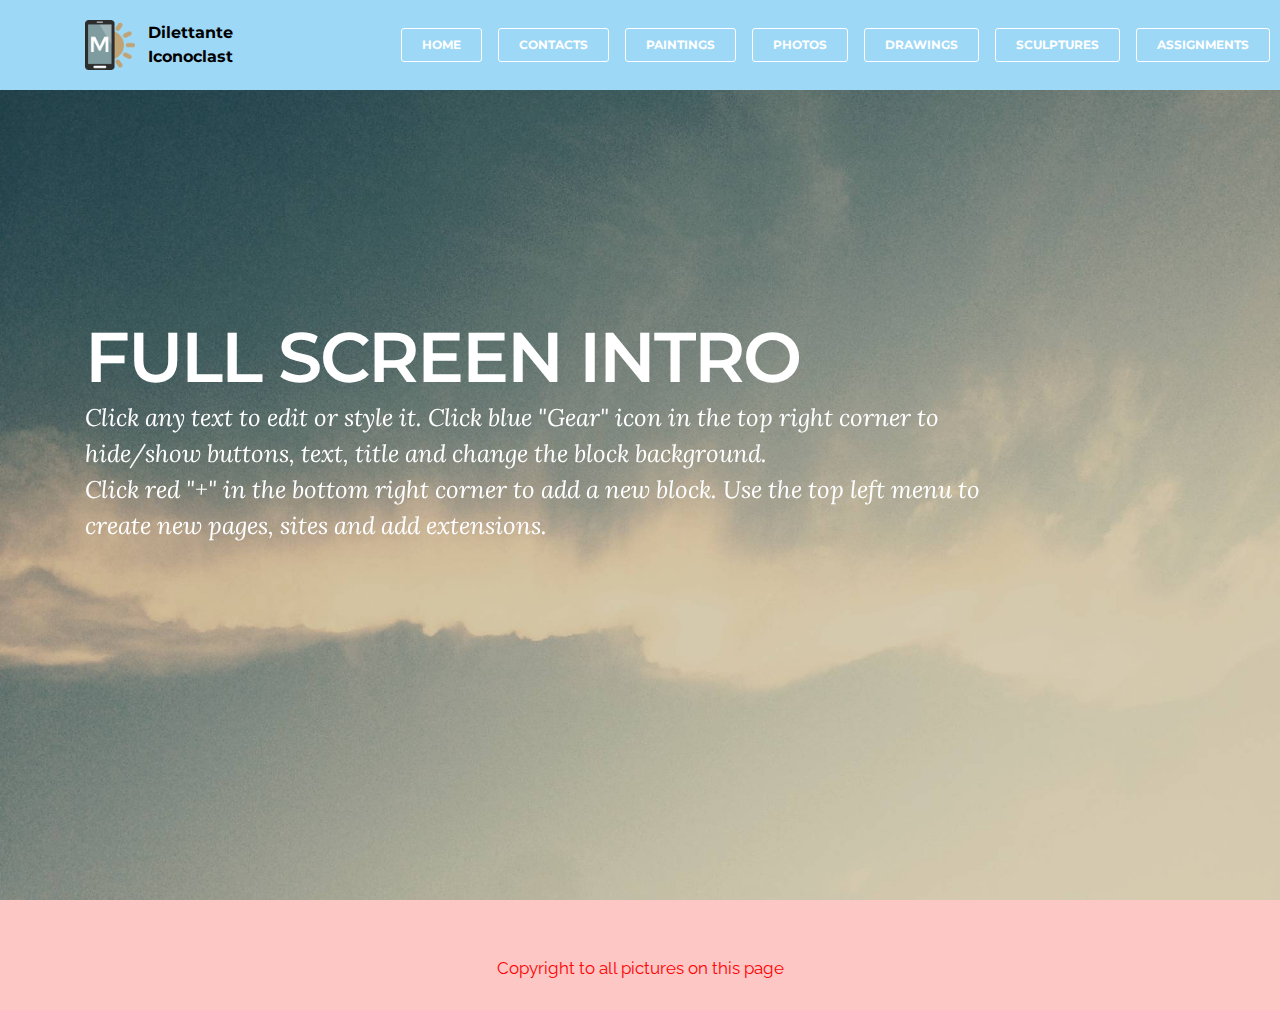
<file: index.html>
<!DOCTYPE html>
<html>
<head>
  <!-- Site made with Mobirise Website Builder v3.12.1, https://mobirise.com -->
  <meta charset="UTF-8">
  <meta http-equiv="X-UA-Compatible" content="IE=edge">
  <meta name="generator" content="Mobirise v3.12.1, mobirise.com">
  <meta name="viewport" content="width=device-width, initial-scale=1">
  <link rel="shortcut icon" href="assets/images/logo.png" type="image/x-icon">
  <meta name="description" content="lieven-vanderheyden-luca-school -art-painting-sculpture-photo-assigntment-drawing-contact- ghent-artist-city">
  
  <link rel="stylesheet" href="https://fonts.googleapis.com/css?family=Lora:400,700,400italic,700italic&amp;subset=latin">
  <link rel="stylesheet" href="https://fonts.googleapis.com/css?family=Montserrat:400,700">
  <link rel="stylesheet" href="https://fonts.googleapis.com/css?family=Raleway:100,100i,200,200i,300,300i,400,400i,500,500i,600,600i,700,700i,800,800i,900,900i">
  <link rel="stylesheet" href="assets/bootstrap-material-design-font/css/material.css">
  <link rel="stylesheet" href="assets/tether/tether.min.css">
  <link rel="stylesheet" href="assets/bootstrap/css/bootstrap.min.css">
  <link rel="stylesheet" href="assets/dropdown/css/style.css">
  <link rel="stylesheet" href="assets/animate.css/animate.min.css">
  <link rel="stylesheet" href="assets/theme/css/style.css">
  <link rel="stylesheet" href="assets/mobirise/css/mbr-additional.css" type="text/css">
  
  
  
</head>
<body>
<section id="menu-0">

    <nav class="navbar navbar-dropdown navbar-fixed-top">
        <div class="container">

            <div class="mbr-table">
                <div class="mbr-table-cell">

                    <div class="navbar-brand">
                        <a href="index.html" target="_blank" class="navbar-logo"><img src="assets/images/logo.png" alt="Mobirise"></a>
                        <a class="navbar-caption text-black" href="https://mobirise.com">Dilettante Iconoclast</a>
                    </div>

                </div>
                <div class="mbr-table-cell">

                    <button class="navbar-toggler pull-xs-right hidden-md-up" type="button" data-toggle="collapse" data-target="#exCollapsingNavbar">
                        <div class="hamburger-icon"></div>
                    </button>

                    <ul class="nav-dropdown collapse pull-xs-right nav navbar-nav navbar-toggleable-sm" id="exCollapsingNavbar"><li class="nav-item"><a class="nav-link link" href="https://mobirise.com/" aria-expanded="false"></a></li><li class="nav-item nav-btn"><a class="nav-link btn btn-white btn-white-outline" href="index.html">HOME</a></li><li class="nav-item nav-btn"><a class="nav-link btn btn-white btn-white-outline" href="contacts.html">CONTACTS</a></li><li class="nav-item nav-btn"><a class="nav-link btn btn-white btn-white-outline" href="paintings.html">PAINTINGS</a></li><li class="nav-item nav-btn"><a class="nav-link btn btn-white btn-white-outline" href="photos.html">PHOTOS</a></li><li class="nav-item nav-btn"><a class="nav-link btn btn-white btn-white-outline" href="drawings.html">DRAWINGS</a></li><li class="nav-item nav-btn"><a class="nav-link btn btn-white btn-white-outline" href="sculptures.html">SCULPTURES</a></li><li class="nav-item nav-btn"><a class="nav-link btn btn-white btn-white-outline" href="assignments.html">ASSIGNMENTS</a></li></ul>
                    <button hidden="" class="navbar-toggler navbar-close" type="button" data-toggle="collapse" data-target="#exCollapsingNavbar">
                        <div class="close-icon"></div>
                    </button>

                </div>
            </div>

        </div>
    </nav>

</section>

<section class="engine"><a rel="external" href="https://mobirise.com">Mobirise</a></section><section class="mbr-section mbr-section-hero mbr-section-full mbr-parallax-background mbr-after-navbar" id="header1-l" style="background-image: url(assets/images/jumbotron.jpg);">

    

    <div class="mbr-table-cell">

        <div class="container">
            <div class="row">
                <div class="mbr-section col-md-10">

                    <h1 class="mbr-section-title display-1">FULL SCREEN INTRO</h1>
                    <p class="mbr-section-lead lead">Click any text to edit or style it. Click blue "Gear" icon in the top right corner to hide/show buttons, text, title and change the block background. <br> Click red "+" in the bottom right corner to add a new block. Use the top left menu to create new pages, sites and add extensions.</p>
                    
                </div>
            </div>
        </div>
    </div>

    

</section>

<footer class="mbr-small-footer mbr-section mbr-section-nopadding" id="footer1-2" style="background-color: rgb(253, 199, 198); padding-top: 3.5rem; padding-bottom: 1.75rem;">
    
    <div class="container">
        <p class="text-xs-center">Copyright to all pictures on this page</p>
    </div>
</footer>


  <script src="assets/web/assets/jquery/jquery.min.js"></script>
  <script src="assets/tether/tether.min.js"></script>
  <script src="assets/bootstrap/js/bootstrap.min.js"></script>
  <script src="assets/smooth-scroll/smooth-scroll.js"></script>
  <script src="assets/dropdown/js/script.min.js"></script>
  <script src="assets/touch-swipe/jquery.touch-swipe.min.js"></script>
  <script src="assets/viewport-checker/jquery.viewportchecker.js"></script>
  <script src="assets/jarallax/jarallax.js"></script>
  <script src="assets/theme/js/script.js"></script>
  
  
  <input name="animation" type="hidden">
  </body>
</html>
</file>
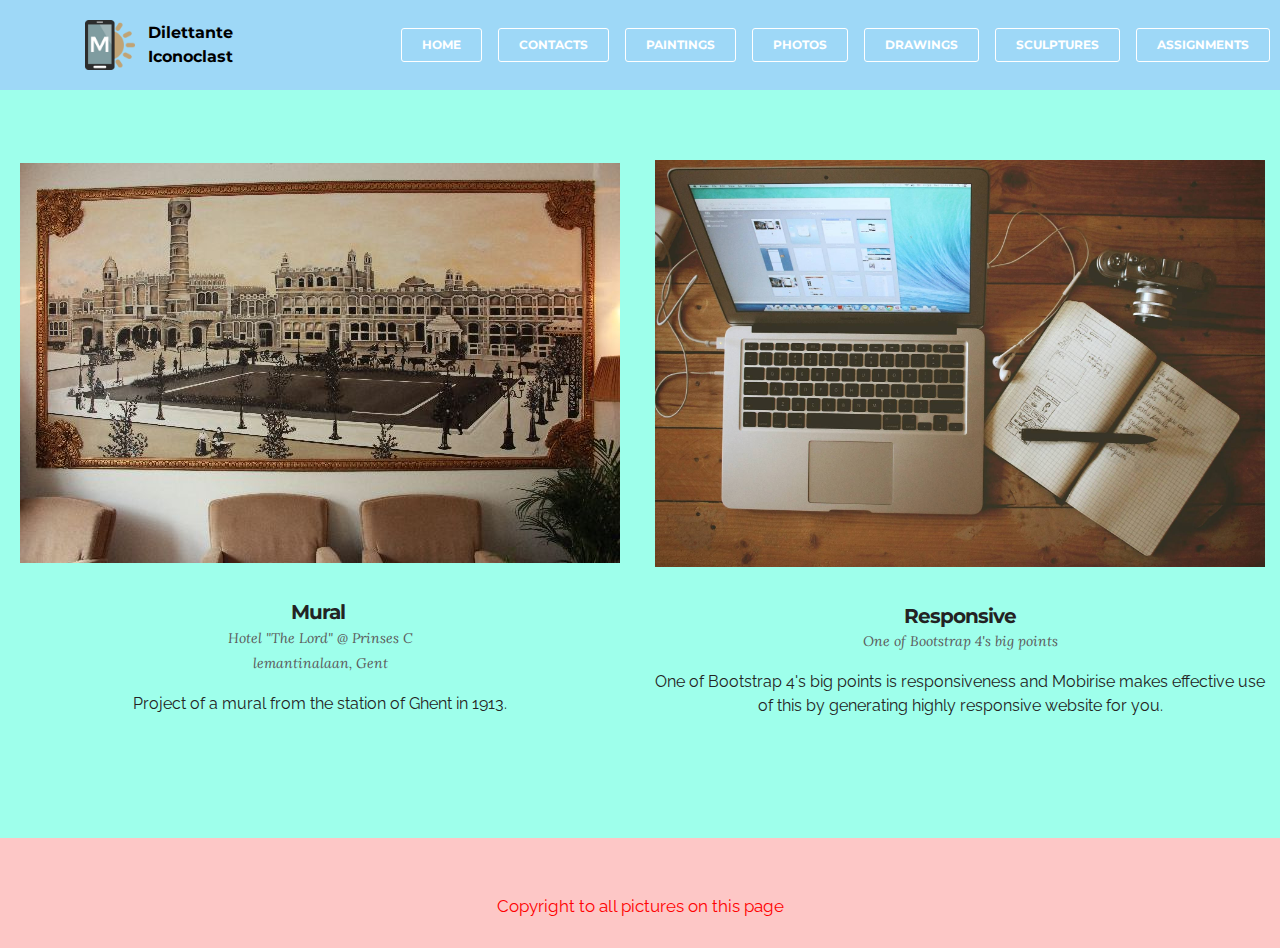
<file: assignments.html>
<!DOCTYPE html>
<html>
<head>
  <!-- Site made with Mobirise Website Builder v3.12.1, https://mobirise.com -->
  <meta charset="UTF-8">
  <meta http-equiv="X-UA-Compatible" content="IE=edge">
  <meta name="generator" content="Mobirise v3.12.1, mobirise.com">
  <meta name="viewport" content="width=device-width, initial-scale=1">
  <link rel="shortcut icon" href="assets/images/logo.png" type="image/x-icon">
  <meta name="description" content="lieven-vanderheyden-luca-school -art-painting-sculpture-photo-assigntment-drawing-contact- ghent-artist-city">
  
  <link rel="stylesheet" href="https://fonts.googleapis.com/css?family=Lora:400,700,400italic,700italic&amp;subset=latin">
  <link rel="stylesheet" href="https://fonts.googleapis.com/css?family=Montserrat:400,700">
  <link rel="stylesheet" href="https://fonts.googleapis.com/css?family=Raleway:100,100i,200,200i,300,300i,400,400i,500,500i,600,600i,700,700i,800,800i,900,900i">
  <link rel="stylesheet" href="assets/bootstrap-material-design-font/css/material.css">
  <link rel="stylesheet" href="assets/tether/tether.min.css">
  <link rel="stylesheet" href="assets/bootstrap/css/bootstrap.min.css">
  <link rel="stylesheet" href="assets/dropdown/css/style.css">
  <link rel="stylesheet" href="assets/animate.css/animate.min.css">
  <link rel="stylesheet" href="assets/theme/css/style.css">
  <link rel="stylesheet" href="assets/mobirise/css/mbr-additional.css" type="text/css">
  
  
  
</head>
<body>
<section id="menu-g">

    <nav class="navbar navbar-dropdown navbar-fixed-top">
        <div class="container">

            <div class="mbr-table">
                <div class="mbr-table-cell">

                    <div class="navbar-brand">
                        <a href="index.html" target="_blank" class="navbar-logo"><img src="assets/images/logo.png" alt="Mobirise"></a>
                        <a class="navbar-caption text-black" href="https://mobirise.com">Dilettante Iconoclast</a>
                    </div>

                </div>
                <div class="mbr-table-cell">

                    <button class="navbar-toggler pull-xs-right hidden-md-up" type="button" data-toggle="collapse" data-target="#exCollapsingNavbar">
                        <div class="hamburger-icon"></div>
                    </button>

                    <ul class="nav-dropdown collapse pull-xs-right nav navbar-nav navbar-toggleable-sm" id="exCollapsingNavbar"><li class="nav-item"><a class="nav-link link" href="https://mobirise.com/" aria-expanded="false"></a></li><li class="nav-item nav-btn"><a class="nav-link btn btn-white btn-white-outline" href="index.html">HOME</a></li><li class="nav-item nav-btn"><a class="nav-link btn btn-white btn-white-outline" href="contacts.html">CONTACTS</a></li><li class="nav-item nav-btn"><a class="nav-link btn btn-white btn-white-outline" href="paintings.html">PAINTINGS</a></li><li class="nav-item nav-btn"><a class="nav-link btn btn-white btn-white-outline" href="photos.html">PHOTOS</a></li><li class="nav-item nav-btn"><a class="nav-link btn btn-white btn-white-outline" href="drawings.html">DRAWINGS</a></li><li class="nav-item nav-btn"><a class="nav-link btn btn-white btn-white-outline" href="sculptures.html">SCULPTURES</a></li><li class="nav-item nav-btn"><a class="nav-link btn btn-white btn-white-outline" href="assignments.html">ASSIGNMENTS</a></li></ul>
                    <button hidden="" class="navbar-toggler navbar-close" type="button" data-toggle="collapse" data-target="#exCollapsingNavbar">
                        <div class="close-icon"></div>
                    </button>

                </div>
            </div>

        </div>
    </nav>

</section>

<section class="engine"><a rel="external" href="https://mobirise.com">Mobirise Web Page Builder</a></section><section class="mbr-cards mbr-section mbr-section-nopadding mbr-after-navbar" id="features3-k" style="background-color: rgb(158, 255, 235);">

    

    <div class="mbr-cards-row row">
        <div class="mbr-cards-col col-xs-12 col-lg-6" style="padding-top: 160px; padding-bottom: 120px;">
            <div class="container">
              <div class="card cart-block">
                  <div class="card-img"><a href="assignments.html" target="_blank"><img src="assets/images/img-600x400.jpg" class="card-img-top"></a></div>
                  <div class="card-block">
                    <h4 class="card-title">Mural&nbsp;</h4>
                    <h5 class="card-subtitle">Hotel "The Lord" @ Prinses C<div>lemantinalaan, Gent</div></h5>
                    <p class="card-text">Project of a mural from the station of Ghent in 1913.</p>
                    
                    </div>
                </div>
            </div>
        </div>
        <div class="mbr-cards-col col-xs-12 col-lg-6" style="padding-top: 160px; padding-bottom: 120px;">
            <div class="container">
                <div class="card cart-block">
                    <div class="card-img"><img src="assets/images/desktop.jpg" class="card-img-top"></div>
                    <div class="card-block">
                        <h4 class="card-title">Responsive</h4>
                        <h5 class="card-subtitle">One of Bootstrap 4's big points</h5>
                        <p class="card-text">One of Bootstrap 4's big points is responsiveness and Mobirise makes effective use of this by generating highly responsive website for you.</p>
                        
                    </div>
                </div>
            </div>
        </div>
        
        
        
        
    </div>
</section>

<footer class="mbr-small-footer mbr-section mbr-section-nopadding" id="footer1-h" style="background-color: rgb(253, 199, 198); padding-top: 3.5rem; padding-bottom: 1.75rem;">
    
    <div class="container">
        <p class="text-xs-center">Copyright to all pictures on this page</p>
    </div>
</footer>


  <script src="assets/web/assets/jquery/jquery.min.js"></script>
  <script src="assets/tether/tether.min.js"></script>
  <script src="assets/bootstrap/js/bootstrap.min.js"></script>
  <script src="assets/smooth-scroll/smooth-scroll.js"></script>
  <script src="assets/dropdown/js/script.min.js"></script>
  <script src="assets/touch-swipe/jquery.touch-swipe.min.js"></script>
  <script src="assets/viewport-checker/jquery.viewportchecker.js"></script>
  <script src="assets/theme/js/script.js"></script>
  
  
  <input name="animation" type="hidden">
  </body>
</html>
</file>
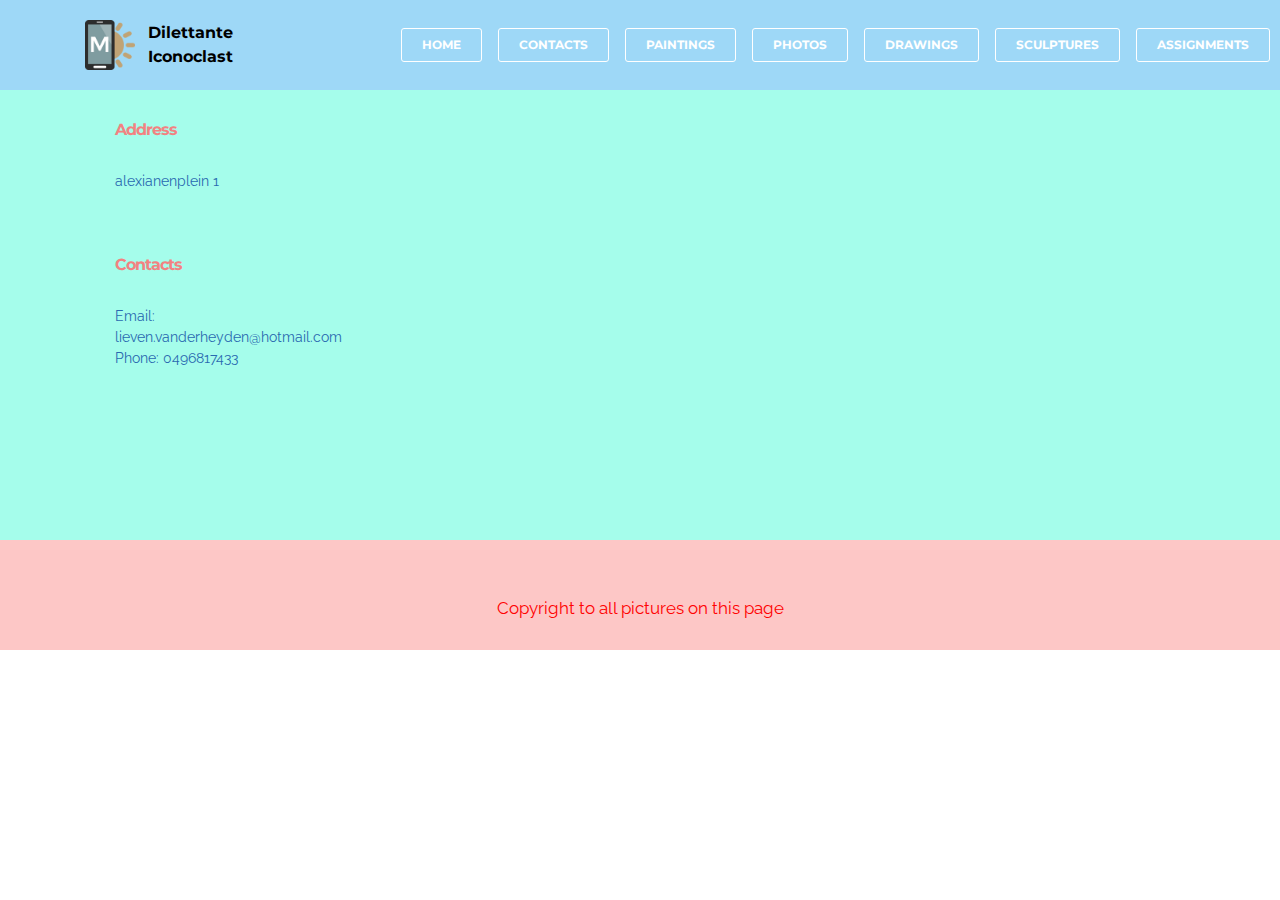
<file: contacts.html>
<!DOCTYPE html>
<html>
<head>
  <!-- Site made with Mobirise Website Builder v3.12.1, https://mobirise.com -->
  <meta charset="UTF-8">
  <meta http-equiv="X-UA-Compatible" content="IE=edge">
  <meta name="generator" content="Mobirise v3.12.1, mobirise.com">
  <meta name="viewport" content="width=device-width, initial-scale=1">
  <link rel="shortcut icon" href="assets/images/logo.png" type="image/x-icon">
  <meta name="description" content="lieven-vanderheyden-luca-school -art-painting-sculpture-photo-assigntment-drawing-contact- ghent-artist-city

">
  
  <link rel="stylesheet" href="https://fonts.googleapis.com/css?family=Lora:400,700,400italic,700italic&amp;subset=latin">
  <link rel="stylesheet" href="https://fonts.googleapis.com/css?family=Montserrat:400,700">
  <link rel="stylesheet" href="https://fonts.googleapis.com/css?family=Raleway:100,100i,200,200i,300,300i,400,400i,500,500i,600,600i,700,700i,800,800i,900,900i">
  <link rel="stylesheet" href="assets/bootstrap-material-design-font/css/material.css">
  <link rel="stylesheet" href="assets/tether/tether.min.css">
  <link rel="stylesheet" href="assets/bootstrap/css/bootstrap.min.css">
  <link rel="stylesheet" href="assets/dropdown/css/style.css">
  <link rel="stylesheet" href="assets/animate.css/animate.min.css">
  <link rel="stylesheet" href="assets/theme/css/style.css">
  <link rel="stylesheet" href="assets/mobirise/css/mbr-additional.css" type="text/css">
  
  
  
</head>
<body>
<section id="menu-1">

    <nav class="navbar navbar-dropdown navbar-fixed-top">
        <div class="container">

            <div class="mbr-table">
                <div class="mbr-table-cell">

                    <div class="navbar-brand">
                        <a href="index.html" target="_blank" class="navbar-logo"><img src="assets/images/logo.png" alt="Mobirise"></a>
                        <a class="navbar-caption text-black" href="https://mobirise.com">Dilettante Iconoclast</a>
                    </div>

                </div>
                <div class="mbr-table-cell">

                    <button class="navbar-toggler pull-xs-right hidden-md-up" type="button" data-toggle="collapse" data-target="#exCollapsingNavbar">
                        <div class="hamburger-icon"></div>
                    </button>

                    <ul class="nav-dropdown collapse pull-xs-right nav navbar-nav navbar-toggleable-sm" id="exCollapsingNavbar"><li class="nav-item"><a class="nav-link link" href="https://mobirise.com/" aria-expanded="false"></a></li><li class="nav-item nav-btn"><a class="nav-link btn btn-white btn-white-outline" href="index.html">HOME</a></li><li class="nav-item nav-btn"><a class="nav-link btn btn-white btn-white-outline" href="contacts.html">CONTACTS</a></li><li class="nav-item nav-btn"><a class="nav-link btn btn-white btn-white-outline" href="paintings.html">PAINTINGS</a></li><li class="nav-item nav-btn"><a class="nav-link btn btn-white btn-white-outline" href="photos.html">PHOTOS</a></li><li class="nav-item nav-btn"><a class="nav-link btn btn-white btn-white-outline" href="drawings.html">DRAWINGS</a></li><li class="nav-item nav-btn"><a class="nav-link btn btn-white btn-white-outline" href="sculptures.html">SCULPTURES</a></li><li class="nav-item nav-btn"><a class="nav-link btn btn-white btn-white-outline" href="assignments.html">ASSIGNMENTS</a></li></ul>
                    <button hidden="" class="navbar-toggler navbar-close" type="button" data-toggle="collapse" data-target="#exCollapsingNavbar">
                        <div class="close-icon"></div>
                    </button>

                </div>
            </div>

        </div>
    </nav>

</section>

<section class="engine"><a rel="external" href="https://mobirise.com">Web Page Maker</a></section><section class="mbr-section mbr-section-md-padding mbr-footer footer2 mbr-after-navbar" id="contacts2-j" style="background-color: rgb(165, 253, 235); padding-top: 120px; padding-bottom: 120px;">
    
    <div class="container">
        <div class="row">
            <div class="mbr-footer-content col-xs-12 col-md-3">
                <p><strong>Address</strong><br>alexianenplein 1<br><br><br><br>
<strong>Contacts</strong><br>
Email: lieven.vanderheyden@hotmail.com<br>
Phone: 0496817433<br><br></p>
            </div>
            <div class="mbr-footer-content col-xs-12 col-md-3"><p class="mbr-contacts__text"><br></p><p class="mbr-contacts__text"><strong><br></strong></p></div>
            <div class="col-xs-12 col-md-6">
                <div class="mbr-map"><iframe frameborder="0" style="border:0" src="https://www.google.com/maps/embed/v1/place?key=AIzaSyA0Dx_boXQiwvdz8sJHoYeZNVTdoWONYkU&amp;q=place_id:ChIJh49Yh0Fxw0cRajHMv_e7C54" allowfullscreen=""></iframe></div>
            </div>
        </div>
    </div>
</section>

<footer class="mbr-small-footer mbr-section mbr-section-nopadding" id="footer1-2" style="background-color: rgb(253, 199, 198); padding-top: 3.5rem; padding-bottom: 1.75rem;">
    
    <div class="container">
        <p class="text-xs-center">Copyright to all pictures on this page</p>
    </div>
</footer>


  <script src="assets/web/assets/jquery/jquery.min.js"></script>
  <script src="assets/tether/tether.min.js"></script>
  <script src="assets/bootstrap/js/bootstrap.min.js"></script>
  <script src="assets/smooth-scroll/smooth-scroll.js"></script>
  <script src="assets/dropdown/js/script.min.js"></script>
  <script src="assets/touch-swipe/jquery.touch-swipe.min.js"></script>
  <script src="assets/viewport-checker/jquery.viewportchecker.js"></script>
  <script src="assets/theme/js/script.js"></script>
  
  
  <input name="animation" type="hidden">
  </body>
</html>
</file>
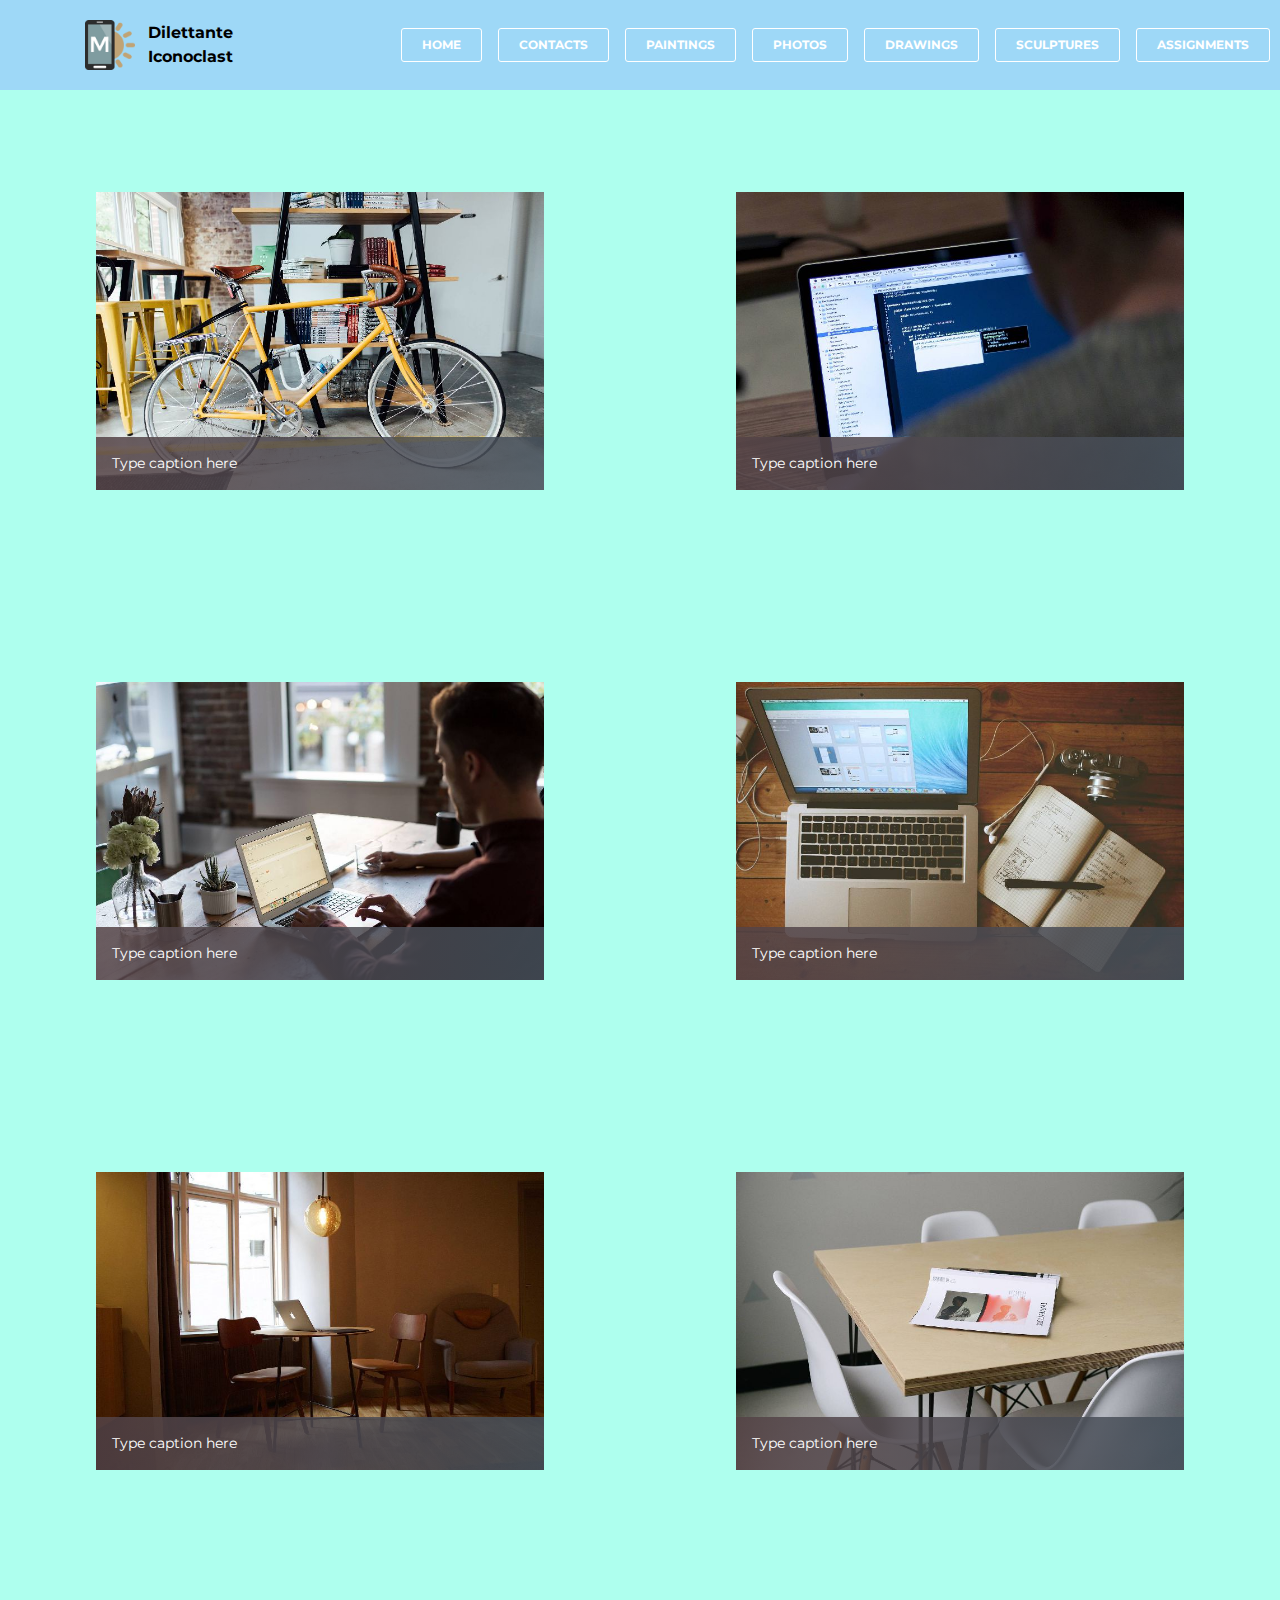
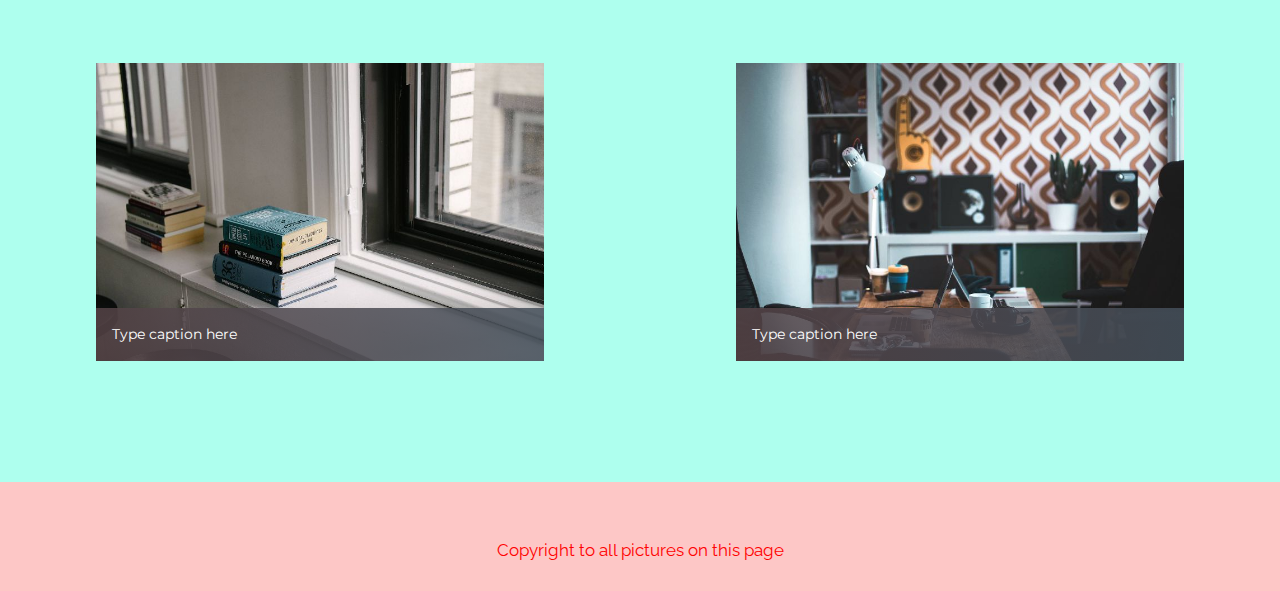
<file: drawings.html>
<!DOCTYPE html>
<html>
<head>
  <!-- Site made with Mobirise Website Builder v3.12.1, https://mobirise.com -->
  <meta charset="UTF-8">
  <meta http-equiv="X-UA-Compatible" content="IE=edge">
  <meta name="generator" content="Mobirise v3.12.1, mobirise.com">
  <meta name="viewport" content="width=device-width, initial-scale=1">
  <link rel="shortcut icon" href="assets/images/logo.png" type="image/x-icon">
  <meta name="description" content="lieven-vanderheyden-luca-school -art-painting-sculpture-photo-assigntment-drawing-contact- ghent-artist-city
">
  
  <link rel="stylesheet" href="https://fonts.googleapis.com/css?family=Lora:400,700,400italic,700italic&amp;subset=latin">
  <link rel="stylesheet" href="https://fonts.googleapis.com/css?family=Montserrat:400,700">
  <link rel="stylesheet" href="https://fonts.googleapis.com/css?family=Raleway:100,100i,200,200i,300,300i,400,400i,500,500i,600,600i,700,700i,800,800i,900,900i">
  <link rel="stylesheet" href="assets/bootstrap-material-design-font/css/material.css">
  <link rel="stylesheet" href="assets/et-line-font-plugin/style.css">
  <link rel="stylesheet" href="assets/tether/tether.min.css">
  <link rel="stylesheet" href="assets/bootstrap/css/bootstrap.min.css">
  <link rel="stylesheet" href="assets/dropdown/css/style.css">
  <link rel="stylesheet" href="assets/animate.css/animate.min.css">
  <link rel="stylesheet" href="assets/theme/css/style.css">
  <link rel="stylesheet" href="assets/mobirise-gallery/style.css">
  <link rel="stylesheet" href="assets/mobirise/css/mbr-additional.css" type="text/css">
  
  
  
</head>
<body>
<section id="menu-a">

    <nav class="navbar navbar-dropdown navbar-fixed-top">
        <div class="container">

            <div class="mbr-table">
                <div class="mbr-table-cell">

                    <div class="navbar-brand">
                        <a href="index.html" target="_blank" class="navbar-logo"><img src="assets/images/logo.png" alt="Mobirise"></a>
                        <a class="navbar-caption text-black" href="https://mobirise.com">Dilettante Iconoclast</a>
                    </div>

                </div>
                <div class="mbr-table-cell">

                    <button class="navbar-toggler pull-xs-right hidden-md-up" type="button" data-toggle="collapse" data-target="#exCollapsingNavbar">
                        <div class="hamburger-icon"></div>
                    </button>

                    <ul class="nav-dropdown collapse pull-xs-right nav navbar-nav navbar-toggleable-sm" id="exCollapsingNavbar"><li class="nav-item"><a class="nav-link link" href="https://mobirise.com/" aria-expanded="false"></a></li><li class="nav-item nav-btn"><a class="nav-link btn btn-white btn-white-outline" href="index.html">HOME</a></li><li class="nav-item nav-btn"><a class="nav-link btn btn-white btn-white-outline" href="contacts.html">CONTACTS</a></li><li class="nav-item nav-btn"><a class="nav-link btn btn-white btn-white-outline" href="paintings.html">PAINTINGS</a></li><li class="nav-item nav-btn"><a class="nav-link btn btn-white btn-white-outline" href="photos.html">PHOTOS</a></li><li class="nav-item nav-btn"><a class="nav-link btn btn-white btn-white-outline" href="drawings.html">DRAWINGS</a></li><li class="nav-item nav-btn"><a class="nav-link btn btn-white btn-white-outline" href="sculptures.html">SCULPTURES</a></li><li class="nav-item nav-btn"><a class="nav-link btn btn-white btn-white-outline" href="assignments.html">ASSIGNMENTS</a></li></ul>
                    <button hidden="" class="navbar-toggler navbar-close" type="button" data-toggle="collapse" data-target="#exCollapsingNavbar">
                        <div class="close-icon"></div>
                    </button>

                </div>
            </div>

        </div>
    </nav>

</section>

<section class="engine"><a rel="external" href="https://mobirise.com">https://mobirise.com/</a></section><section class="mbr-gallery mbr-section mbr-section-nopadding mbr-slider-carousel mbr-after-navbar" id="gallery3-c" data-filter="false" style="background-color: rgb(174, 255, 238); padding-top: 6rem; padding-bottom: 1.5rem;">
    <!-- Filter -->
    

    <!-- Gallery -->
    <div class="mbr-gallery-row">
        <div class=" mbr-gallery-layout-default">
            <div>
                <div>
                    <div class="mbr-gallery-item mbr-gallery-item__mobirise3 mbr-gallery-item--p6" data-tags="Awesome" data-video-url="false">
                        <div href="#lb-gallery3-c" data-slide-to="0" data-toggle="modal">
                            
                            

                            <img alt="" src="assets/images/bike-small.jpg">
                            
                            <span class="icon-focus"></span>
                            <span class="mbr-gallery-title">Type caption here</span>
                        </div>
                    </div><div class="mbr-gallery-item mbr-gallery-item__mobirise3 mbr-gallery-item--p6" data-tags="Responsive" data-video-url="false">
                        <div href="#lb-gallery3-c" data-slide-to="1" data-toggle="modal">
                            
                            

                            <img alt="" src="assets/images/code-man-small.jpg">
                            
                            <span class="icon-focus"></span>
                            <span class="mbr-gallery-title">Type caption here</span>
                        </div>
                    </div><div class="mbr-gallery-item mbr-gallery-item__mobirise3 mbr-gallery-item--p6" data-tags="Creative" data-video-url="false">
                        <div href="#lb-gallery3-c" data-slide-to="2" data-toggle="modal">
                            
                            

                            <img alt="" src="assets/images/coworkers-small.jpg">
                            
                            <span class="icon-focus"></span>
                            <span class="mbr-gallery-title">Type caption here</span>
                        </div>
                    </div><div class="mbr-gallery-item mbr-gallery-item__mobirise3 mbr-gallery-item--p6" data-tags="Animated" data-video-url="false">
                        <div href="#lb-gallery3-c" data-slide-to="3" data-toggle="modal">
                            
                            

                            <img alt="" src="assets/images/desktop-small.jpg">
                            
                            <span class="icon-focus"></span>
                            <span class="mbr-gallery-title">Type caption here</span>
                        </div>
                    </div><div class="mbr-gallery-item mbr-gallery-item__mobirise3 mbr-gallery-item--p6" data-tags="Awesome" data-video-url="false">
                        <div href="#lb-gallery3-c" data-slide-to="4" data-toggle="modal">
                            
                            

                            <img alt="" src="assets/images/room-laptop-small.jpg">
                            
                            <span class="icon-focus"></span>
                            <span class="mbr-gallery-title">Type caption here</span>
                        </div>
                    </div><div class="mbr-gallery-item mbr-gallery-item__mobirise3 mbr-gallery-item--p6" data-tags="Beautiful" data-video-url="false">
                        <div href="#lb-gallery3-c" data-slide-to="5" data-toggle="modal">
                            
                            

                            <img alt="" src="assets/images/table-small.jpg">
                            
                            <span class="icon-focus"></span>
                            <span class="mbr-gallery-title">Type caption here</span>
                        </div>
                    </div><div class="mbr-gallery-item mbr-gallery-item__mobirise3 mbr-gallery-item--p6" data-tags="Responsive" data-video-url="false">
                        <div href="#lb-gallery3-c" data-slide-to="6" data-toggle="modal">
                            
                            

                            <img alt="" src="assets/images/windows-books-small.jpg">
                            
                            <span class="icon-focus"></span>
                            <span class="mbr-gallery-title">Type caption here</span>
                        </div>
                    </div><div class="mbr-gallery-item mbr-gallery-item__mobirise3 mbr-gallery-item--p6" data-tags="Animated" data-video-url="false">
                        <div href="#lb-gallery3-c" data-slide-to="7" data-toggle="modal">
                            
                            

                            <img alt="" src="assets/images/working-area-small.jpg">
                            
                            <span class="icon-focus"></span>
                            <span class="mbr-gallery-title">Type caption here</span>
                        </div>
                    </div>
                </div>
            </div>
            <div class="clearfix"></div>
        </div>
    </div>

    <!-- Lightbox -->
    <div data-app-prevent-settings="" class="mbr-slider modal fade carousel slide" tabindex="-1" data-keyboard="true" data-interval="false" id="lb-gallery3-c">
        <div class="modal-dialog">
            <div class="modal-content">
                <div class="modal-body">
                    
                    <div class="carousel-inner">
                        <div class="carousel-item active">
                            <img alt="" src="assets/images/bike.jpg">
                        </div><div class="carousel-item">
                            <img alt="" src="assets/images/code-man.jpg">
                        </div><div class="carousel-item">
                            <img alt="" src="assets/images/coworkers.jpg">
                        </div><div class="carousel-item">
                            <img alt="" src="assets/images/desktop.jpg">
                        </div><div class="carousel-item">
                            <img alt="" src="assets/images/room-laptop.jpg">
                        </div><div class="carousel-item">
                            <img alt="" src="assets/images/table.jpg">
                        </div><div class="carousel-item">
                            <img alt="" src="assets/images/windows-books.jpg">
                        </div><div class="carousel-item">
                            <img alt="" src="assets/images/working-area.jpg">
                        </div>
                    </div>
                    <a class="left carousel-control" role="button" data-slide="prev" href="#lb-gallery3-c">
                        <span class="icon-prev" aria-hidden="true"></span>
                        <span class="sr-only">Previous</span>
                    </a>
                    <a class="right carousel-control" role="button" data-slide="next" href="#lb-gallery3-c">
                        <span class="icon-next" aria-hidden="true"></span>
                        <span class="sr-only">Next</span>
                    </a>

                    <a class="close" href="#" role="button" data-dismiss="modal">
                        <span aria-hidden="true">×</span>
                        <span class="sr-only">Close</span>
                    </a>
                </div>
            </div>
        </div>
    </div>
</section>

<footer class="mbr-small-footer mbr-section mbr-section-nopadding" id="footer1-b" style="background-color: rgb(253, 199, 198); padding-top: 3.5rem; padding-bottom: 1.75rem;">
    
    <div class="container">
        <p class="text-xs-center">Copyright to all pictures on this page</p>
    </div>
</footer>


  <script src="assets/web/assets/jquery/jquery.min.js"></script>
  <script src="assets/tether/tether.min.js"></script>
  <script src="assets/bootstrap/js/bootstrap.min.js"></script>
  <script src="assets/smooth-scroll/smooth-scroll.js"></script>
  <script src="assets/dropdown/js/script.min.js"></script>
  <script src="assets/touch-swipe/jquery.touch-swipe.min.js"></script>
  <script src="assets/viewport-checker/jquery.viewportchecker.js"></script>
  <script src="assets/masonry/masonry.pkgd.min.js"></script>
  <script src="assets/imagesloaded/imagesloaded.pkgd.min.js"></script>
  <script src="assets/bootstrap-carousel-swipe/bootstrap-carousel-swipe.js"></script>
  <script src="assets/theme/js/script.js"></script>
  <script src="assets/mobirise-gallery/player.min.js"></script>
  <script src="assets/mobirise-gallery/script.js"></script>
  
  
  <input name="animation" type="hidden">
  </body>
</html>
</file>
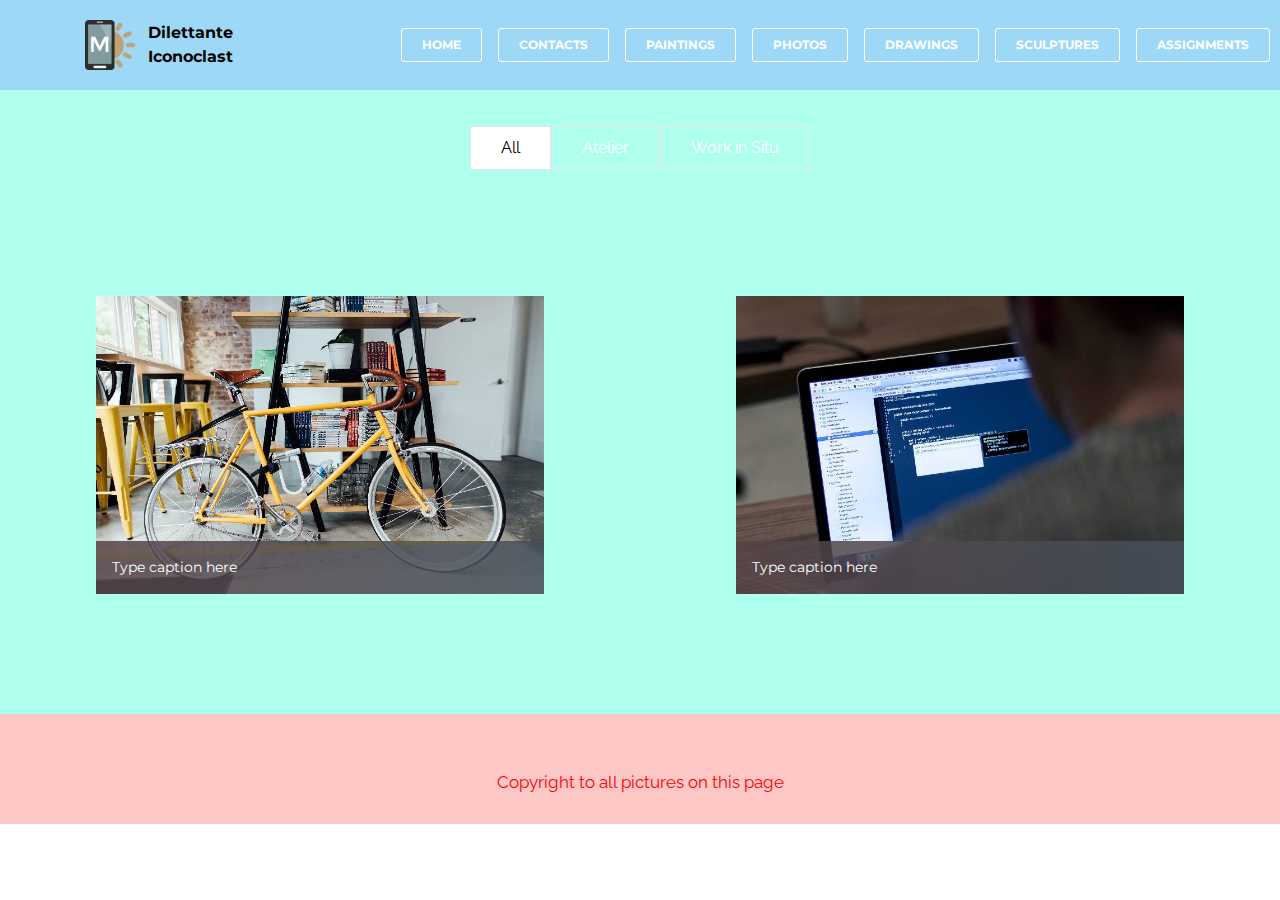
<file: paintings.html>
<!DOCTYPE html>
<html>
<head>
  <!-- Site made with Mobirise Website Builder v3.12.1, https://mobirise.com -->
  <meta charset="UTF-8">
  <meta http-equiv="X-UA-Compatible" content="IE=edge">
  <meta name="generator" content="Mobirise v3.12.1, mobirise.com">
  <meta name="viewport" content="width=device-width, initial-scale=1">
  <link rel="shortcut icon" href="assets/images/logo.png" type="image/x-icon">
  <meta name="description" content="lieven-vanderheyden-luca-school -art-painting-sculpture-photo-assigntment-drawing-contact- ghent-artist-city
">
  
  <link rel="stylesheet" href="https://fonts.googleapis.com/css?family=Lora:400,700,400italic,700italic&amp;subset=latin">
  <link rel="stylesheet" href="https://fonts.googleapis.com/css?family=Montserrat:400,700">
  <link rel="stylesheet" href="https://fonts.googleapis.com/css?family=Raleway:100,100i,200,200i,300,300i,400,400i,500,500i,600,600i,700,700i,800,800i,900,900i">
  <link rel="stylesheet" href="assets/bootstrap-material-design-font/css/material.css">
  <link rel="stylesheet" href="assets/et-line-font-plugin/style.css">
  <link rel="stylesheet" href="assets/tether/tether.min.css">
  <link rel="stylesheet" href="assets/bootstrap/css/bootstrap.min.css">
  <link rel="stylesheet" href="assets/dropdown/css/style.css">
  <link rel="stylesheet" href="assets/animate.css/animate.min.css">
  <link rel="stylesheet" href="assets/theme/css/style.css">
  <link rel="stylesheet" href="assets/mobirise-gallery/style.css">
  <link rel="stylesheet" href="assets/mobirise/css/mbr-additional.css" type="text/css">
  
  
  
</head>
<body>
<section id="menu-4">

    <nav class="navbar navbar-dropdown navbar-fixed-top">
        <div class="container">

            <div class="mbr-table">
                <div class="mbr-table-cell">

                    <div class="navbar-brand">
                        <a href="index.html" target="_blank" class="navbar-logo"><img src="assets/images/logo.png" alt="Mobirise"></a>
                        <a class="navbar-caption text-black" href="https://mobirise.com">Dilettante Iconoclast</a>
                    </div>

                </div>
                <div class="mbr-table-cell">

                    <button class="navbar-toggler pull-xs-right hidden-md-up" type="button" data-toggle="collapse" data-target="#exCollapsingNavbar">
                        <div class="hamburger-icon"></div>
                    </button>

                    <ul class="nav-dropdown collapse pull-xs-right nav navbar-nav navbar-toggleable-sm" id="exCollapsingNavbar"><li class="nav-item"><a class="nav-link link" href="https://mobirise.com/" aria-expanded="false"></a></li><li class="nav-item nav-btn"><a class="nav-link btn btn-white btn-white-outline" href="index.html">HOME</a></li><li class="nav-item nav-btn"><a class="nav-link btn btn-white btn-white-outline" href="contacts.html">CONTACTS</a></li><li class="nav-item nav-btn"><a class="nav-link btn btn-white btn-white-outline" href="paintings.html">PAINTINGS</a></li><li class="nav-item nav-btn"><a class="nav-link btn btn-white btn-white-outline" href="photos.html">PHOTOS</a></li><li class="nav-item nav-btn"><a class="nav-link btn btn-white btn-white-outline" href="drawings.html">DRAWINGS</a></li><li class="nav-item nav-btn"><a class="nav-link btn btn-white btn-white-outline" href="sculptures.html">SCULPTURES</a></li><li class="nav-item nav-btn"><a class="nav-link btn btn-white btn-white-outline" href="assignments.html">ASSIGNMENTS</a></li></ul>
                    <button hidden="" class="navbar-toggler navbar-close" type="button" data-toggle="collapse" data-target="#exCollapsingNavbar">
                        <div class="close-icon"></div>
                    </button>

                </div>
            </div>

        </div>
    </nav>

</section>

<section class="engine"><a rel="external" href="https://mobirise.com">Site Builder</a></section><section class="mbr-gallery mbr-section mbr-section-nopadding mbr-slider-carousel mbr-after-navbar" id="gallery3-6" data-filter="true" style="background-color: rgb(174, 255, 238); padding-top: 6rem; padding-bottom: 1.5rem;">
    <!-- Filter -->
    <div class="mbr-gallery-filter container gallery-filter-active gallery-filter__bg">
        <ul>
            <li class="mbr-gallery-filter-all active">All</li>
        </ul>
    </div>

    <!-- Gallery -->
    <div class="mbr-gallery-row">
        <div class=" mbr-gallery-layout-default">
            <div>
                <div>
                    <div class="mbr-gallery-item mbr-gallery-item__mobirise3 mbr-gallery-item--p6" data-tags="Atelier" data-video-url="false">
                        <div href="#lb-gallery3-6" data-slide-to="0" data-toggle="modal">
                            
                            

                            <img alt="" src="assets/images/bike-small.jpg">
                            
                            <span class="icon-focus"></span>
                            <span class="mbr-gallery-title">Type caption here</span>
                        </div>
                    </div><div class="mbr-gallery-item mbr-gallery-item__mobirise3 mbr-gallery-item--p6" data-tags="Work in Situ " data-video-url="false">
                        <div href="#lb-gallery3-6" data-slide-to="1" data-toggle="modal">
                            
                            

                            <img alt="" src="assets/images/code-man-small.jpg">
                            
                            <span class="icon-focus"></span>
                            <span class="mbr-gallery-title">Type caption here</span>
                        </div>
                    </div>
                </div>
            </div>
            <div class="clearfix"></div>
        </div>
    </div>

    <!-- Lightbox -->
    <div data-app-prevent-settings="" class="mbr-slider modal fade carousel slide" tabindex="-1" data-keyboard="true" data-interval="false" id="lb-gallery3-6">
        <div class="modal-dialog">
            <div class="modal-content">
                <div class="modal-body">
                    
                    <div class="carousel-inner">
                        <div class="carousel-item active">
                            <img alt="" src="assets/images/bike.jpg">
                        </div><div class="carousel-item">
                            <img alt="" src="assets/images/code-man.jpg">
                        </div>
                    </div>
                    <a class="left carousel-control" role="button" data-slide="prev" href="#lb-gallery3-6">
                        <span class="icon-prev" aria-hidden="true"></span>
                        <span class="sr-only">Previous</span>
                    </a>
                    <a class="right carousel-control" role="button" data-slide="next" href="#lb-gallery3-6">
                        <span class="icon-next" aria-hidden="true"></span>
                        <span class="sr-only">Next</span>
                    </a>

                    <a class="close" href="#" role="button" data-dismiss="modal">
                        <span aria-hidden="true">×</span>
                        <span class="sr-only">Close</span>
                    </a>
                </div>
            </div>
        </div>
    </div>
</section>

<footer class="mbr-small-footer mbr-section mbr-section-nopadding" id="footer1-5" style="background-color: rgb(253, 199, 198); padding-top: 3.5rem; padding-bottom: 1.75rem;">
    
    <div class="container">
        <p class="text-xs-center">Copyright to all pictures on this page</p>
    </div>
</footer>


  <script src="assets/web/assets/jquery/jquery.min.js"></script>
  <script src="assets/tether/tether.min.js"></script>
  <script src="assets/bootstrap/js/bootstrap.min.js"></script>
  <script src="assets/smooth-scroll/smooth-scroll.js"></script>
  <script src="assets/dropdown/js/script.min.js"></script>
  <script src="assets/touch-swipe/jquery.touch-swipe.min.js"></script>
  <script src="assets/viewport-checker/jquery.viewportchecker.js"></script>
  <script src="assets/masonry/masonry.pkgd.min.js"></script>
  <script src="assets/imagesloaded/imagesloaded.pkgd.min.js"></script>
  <script src="assets/bootstrap-carousel-swipe/bootstrap-carousel-swipe.js"></script>
  <script src="assets/theme/js/script.js"></script>
  <script src="assets/mobirise-gallery/player.min.js"></script>
  <script src="assets/mobirise-gallery/script.js"></script>
  
  
  <input name="animation" type="hidden">
  </body>
</html>
</file>
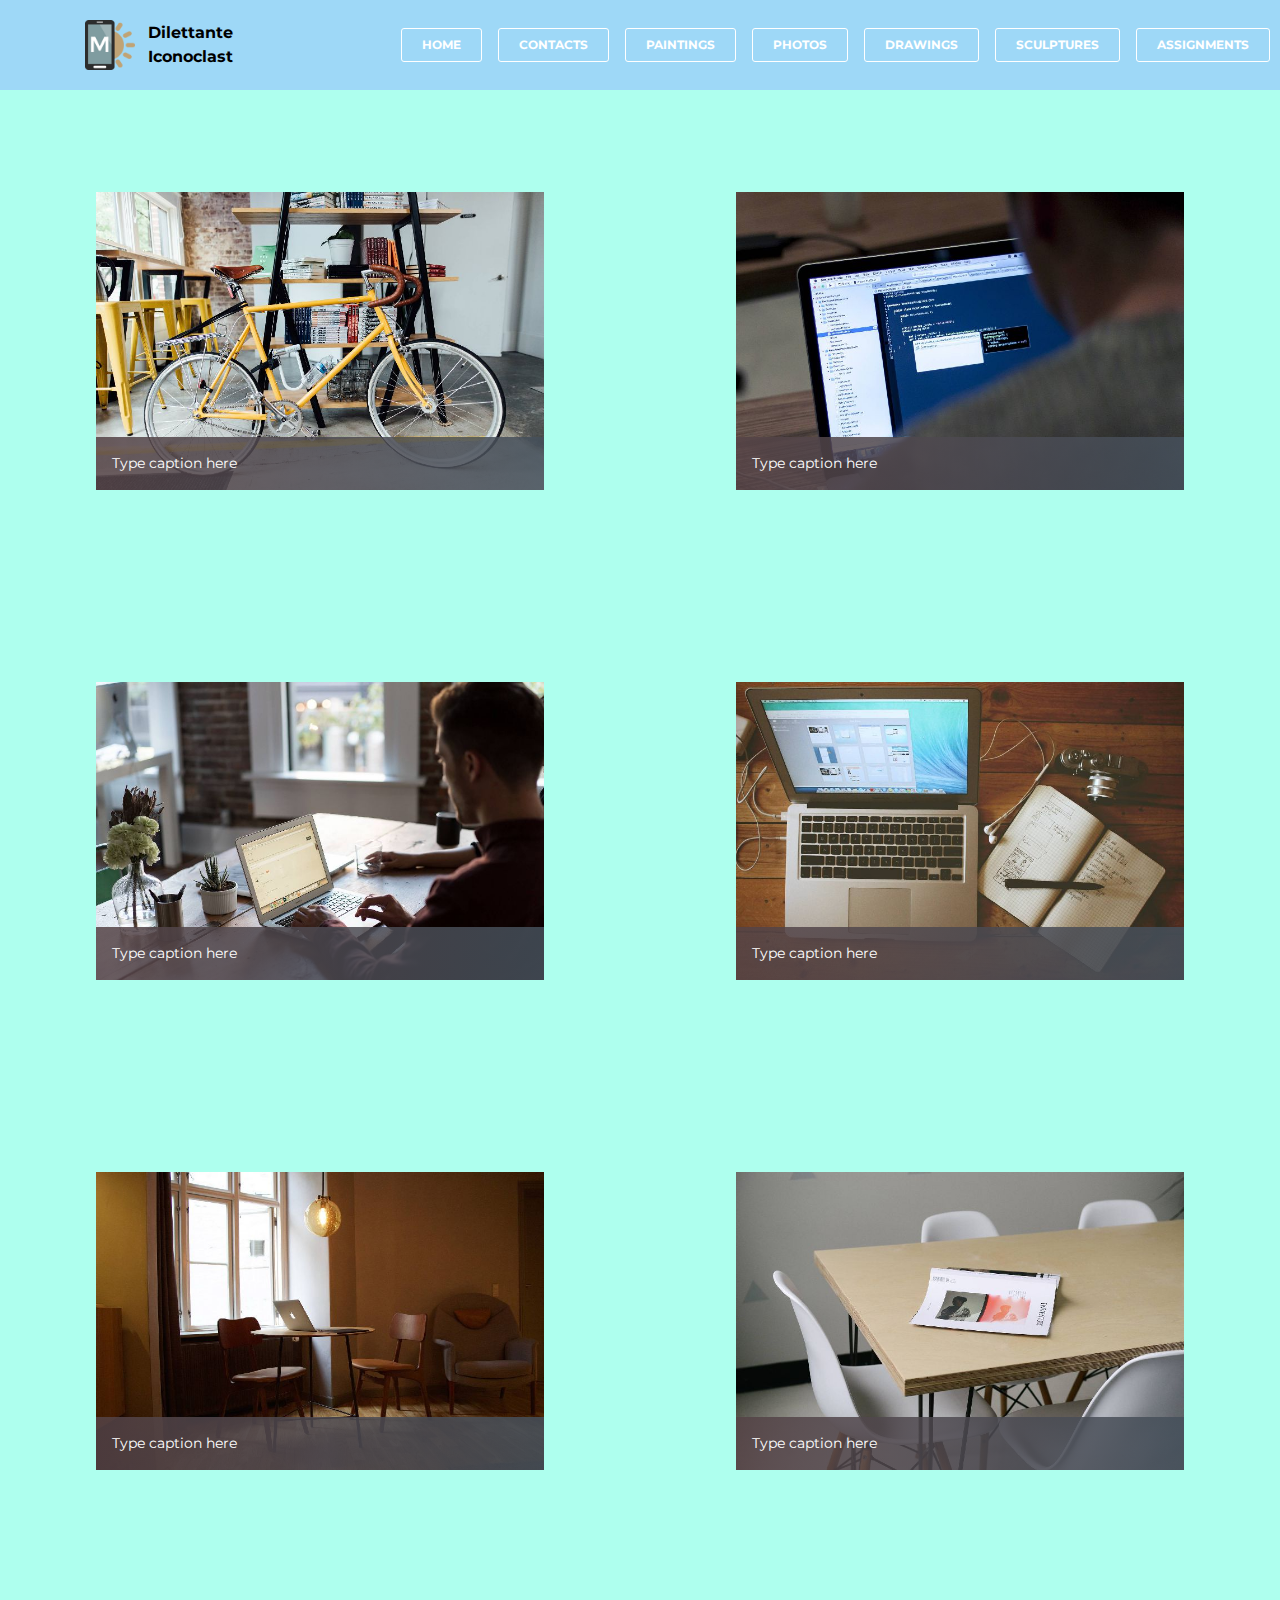
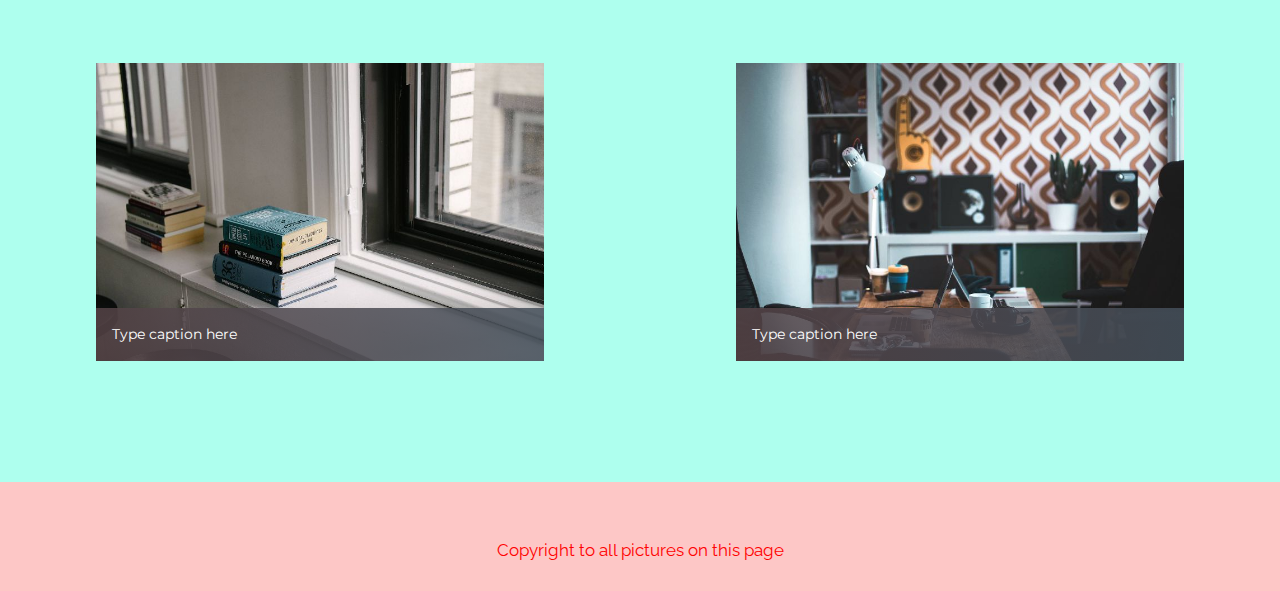
<file: photos.html>
<!DOCTYPE html>
<html>
<head>
  <!-- Site made with Mobirise Website Builder v3.12.1, https://mobirise.com -->
  <meta charset="UTF-8">
  <meta http-equiv="X-UA-Compatible" content="IE=edge">
  <meta name="generator" content="Mobirise v3.12.1, mobirise.com">
  <meta name="viewport" content="width=device-width, initial-scale=1">
  <link rel="shortcut icon" href="assets/images/logo.png" type="image/x-icon">
  <meta name="description" content="lieven-vanderheyden-luca-school -art-painting-sculpture-photo-assigntment-drawing-contact- ghent-artist-city
">
  
  <link rel="stylesheet" href="https://fonts.googleapis.com/css?family=Lora:400,700,400italic,700italic&amp;subset=latin">
  <link rel="stylesheet" href="https://fonts.googleapis.com/css?family=Montserrat:400,700">
  <link rel="stylesheet" href="https://fonts.googleapis.com/css?family=Raleway:100,100i,200,200i,300,300i,400,400i,500,500i,600,600i,700,700i,800,800i,900,900i">
  <link rel="stylesheet" href="assets/bootstrap-material-design-font/css/material.css">
  <link rel="stylesheet" href="assets/et-line-font-plugin/style.css">
  <link rel="stylesheet" href="assets/tether/tether.min.css">
  <link rel="stylesheet" href="assets/bootstrap/css/bootstrap.min.css">
  <link rel="stylesheet" href="assets/dropdown/css/style.css">
  <link rel="stylesheet" href="assets/animate.css/animate.min.css">
  <link rel="stylesheet" href="assets/theme/css/style.css">
  <link rel="stylesheet" href="assets/mobirise-gallery/style.css">
  <link rel="stylesheet" href="assets/mobirise/css/mbr-additional.css" type="text/css">
  
  
  
</head>
<body>
<section id="menu-7">

    <nav class="navbar navbar-dropdown navbar-fixed-top">
        <div class="container">

            <div class="mbr-table">
                <div class="mbr-table-cell">

                    <div class="navbar-brand">
                        <a href="index.html" target="_blank" class="navbar-logo"><img src="assets/images/logo.png" alt="Mobirise"></a>
                        <a class="navbar-caption text-black" href="https://mobirise.com">Dilettante Iconoclast</a>
                    </div>

                </div>
                <div class="mbr-table-cell">

                    <button class="navbar-toggler pull-xs-right hidden-md-up" type="button" data-toggle="collapse" data-target="#exCollapsingNavbar">
                        <div class="hamburger-icon"></div>
                    </button>

                    <ul class="nav-dropdown collapse pull-xs-right nav navbar-nav navbar-toggleable-sm" id="exCollapsingNavbar"><li class="nav-item"><a class="nav-link link" href="https://mobirise.com/" aria-expanded="false"></a></li><li class="nav-item nav-btn"><a class="nav-link btn btn-white btn-white-outline" href="index.html">HOME</a></li><li class="nav-item nav-btn"><a class="nav-link btn btn-white btn-white-outline" href="contacts.html">CONTACTS</a></li><li class="nav-item nav-btn"><a class="nav-link btn btn-white btn-white-outline" href="paintings.html">PAINTINGS</a></li><li class="nav-item nav-btn"><a class="nav-link btn btn-white btn-white-outline" href="photos.html">PHOTOS</a></li><li class="nav-item nav-btn"><a class="nav-link btn btn-white btn-white-outline" href="drawings.html">DRAWINGS</a></li><li class="nav-item nav-btn"><a class="nav-link btn btn-white btn-white-outline" href="sculptures.html">SCULPTURES</a></li><li class="nav-item nav-btn"><a class="nav-link btn btn-white btn-white-outline" href="assignments.html">ASSIGNMENTS</a></li></ul>
                    <button hidden="" class="navbar-toggler navbar-close" type="button" data-toggle="collapse" data-target="#exCollapsingNavbar">
                        <div class="close-icon"></div>
                    </button>

                </div>
            </div>

        </div>
    </nav>

</section>

<section class="engine"><a rel="external" href="https://mobirise.com">Mobirise</a></section><section class="mbr-gallery mbr-section mbr-section-nopadding mbr-slider-carousel mbr-after-navbar" id="gallery3-9" data-filter="false" style="background-color: rgb(174, 255, 238); padding-top: 6rem; padding-bottom: 1.5rem;">
    <!-- Filter -->
    

    <!-- Gallery -->
    <div class="mbr-gallery-row">
        <div class=" mbr-gallery-layout-default">
            <div>
                <div>
                    <div class="mbr-gallery-item mbr-gallery-item__mobirise3 mbr-gallery-item--p6" data-tags="Awesome" data-video-url="false">
                        <div href="#lb-gallery3-9" data-slide-to="0" data-toggle="modal">
                            
                            

                            <img alt="" src="assets/images/bike-small.jpg">
                            
                            <span class="icon-focus"></span>
                            <span class="mbr-gallery-title">Type caption here</span>
                        </div>
                    </div><div class="mbr-gallery-item mbr-gallery-item__mobirise3 mbr-gallery-item--p6" data-tags="Responsive" data-video-url="false">
                        <div href="#lb-gallery3-9" data-slide-to="1" data-toggle="modal">
                            
                            

                            <img alt="" src="assets/images/code-man-small.jpg">
                            
                            <span class="icon-focus"></span>
                            <span class="mbr-gallery-title">Type caption here</span>
                        </div>
                    </div><div class="mbr-gallery-item mbr-gallery-item__mobirise3 mbr-gallery-item--p6" data-tags="Creative" data-video-url="false">
                        <div href="#lb-gallery3-9" data-slide-to="2" data-toggle="modal">
                            
                            

                            <img alt="" src="assets/images/coworkers-small.jpg">
                            
                            <span class="icon-focus"></span>
                            <span class="mbr-gallery-title">Type caption here</span>
                        </div>
                    </div><div class="mbr-gallery-item mbr-gallery-item__mobirise3 mbr-gallery-item--p6" data-tags="Animated" data-video-url="false">
                        <div href="#lb-gallery3-9" data-slide-to="3" data-toggle="modal">
                            
                            

                            <img alt="" src="assets/images/desktop-small.jpg">
                            
                            <span class="icon-focus"></span>
                            <span class="mbr-gallery-title">Type caption here</span>
                        </div>
                    </div><div class="mbr-gallery-item mbr-gallery-item__mobirise3 mbr-gallery-item--p6" data-tags="Awesome" data-video-url="false">
                        <div href="#lb-gallery3-9" data-slide-to="4" data-toggle="modal">
                            
                            

                            <img alt="" src="assets/images/room-laptop-small.jpg">
                            
                            <span class="icon-focus"></span>
                            <span class="mbr-gallery-title">Type caption here</span>
                        </div>
                    </div><div class="mbr-gallery-item mbr-gallery-item__mobirise3 mbr-gallery-item--p6" data-tags="Beautiful" data-video-url="false">
                        <div href="#lb-gallery3-9" data-slide-to="5" data-toggle="modal">
                            
                            

                            <img alt="" src="assets/images/table-small.jpg">
                            
                            <span class="icon-focus"></span>
                            <span class="mbr-gallery-title">Type caption here</span>
                        </div>
                    </div><div class="mbr-gallery-item mbr-gallery-item__mobirise3 mbr-gallery-item--p6" data-tags="Responsive" data-video-url="false">
                        <div href="#lb-gallery3-9" data-slide-to="6" data-toggle="modal">
                            
                            

                            <img alt="" src="assets/images/windows-books-small.jpg">
                            
                            <span class="icon-focus"></span>
                            <span class="mbr-gallery-title">Type caption here</span>
                        </div>
                    </div><div class="mbr-gallery-item mbr-gallery-item__mobirise3 mbr-gallery-item--p6" data-tags="Animated" data-video-url="false">
                        <div href="#lb-gallery3-9" data-slide-to="7" data-toggle="modal">
                            
                            

                            <img alt="" src="assets/images/working-area-small.jpg">
                            
                            <span class="icon-focus"></span>
                            <span class="mbr-gallery-title">Type caption here</span>
                        </div>
                    </div>
                </div>
            </div>
            <div class="clearfix"></div>
        </div>
    </div>

    <!-- Lightbox -->
    <div data-app-prevent-settings="" class="mbr-slider modal fade carousel slide" tabindex="-1" data-keyboard="true" data-interval="false" id="lb-gallery3-9">
        <div class="modal-dialog">
            <div class="modal-content">
                <div class="modal-body">
                    
                    <div class="carousel-inner">
                        <div class="carousel-item active">
                            <img alt="" src="assets/images/bike.jpg">
                        </div><div class="carousel-item">
                            <img alt="" src="assets/images/code-man.jpg">
                        </div><div class="carousel-item">
                            <img alt="" src="assets/images/coworkers.jpg">
                        </div><div class="carousel-item">
                            <img alt="" src="assets/images/desktop.jpg">
                        </div><div class="carousel-item">
                            <img alt="" src="assets/images/room-laptop.jpg">
                        </div><div class="carousel-item">
                            <img alt="" src="assets/images/table.jpg">
                        </div><div class="carousel-item">
                            <img alt="" src="assets/images/windows-books.jpg">
                        </div><div class="carousel-item">
                            <img alt="" src="assets/images/working-area.jpg">
                        </div>
                    </div>
                    <a class="left carousel-control" role="button" data-slide="prev" href="#lb-gallery3-9">
                        <span class="icon-prev" aria-hidden="true"></span>
                        <span class="sr-only">Previous</span>
                    </a>
                    <a class="right carousel-control" role="button" data-slide="next" href="#lb-gallery3-9">
                        <span class="icon-next" aria-hidden="true"></span>
                        <span class="sr-only">Next</span>
                    </a>

                    <a class="close" href="#" role="button" data-dismiss="modal">
                        <span aria-hidden="true">×</span>
                        <span class="sr-only">Close</span>
                    </a>
                </div>
            </div>
        </div>
    </div>
</section>

<footer class="mbr-small-footer mbr-section mbr-section-nopadding" id="footer1-8" style="background-color: rgb(253, 199, 198); padding-top: 3.5rem; padding-bottom: 1.75rem;">
    
    <div class="container">
        <p class="text-xs-center">Copyright to all pictures on this page</p>
    </div>
</footer>


  <script src="assets/web/assets/jquery/jquery.min.js"></script>
  <script src="assets/tether/tether.min.js"></script>
  <script src="assets/bootstrap/js/bootstrap.min.js"></script>
  <script src="assets/smooth-scroll/smooth-scroll.js"></script>
  <script src="assets/dropdown/js/script.min.js"></script>
  <script src="assets/touch-swipe/jquery.touch-swipe.min.js"></script>
  <script src="assets/viewport-checker/jquery.viewportchecker.js"></script>
  <script src="assets/masonry/masonry.pkgd.min.js"></script>
  <script src="assets/imagesloaded/imagesloaded.pkgd.min.js"></script>
  <script src="assets/bootstrap-carousel-swipe/bootstrap-carousel-swipe.js"></script>
  <script src="assets/theme/js/script.js"></script>
  <script src="assets/mobirise-gallery/player.min.js"></script>
  <script src="assets/mobirise-gallery/script.js"></script>
  
  
  <input name="animation" type="hidden">
  </body>
</html>
</file>
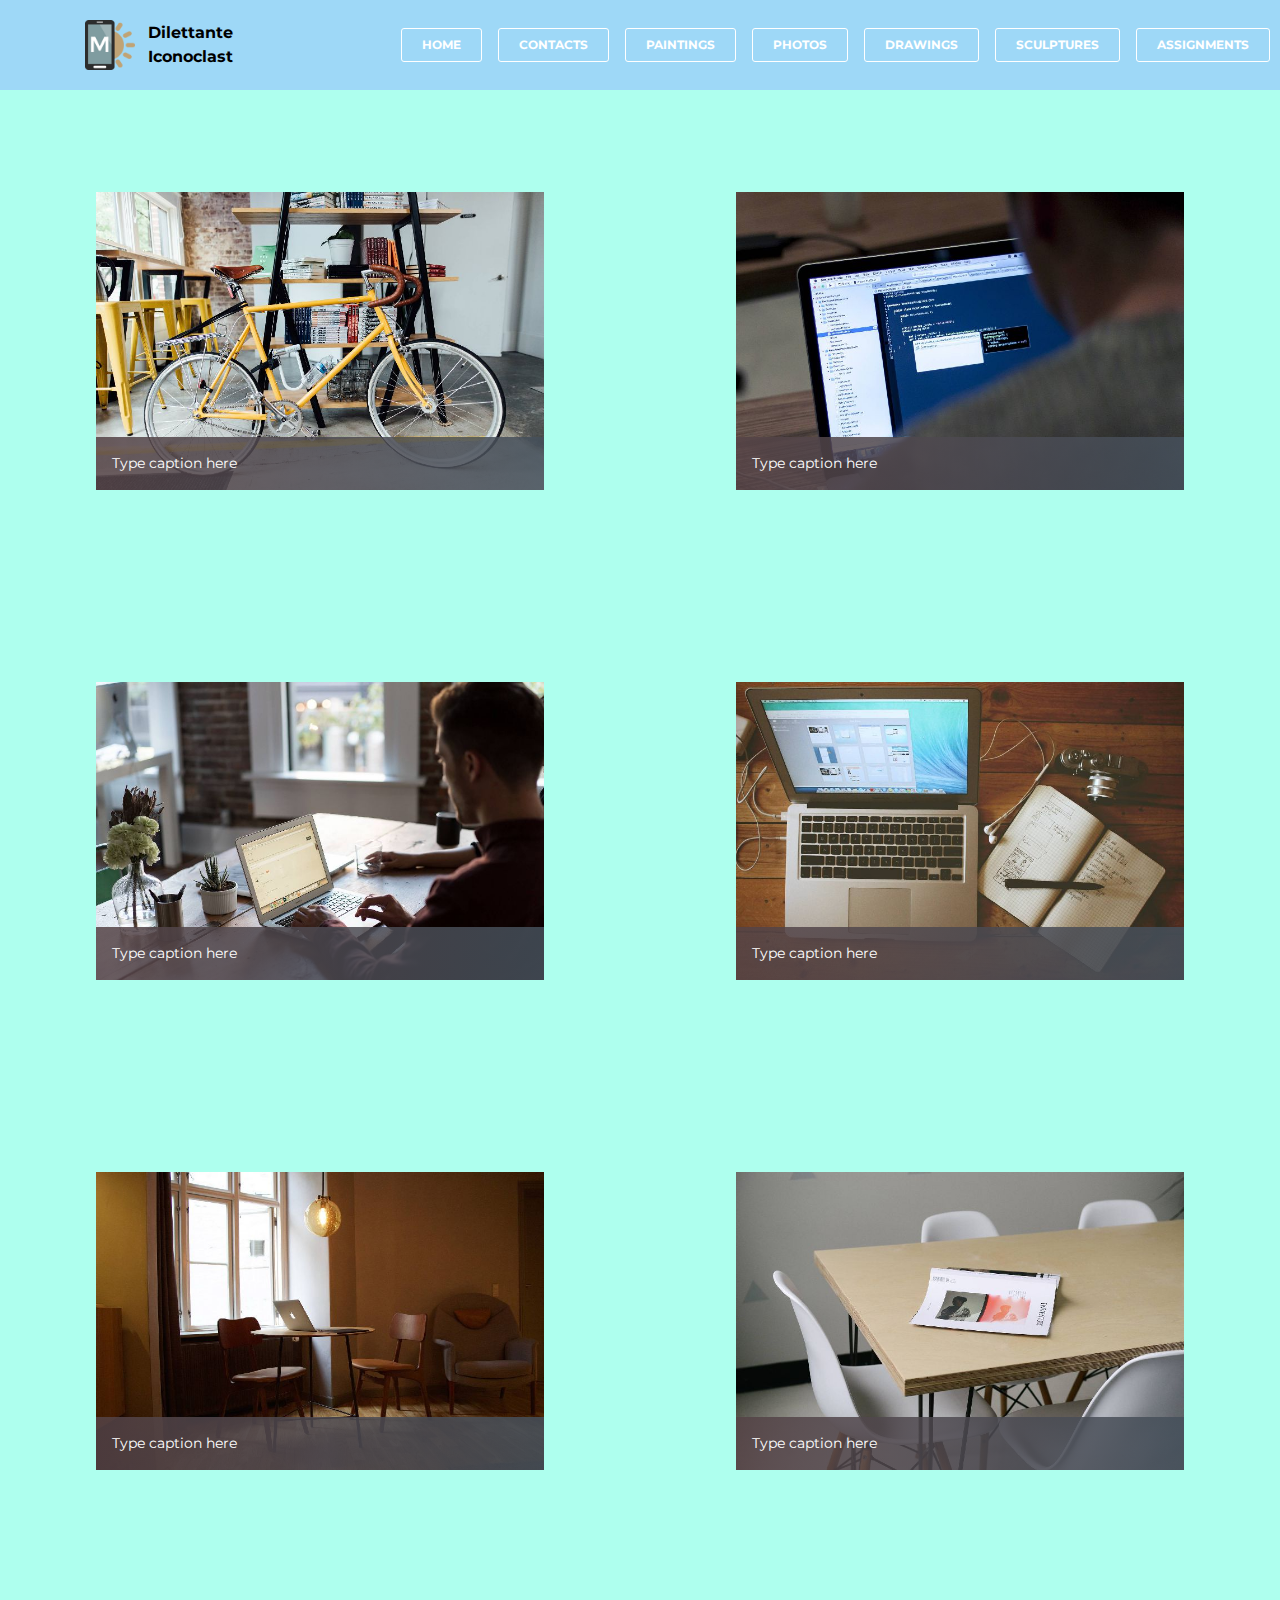
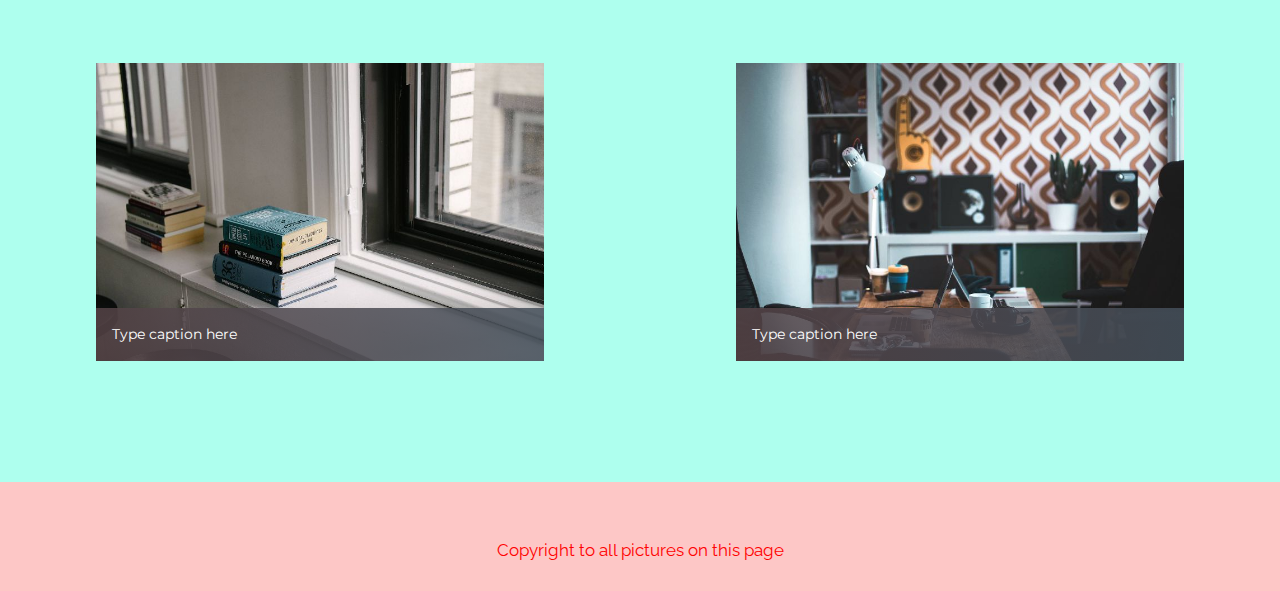
<file: sculptures.html>
<!DOCTYPE html>
<html>
<head>
  <!-- Site made with Mobirise Website Builder v3.12.1, https://mobirise.com -->
  <meta charset="UTF-8">
  <meta http-equiv="X-UA-Compatible" content="IE=edge">
  <meta name="generator" content="Mobirise v3.12.1, mobirise.com">
  <meta name="viewport" content="width=device-width, initial-scale=1">
  <link rel="shortcut icon" href="assets/images/logo.png" type="image/x-icon">
  <meta name="description" content="lieven-vanderheyden-luca-school -art-painting-sculpture-photo-assigntment-drawing-contact- ghent-artist-city
">
  
  <link rel="stylesheet" href="https://fonts.googleapis.com/css?family=Lora:400,700,400italic,700italic&amp;subset=latin">
  <link rel="stylesheet" href="https://fonts.googleapis.com/css?family=Montserrat:400,700">
  <link rel="stylesheet" href="https://fonts.googleapis.com/css?family=Raleway:100,100i,200,200i,300,300i,400,400i,500,500i,600,600i,700,700i,800,800i,900,900i">
  <link rel="stylesheet" href="assets/bootstrap-material-design-font/css/material.css">
  <link rel="stylesheet" href="assets/et-line-font-plugin/style.css">
  <link rel="stylesheet" href="assets/tether/tether.min.css">
  <link rel="stylesheet" href="assets/bootstrap/css/bootstrap.min.css">
  <link rel="stylesheet" href="assets/dropdown/css/style.css">
  <link rel="stylesheet" href="assets/animate.css/animate.min.css">
  <link rel="stylesheet" href="assets/theme/css/style.css">
  <link rel="stylesheet" href="assets/mobirise-gallery/style.css">
  <link rel="stylesheet" href="assets/mobirise/css/mbr-additional.css" type="text/css">
  
  
  
</head>
<body>
<section id="menu-d">

    <nav class="navbar navbar-dropdown navbar-fixed-top">
        <div class="container">

            <div class="mbr-table">
                <div class="mbr-table-cell">

                    <div class="navbar-brand">
                        <a href="index.html" target="_blank" class="navbar-logo"><img src="assets/images/logo.png" alt="Mobirise"></a>
                        <a class="navbar-caption text-black" href="https://mobirise.com">Dilettante Iconoclast</a>
                    </div>

                </div>
                <div class="mbr-table-cell">

                    <button class="navbar-toggler pull-xs-right hidden-md-up" type="button" data-toggle="collapse" data-target="#exCollapsingNavbar">
                        <div class="hamburger-icon"></div>
                    </button>

                    <ul class="nav-dropdown collapse pull-xs-right nav navbar-nav navbar-toggleable-sm" id="exCollapsingNavbar"><li class="nav-item"><a class="nav-link link" href="https://mobirise.com/" aria-expanded="false"></a></li><li class="nav-item nav-btn"><a class="nav-link btn btn-white btn-white-outline" href="index.html">HOME</a></li><li class="nav-item nav-btn"><a class="nav-link btn btn-white btn-white-outline" href="contacts.html">CONTACTS</a></li><li class="nav-item nav-btn"><a class="nav-link btn btn-white btn-white-outline" href="paintings.html">PAINTINGS</a></li><li class="nav-item nav-btn"><a class="nav-link btn btn-white btn-white-outline" href="photos.html">PHOTOS</a></li><li class="nav-item nav-btn"><a class="nav-link btn btn-white btn-white-outline" href="drawings.html">DRAWINGS</a></li><li class="nav-item nav-btn"><a class="nav-link btn btn-white btn-white-outline" href="sculptures.html">SCULPTURES</a></li><li class="nav-item nav-btn"><a class="nav-link btn btn-white btn-white-outline" href="assignments.html">ASSIGNMENTS</a></li></ul>
                    <button hidden="" class="navbar-toggler navbar-close" type="button" data-toggle="collapse" data-target="#exCollapsingNavbar">
                        <div class="close-icon"></div>
                    </button>

                </div>
            </div>

        </div>
    </nav>

</section>

<section class="engine"><a rel="external" href="https://mobirise.com">Mobirise Site Maker</a></section><section class="mbr-gallery mbr-section mbr-section-nopadding mbr-slider-carousel mbr-after-navbar" id="gallery3-f" data-filter="false" style="background-color: rgb(174, 255, 238); padding-top: 6rem; padding-bottom: 1.5rem;">
    <!-- Filter -->
    

    <!-- Gallery -->
    <div class="mbr-gallery-row">
        <div class=" mbr-gallery-layout-default">
            <div>
                <div>
                    <div class="mbr-gallery-item mbr-gallery-item__mobirise3 mbr-gallery-item--p6" data-tags="Awesome" data-video-url="false">
                        <div href="#lb-gallery3-f" data-slide-to="0" data-toggle="modal">
                            
                            

                            <img alt="" src="assets/images/bike-small.jpg">
                            
                            <span class="icon-focus"></span>
                            <span class="mbr-gallery-title">Type caption here</span>
                        </div>
                    </div><div class="mbr-gallery-item mbr-gallery-item__mobirise3 mbr-gallery-item--p6" data-tags="Responsive" data-video-url="false">
                        <div href="#lb-gallery3-f" data-slide-to="1" data-toggle="modal">
                            
                            

                            <img alt="" src="assets/images/code-man-small.jpg">
                            
                            <span class="icon-focus"></span>
                            <span class="mbr-gallery-title">Type caption here</span>
                        </div>
                    </div><div class="mbr-gallery-item mbr-gallery-item__mobirise3 mbr-gallery-item--p6" data-tags="Creative" data-video-url="false">
                        <div href="#lb-gallery3-f" data-slide-to="2" data-toggle="modal">
                            
                            

                            <img alt="" src="assets/images/coworkers-small.jpg">
                            
                            <span class="icon-focus"></span>
                            <span class="mbr-gallery-title">Type caption here</span>
                        </div>
                    </div><div class="mbr-gallery-item mbr-gallery-item__mobirise3 mbr-gallery-item--p6" data-tags="Animated" data-video-url="false">
                        <div href="#lb-gallery3-f" data-slide-to="3" data-toggle="modal">
                            
                            

                            <img alt="" src="assets/images/desktop-small.jpg">
                            
                            <span class="icon-focus"></span>
                            <span class="mbr-gallery-title">Type caption here</span>
                        </div>
                    </div><div class="mbr-gallery-item mbr-gallery-item__mobirise3 mbr-gallery-item--p6" data-tags="Awesome" data-video-url="false">
                        <div href="#lb-gallery3-f" data-slide-to="4" data-toggle="modal">
                            
                            

                            <img alt="" src="assets/images/room-laptop-small.jpg">
                            
                            <span class="icon-focus"></span>
                            <span class="mbr-gallery-title">Type caption here</span>
                        </div>
                    </div><div class="mbr-gallery-item mbr-gallery-item__mobirise3 mbr-gallery-item--p6" data-tags="Beautiful" data-video-url="false">
                        <div href="#lb-gallery3-f" data-slide-to="5" data-toggle="modal">
                            
                            

                            <img alt="" src="assets/images/table-small.jpg">
                            
                            <span class="icon-focus"></span>
                            <span class="mbr-gallery-title">Type caption here</span>
                        </div>
                    </div><div class="mbr-gallery-item mbr-gallery-item__mobirise3 mbr-gallery-item--p6" data-tags="Responsive" data-video-url="false">
                        <div href="#lb-gallery3-f" data-slide-to="6" data-toggle="modal">
                            
                            

                            <img alt="" src="assets/images/windows-books-small.jpg">
                            
                            <span class="icon-focus"></span>
                            <span class="mbr-gallery-title">Type caption here</span>
                        </div>
                    </div><div class="mbr-gallery-item mbr-gallery-item__mobirise3 mbr-gallery-item--p6" data-tags="Animated" data-video-url="false">
                        <div href="#lb-gallery3-f" data-slide-to="7" data-toggle="modal">
                            
                            

                            <img alt="" src="assets/images/working-area-small.jpg">
                            
                            <span class="icon-focus"></span>
                            <span class="mbr-gallery-title">Type caption here</span>
                        </div>
                    </div>
                </div>
            </div>
            <div class="clearfix"></div>
        </div>
    </div>

    <!-- Lightbox -->
    <div data-app-prevent-settings="" class="mbr-slider modal fade carousel slide" tabindex="-1" data-keyboard="true" data-interval="false" id="lb-gallery3-f">
        <div class="modal-dialog">
            <div class="modal-content">
                <div class="modal-body">
                    
                    <div class="carousel-inner">
                        <div class="carousel-item active">
                            <img alt="" src="assets/images/bike.jpg">
                        </div><div class="carousel-item">
                            <img alt="" src="assets/images/code-man.jpg">
                        </div><div class="carousel-item">
                            <img alt="" src="assets/images/coworkers.jpg">
                        </div><div class="carousel-item">
                            <img alt="" src="assets/images/desktop.jpg">
                        </div><div class="carousel-item">
                            <img alt="" src="assets/images/room-laptop.jpg">
                        </div><div class="carousel-item">
                            <img alt="" src="assets/images/table.jpg">
                        </div><div class="carousel-item">
                            <img alt="" src="assets/images/windows-books.jpg">
                        </div><div class="carousel-item">
                            <img alt="" src="assets/images/working-area.jpg">
                        </div>
                    </div>
                    <a class="left carousel-control" role="button" data-slide="prev" href="#lb-gallery3-f">
                        <span class="icon-prev" aria-hidden="true"></span>
                        <span class="sr-only">Previous</span>
                    </a>
                    <a class="right carousel-control" role="button" data-slide="next" href="#lb-gallery3-f">
                        <span class="icon-next" aria-hidden="true"></span>
                        <span class="sr-only">Next</span>
                    </a>

                    <a class="close" href="#" role="button" data-dismiss="modal">
                        <span aria-hidden="true">×</span>
                        <span class="sr-only">Close</span>
                    </a>
                </div>
            </div>
        </div>
    </div>
</section>

<footer class="mbr-small-footer mbr-section mbr-section-nopadding" id="footer1-e" style="background-color: rgb(253, 199, 198); padding-top: 3.5rem; padding-bottom: 1.75rem;">
    
    <div class="container">
        <p class="text-xs-center">Copyright to all pictures on this page</p>
    </div>
</footer>


  <script src="assets/web/assets/jquery/jquery.min.js"></script>
  <script src="assets/tether/tether.min.js"></script>
  <script src="assets/bootstrap/js/bootstrap.min.js"></script>
  <script src="assets/smooth-scroll/smooth-scroll.js"></script>
  <script src="assets/dropdown/js/script.min.js"></script>
  <script src="assets/touch-swipe/jquery.touch-swipe.min.js"></script>
  <script src="assets/viewport-checker/jquery.viewportchecker.js"></script>
  <script src="assets/masonry/masonry.pkgd.min.js"></script>
  <script src="assets/imagesloaded/imagesloaded.pkgd.min.js"></script>
  <script src="assets/bootstrap-carousel-swipe/bootstrap-carousel-swipe.js"></script>
  <script src="assets/theme/js/script.js"></script>
  <script src="assets/mobirise-gallery/player.min.js"></script>
  <script src="assets/mobirise-gallery/script.js"></script>
  
  
  <input name="animation" type="hidden">
  </body>
</html>
</file>
<file: assets/bootstrap-material-design-font/css/material.css>
@font-face {
  font-family: 'Material-Design-Icons';
  src: url('../fonts/Material-Design-Icons.eot?3ocs8m');
  src: url('../fonts/Material-Design-Icons.eot?#iefix3ocs8m') format('embedded-opentype'), url('../fonts/Material-Design-Icons.woff?3ocs8m') format('woff'), url('../fonts/Material-Design-Icons.ttf?3ocs8m') format('truetype'), url('../fonts/Material-Design-Icons.svg?3ocs8m#Material-Design-Icons') format('svg');
  font-weight: normal;
  font-style: normal;
}
[class^="mdi-"],
[class*="mdi-"] {
  speak: none;
  display: inline-block;
  font-style: normal;
  font-variant:normal;
  font-weight:normal;
  /*font-size:24px;*/
  line-height:1;
  font-family:'Material-Design-Icons' !important;
  text-rendering: auto;
  
  -webkit-font-smoothing: antialiased;
  -moz-osx-font-smoothing: grayscale;
  -webkit-transform: translate(0, 0);
      -ms-transform: translate(0, 0);
          transform: translate(0, 0);
}
[class^="mdi-"]:before,
[class*="mdi-"]:before {
  display: inline-block;
  speak: none;
  text-decoration: inherit;
}
[class^="mdi-"].pull-left,
[class*="mdi-"].pull-left {
  margin-right: .3em;
}
[class^="mdi-"].pull-right,
[class*="mdi-"].pull-right {
  margin-left: .3em;
}
[class^="mdi-"].mdi-lg:before,
[class*="mdi-"].mdi-lg:before,
[class^="mdi-"].mdi-lg:after,
[class*="mdi-"].mdi-lg:after {
  font-size: 1.33333333em;
  line-height: 0.75em;
  vertical-align: -15%;
}
[class^="mdi-"].mdi-2x:before,
[class*="mdi-"].mdi-2x:before,
[class^="mdi-"].mdi-2x:after,
[class*="mdi-"].mdi-2x:after {
  font-size: 2em;
}
[class^="mdi-"].mdi-3x:before,
[class*="mdi-"].mdi-3x:before,
[class^="mdi-"].mdi-3x:after,
[class*="mdi-"].mdi-3x:after {
  font-size: 3em;
}
[class^="mdi-"].mdi-4x:before,
[class*="mdi-"].mdi-4x:before,
[class^="mdi-"].mdi-4x:after,
[class*="mdi-"].mdi-4x:after {
  font-size: 4em;
}
[class^="mdi-"].mdi-5x:before,
[class*="mdi-"].mdi-5x:before,
[class^="mdi-"].mdi-5x:after,
[class*="mdi-"].mdi-5x:after {
  font-size: 5em;
}
[class^="mdi-device-signal-cellular-"]:after,
[class^="mdi-device-battery-"]:after,
[class^="mdi-device-battery-charging-"]:after,
[class^="mdi-device-signal-cellular-connected-no-internet-"]:after,
[class^="mdi-device-signal-wifi-"]:after,
[class^="mdi-device-signal-wifi-statusbar-not-connected"]:after,
.mdi-device-network-wifi:after {
  opacity: .3;
  position: absolute;
  left: 0;
  top: 0;
  z-index: 1;
  display: inline-block;
  speak: none;
  text-decoration: inherit;
}
[class^="mdi-device-signal-cellular-"]:after {
  content: "\e758";
}
[class^="mdi-device-battery-"]:after {
  content: "\e735";
}
[class^="mdi-device-battery-charging-"]:after {
  content: "\e733";
}
[class^="mdi-device-signal-cellular-connected-no-internet-"]:after {
  content: "\e75d";
}
[class^="mdi-device-signal-wifi-"]:after,
.mdi-device-network-wifi:after {
  content: "\e765";
}
[class^="mdi-device-signal-wifi-statusbasr-not-connected"]:after {
  content: "\e8f7";
}
.mdi-device-signal-cellular-off:after,
.mdi-device-signal-cellular-null:after,
.mdi-device-signal-cellular-no-sim:after,
.mdi-device-signal-wifi-off:after,
.mdi-device-signal-wifi-4-bar:after,
.mdi-device-signal-cellular-4-bar:after,
.mdi-device-battery-alert:after,
.mdi-device-signal-cellular-connected-no-internet-4-bar:after,
.mdi-device-battery-std:after,
.mdi-device-battery-full .mdi-device-battery-unknown:after {
  content: "";
}
.mdi-fw {
  width: 1.28571429em;
  text-align: center;
}
.mdi-ul {
  padding-left: 0;
  margin-left: 2.14285714em;
  list-style-type: none;
}
.mdi-ul > li {
  position: relative;
}
.mdi-li {
  position: absolute;
  left: -2.14285714em;
  width: 2.14285714em;
  top: 0.14285714em;
  text-align: center;
}
.mdi-li.mdi-lg {
  left: -1.85714286em;
}
.mdi-border {
  padding: .2em .25em .15em;
  border: solid 0.08em #eeeeee;
  border-radius: .1em;
}
.mdi-spin {
  -webkit-animation: mdi-spin 2s infinite linear;
  animation: mdi-spin 2s infinite linear;
  -webkit-transform-origin: 50% 50%;
  -ms-transform-origin: 50% 50%;
      transform-origin: 50% 50%;
}
.mdi-pulse {
  -webkit-animation: mdi-spin 1s steps(8) infinite;
  animation: mdi-spin 1s steps(8) infinite;
  -webkit-transform-origin: 50% 50%;
  -ms-transform-origin: 50% 50%;
      transform-origin: 50% 50%;
}
@-webkit-keyframes mdi-spin {
  0% {
    -webkit-transform: rotate(0deg);
    transform: rotate(0deg);
  }
  100% {
    -webkit-transform: rotate(359deg);
    transform: rotate(359deg);
  }
}
@keyframes mdi-spin {
  0% {
    -webkit-transform: rotate(0deg);
    transform: rotate(0deg);
  }
  100% {
    -webkit-transform: rotate(359deg);
    transform: rotate(359deg);
  }
}
.mdi-rotate-90 {
  filter: progid:DXImageTransform.Microsoft.BasicImage(rotation=1);
  -webkit-transform: rotate(90deg);
  -ms-transform: rotate(90deg);
  transform: rotate(90deg);
}
.mdi-rotate-180 {
  filter: progid:DXImageTransform.Microsoft.BasicImage(rotation=2);
  -webkit-transform: rotate(180deg);
  -ms-transform: rotate(180deg);
  transform: rotate(180deg);
}
.mdi-rotate-270 {
  filter: progid:DXImageTransform.Microsoft.BasicImage(rotation=3);
  -webkit-transform: rotate(270deg);
  -ms-transform: rotate(270deg);
  transform: rotate(270deg);
}
.mdi-flip-horizontal {
  filter: progid:DXImageTransform.Microsoft.BasicImage(rotation=0, mirror=1);
  -webkit-transform: scale(-1, 1);
  -ms-transform: scale(-1, 1);
  transform: scale(-1, 1);
}
.mdi-flip-vertical {
  filter: progid:DXImageTransform.Microsoft.BasicImage(rotation=2, mirror=1);
  -webkit-transform: scale(1, -1);
  -ms-transform: scale(1, -1);
  transform: scale(1, -1);
}
:root .mdi-rotate-90,
:root .mdi-rotate-180,
:root .mdi-rotate-270,
:root .mdi-flip-horizontal,
:root .mdi-flip-vertical {
  -webkit-filter: none;
          filter: none;
}
.mdi-stack {
  position: relative;
  display: inline-block;
  width: 2em;
  height: 2em;
  line-height: 2em;
  vertical-align: middle;
}
.mdi-stack-1x,
.mdi-stack-2x {
  position: absolute;
  left: 0;
  width: 100%;
  text-align: center;
}
.mdi-stack-1x {
  line-height: inherit;
}
.mdi-stack-2x {
  font-size: 2em;
}
.mdi-inverse {
  color: #ffffff;
}
/* Start Icons */
.mdi-action-3d-rotation:before {
  content: "\e600";
}
.mdi-action-accessibility:before {
  content: "\e601";
}
.mdi-action-account-balance-wallet:before {
  content: "\e602";
}
.mdi-action-account-balance:before {
  content: "\e603";
}
.mdi-action-account-box:before {
  content: "\e604";
}
.mdi-action-account-child:before {
  content: "\e605";
}
.mdi-action-account-circle:before {
  content: "\e606";
}
.mdi-action-add-shopping-cart:before {
  content: "\e607";
}
.mdi-action-alarm-add:before {
  content: "\e608";
}
.mdi-action-alarm-off:before {
  content: "\e609";
}
.mdi-action-alarm-on:before {
  content: "\e60a";
}
.mdi-action-alarm:before {
  content: "\e60b";
}
.mdi-action-android:before {
  content: "\e60c";
}
.mdi-action-announcement:before {
  content: "\e60d";
}
.mdi-action-aspect-ratio:before {
  content: "\e60e";
}
.mdi-action-assessment:before {
  content: "\e60f";
}
.mdi-action-assignment-ind:before {
  content: "\e610";
}
.mdi-action-assignment-late:before {
  content: "\e611";
}
.mdi-action-assignment-return:before {
  content: "\e612";
}
.mdi-action-assignment-returned:before {
  content: "\e613";
}
.mdi-action-assignment-turned-in:before {
  content: "\e614";
}
.mdi-action-assignment:before {
  content: "\e615";
}
.mdi-action-autorenew:before {
  content: "\e616";
}
.mdi-action-backup:before {
  content: "\e617";
}
.mdi-action-book:before {
  content: "\e618";
}
.mdi-action-bookmark-outline:before {
  content: "\e619";
}
.mdi-action-bookmark:before {
  content: "\e61a";
}
.mdi-action-bug-report:before {
  content: "\e61b";
}
.mdi-action-cached:before {
  content: "\e61c";
}
.mdi-action-check-circle:before {
  content: "\e61d";
}
.mdi-action-class:before {
  content: "\e61e";
}
.mdi-action-credit-card:before {
  content: "\e61f";
}
.mdi-action-dashboard:before {
  content: "\e620";
}
.mdi-action-delete:before {
  content: "\e621";
}
.mdi-action-description:before {
  content: "\e622";
}
.mdi-action-dns:before {
  content: "\e623";
}
.mdi-action-done-all:before {
  content: "\e624";
}
.mdi-action-done:before {
  content: "\e625";
}
.mdi-action-event:before {
  content: "\e626";
}
.mdi-action-exit-to-app:before {
  content: "\e627";
}
.mdi-action-explore:before {
  content: "\e628";
}
.mdi-action-extension:before {
  content: "\e629";
}
.mdi-action-face-unlock:before {
  content: "\e62a";
}
.mdi-action-favorite-outline:before {
  content: "\e62b";
}
.mdi-action-favorite:before {
  content: "\e62c";
}
.mdi-action-find-in-page:before {
  content: "\e62d";
}
.mdi-action-find-replace:before {
  content: "\e62e";
}
.mdi-action-flip-to-back:before {
  content: "\e62f";
}
.mdi-action-flip-to-front:before {
  content: "\e630";
}
.mdi-action-get-app:before {
  content: "\e631";
}
.mdi-action-grade:before {
  content: "\e632";
}
.mdi-action-group-work:before {
  content: "\e633";
}
.mdi-action-help:before {
  content: "\e634";
}
.mdi-action-highlight-remove:before {
  content: "\e635";
}
.mdi-action-history:before {
  content: "\e636";
}
.mdi-action-home:before {
  content: "\e637";
}
.mdi-action-https:before {
  content: "\e638";
}
.mdi-action-info-outline:before {
  content: "\e639";
}
.mdi-action-info:before {
  content: "\e63a";
}
.mdi-action-input:before {
  content: "\e63b";
}
.mdi-action-invert-colors:before {
  content: "\e63c";
}
.mdi-action-label-outline:before {
  content: "\e63d";
}
.mdi-action-label:before {
  content: "\e63e";
}
.mdi-action-language:before {
  content: "\e63f";
}
.mdi-action-launch:before {
  content: "\e640";
}
.mdi-action-list:before {
  content: "\e641";
}
.mdi-action-lock-open:before {
  content: "\e642";
}
.mdi-action-lock-outline:before {
  content: "\e643";
}
.mdi-action-lock:before {
  content: "\e644";
}
.mdi-action-loyalty:before {
  content: "\e645";
}
.mdi-action-markunread-mailbox:before {
  content: "\e646";
}
.mdi-action-note-add:before {
  content: "\e647";
}
.mdi-action-open-in-browser:before {
  content: "\e648";
}
.mdi-action-open-in-new:before {
  content: "\e649";
}
.mdi-action-open-with:before {
  content: "\e64a";
}
.mdi-action-pageview:before {
  content: "\e64b";
}
.mdi-action-payment:before {
  content: "\e64c";
}
.mdi-action-perm-camera-mic:before {
  content: "\e64d";
}
.mdi-action-perm-contact-cal:before {
  content: "\e64e";
}
.mdi-action-perm-data-setting:before {
  content: "\e64f";
}
.mdi-action-perm-device-info:before {
  content: "\e650";
}
.mdi-action-perm-identity:before {
  content: "\e651";
}
.mdi-action-perm-media:before {
  content: "\e652";
}
.mdi-action-perm-phone-msg:before {
  content: "\e653";
}
.mdi-action-perm-scan-wifi:before {
  content: "\e654";
}
.mdi-action-picture-in-picture:before {
  content: "\e655";
}
.mdi-action-polymer:before {
  content: "\e656";
}
.mdi-action-print:before {
  content: "\e657";
}
.mdi-action-query-builder:before {
  content: "\e658";
}
.mdi-action-question-answer:before {
  content: "\e659";
}
.mdi-action-receipt:before {
  content: "\e65a";
}
.mdi-action-redeem:before {
  content: "\e65b";
}
.mdi-action-reorder:before {
  content: "\e65c";
}
.mdi-action-report-problem:before {
  content: "\e65d";
}
.mdi-action-restore:before {
  content: "\e65e";
}
.mdi-action-room:before {
  content: "\e65f";
}
.mdi-action-schedule:before {
  content: "\e660";
}
.mdi-action-search:before {
  content: "\e661";
}
.mdi-action-settings-applications:before {
  content: "\e662";
}
.mdi-action-settings-backup-restore:before {
  content: "\e663";
}
.mdi-action-settings-bluetooth:before {
  content: "\e664";
}
.mdi-action-settings-cell:before {
  content: "\e665";
}
.mdi-action-settings-display:before {
  content: "\e666";
}
.mdi-action-settings-ethernet:before {
  content: "\e667";
}
.mdi-action-settings-input-antenna:before {
  content: "\e668";
}
.mdi-action-settings-input-component:before {
  content: "\e669";
}
.mdi-action-settings-input-composite:before {
  content: "\e66a";
}
.mdi-action-settings-input-hdmi:before {
  content: "\e66b";
}
.mdi-action-settings-input-svideo:before {
  content: "\e66c";
}
.mdi-action-settings-overscan:before {
  content: "\e66d";
}
.mdi-action-settings-phone:before {
  content: "\e66e";
}
.mdi-action-settings-power:before {
  content: "\e66f";
}
.mdi-action-settings-remote:before {
  content: "\e670";
}
.mdi-action-settings-voice:before {
  content: "\e671";
}
.mdi-action-settings:before {
  content: "\e672";
}
.mdi-action-shop-two:before {
  content: "\e673";
}
.mdi-action-shop:before {
  content: "\e674";
}
.mdi-action-shopping-basket:before {
  content: "\e675";
}
.mdi-action-shopping-cart:before {
  content: "\e676";
}
.mdi-action-speaker-notes:before {
  content: "\e677";
}
.mdi-action-spellcheck:before {
  content: "\e678";
}
.mdi-action-star-rate:before {
  content: "\e679";
}
.mdi-action-stars:before {
  content: "\e67a";
}
.mdi-action-store:before {
  content: "\e67b";
}
.mdi-action-subject:before {
  content: "\e67c";
}
.mdi-action-supervisor-account:before {
  content: "\e67d";
}
.mdi-action-swap-horiz:before {
  content: "\e67e";
}
.mdi-action-swap-vert-circle:before {
  content: "\e67f";
}
.mdi-action-swap-vert:before {
  content: "\e680";
}
.mdi-action-system-update-tv:before {
  content: "\e681";
}
.mdi-action-tab-unselected:before {
  content: "\e682";
}
.mdi-action-tab:before {
  content: "\e683";
}
.mdi-action-theaters:before {
  content: "\e684";
}
.mdi-action-thumb-down:before {
  content: "\e685";
}
.mdi-action-thumb-up:before {
  content: "\e686";
}
.mdi-action-thumbs-up-down:before {
  content: "\e687";
}
.mdi-action-toc:before {
  content: "\e688";
}
.mdi-action-today:before {
  content: "\e689";
}
.mdi-action-track-changes:before {
  content: "\e68a";
}
.mdi-action-translate:before {
  content: "\e68b";
}
.mdi-action-trending-down:before {
  content: "\e68c";
}
.mdi-action-trending-neutral:before {
  content: "\e68d";
}
.mdi-action-trending-up:before {
  content: "\e68e";
}
.mdi-action-turned-in-not:before {
  content: "\e68f";
}
.mdi-action-turned-in:before {
  content: "\e690";
}
.mdi-action-verified-user:before {
  content: "\e691";
}
.mdi-action-view-agenda:before {
  content: "\e692";
}
.mdi-action-view-array:before {
  content: "\e693";
}
.mdi-action-view-carousel:before {
  content: "\e694";
}
.mdi-action-view-column:before {
  content: "\e695";
}
.mdi-action-view-day:before {
  content: "\e696";
}
.mdi-action-view-headline:before {
  content: "\e697";
}
.mdi-action-view-list:before {
  content: "\e698";
}
.mdi-action-view-module:before {
  content: "\e699";
}
.mdi-action-view-quilt:before {
  content: "\e69a";
}
.mdi-action-view-stream:before {
  content: "\e69b";
}
.mdi-action-view-week:before {
  content: "\e69c";
}
.mdi-action-visibility-off:before {
  content: "\e69d";
}
.mdi-action-visibility:before {
  content: "\e69e";
}
.mdi-action-wallet-giftcard:before {
  content: "\e69f";
}
.mdi-action-wallet-membership:before {
  content: "\e6a0";
}
.mdi-action-wallet-travel:before {
  content: "\e6a1";
}
.mdi-action-work:before {
  content: "\e6a2";
}
.mdi-alert-error:before {
  content: "\e6a3";
}
.mdi-alert-warning:before {
  content: "\e6a4";
}
.mdi-av-album:before {
  content: "\e6a5";
}
.mdi-av-closed-caption:before {
  content: "\e6a6";
}
.mdi-av-equalizer:before {
  content: "\e6a7";
}
.mdi-av-explicit:before {
  content: "\e6a8";
}
.mdi-av-fast-forward:before {
  content: "\e6a9";
}
.mdi-av-fast-rewind:before {
  content: "\e6aa";
}
.mdi-av-games:before {
  content: "\e6ab";
}
.mdi-av-hearing:before {
  content: "\e6ac";
}
.mdi-av-high-quality:before {
  content: "\e6ad";
}
.mdi-av-loop:before {
  content: "\e6ae";
}
.mdi-av-mic-none:before {
  content: "\e6af";
}
.mdi-av-mic-off:before {
  content: "\e6b0";
}
.mdi-av-mic:before {
  content: "\e6b1";
}
.mdi-av-movie:before {
  content: "\e6b2";
}
.mdi-av-my-library-add:before {
  content: "\e6b3";
}
.mdi-av-my-library-books:before {
  content: "\e6b4";
}
.mdi-av-my-library-music:before {
  content: "\e6b5";
}
.mdi-av-new-releases:before {
  content: "\e6b6";
}
.mdi-av-not-interested:before {
  content: "\e6b7";
}
.mdi-av-pause-circle-fill:before {
  content: "\e6b8";
}
.mdi-av-pause-circle-outline:before {
  content: "\e6b9";
}
.mdi-av-pause:before {
  content: "\e6ba";
}
.mdi-av-play-arrow:before {
  content: "\e6bb";
}
.mdi-av-play-circle-fill:before {
  content: "\e6bc";
}
.mdi-av-play-circle-outline:before {
  content: "\e6bd";
}
.mdi-av-play-shopping-bag:before {
  content: "\e6be";
}
.mdi-av-playlist-add:before {
  content: "\e6bf";
}
.mdi-av-queue-music:before {
  content: "\e6c0";
}
.mdi-av-queue:before {
  content: "\e6c1";
}
.mdi-av-radio:before {
  content: "\e6c2";
}
.mdi-av-recent-actors:before {
  content: "\e6c3";
}
.mdi-av-repeat-one:before {
  content: "\e6c4";
}
.mdi-av-repeat:before {
  content: "\e6c5";
}
.mdi-av-replay:before {
  content: "\e6c6";
}
.mdi-av-shuffle:before {
  content: "\e6c7";
}
.mdi-av-skip-next:before {
  content: "\e6c8";
}
.mdi-av-skip-previous:before {
  content: "\e6c9";
}
.mdi-av-snooze:before {
  content: "\e6ca";
}
.mdi-av-stop:before {
  content: "\e6cb";
}
.mdi-av-subtitles:before {
  content: "\e6cc";
}
.mdi-av-surround-sound:before {
  content: "\e6cd";
}
.mdi-av-timer:before {
  content: "\e6ce";
}
.mdi-av-video-collection:before {
  content: "\e6cf";
}
.mdi-av-videocam-off:before {
  content: "\e6d0";
}
.mdi-av-videocam:before {
  content: "\e6d1";
}
.mdi-av-volume-down:before {
  content: "\e6d2";
}
.mdi-av-volume-mute:before {
  content: "\e6d3";
}
.mdi-av-volume-off:before {
  content: "\e6d4";
}
.mdi-av-volume-up:before {
  content: "\e6d5";
}
.mdi-av-web:before {
  content: "\e6d6";
}
.mdi-communication-business:before {
  content: "\e6d7";
}
.mdi-communication-call-end:before {
  content: "\e6d8";
}
.mdi-communication-call-made:before {
  content: "\e6d9";
}
.mdi-communication-call-merge:before {
  content: "\e6da";
}
.mdi-communication-call-missed:before {
  content: "\e6db";
}
.mdi-communication-call-received:before {
  content: "\e6dc";
}
.mdi-communication-call-split:before {
  content: "\e6dd";
}
.mdi-communication-call:before {
  content: "\e6de";
}
.mdi-communication-chat:before {
  content: "\e6df";
}
.mdi-communication-clear-all:before {
  content: "\e6e0";
}
.mdi-communication-comment:before {
  content: "\e6e1";
}
.mdi-communication-contacts:before {
  content: "\e6e2";
}
.mdi-communication-dialer-sip:before {
  content: "\e6e3";
}
.mdi-communication-dialpad:before {
  content: "\e6e4";
}
.mdi-communication-dnd-on:before {
  content: "\e6e5";
}
.mdi-communication-email:before {
  content: "\e6e6";
}
.mdi-communication-forum:before {
  content: "\e6e7";
}
.mdi-communication-import-export:before {
  content: "\e6e8";
}
.mdi-communication-invert-colors-off:before {
  content: "\e6e9";
}
.mdi-communication-invert-colors-on:before {
  content: "\e6ea";
}
.mdi-communication-live-help:before {
  content: "\e6eb";
}
.mdi-communication-location-off:before {
  content: "\e6ec";
}
.mdi-communication-location-on:before {
  content: "\e6ed";
}
.mdi-communication-message:before {
  content: "\e6ee";
}
.mdi-communication-messenger:before {
  content: "\e6ef";
}
.mdi-communication-no-sim:before {
  content: "\e6f0";
}
.mdi-communication-phone:before {
  content: "\e6f1";
}
.mdi-communication-portable-wifi-off:before {
  content: "\e6f2";
}
.mdi-communication-quick-contacts-dialer:before {
  content: "\e6f3";
}
.mdi-communication-quick-contacts-mail:before {
  content: "\e6f4";
}
.mdi-communication-ring-volume:before {
  content: "\e6f5";
}
.mdi-communication-stay-current-landscape:before {
  content: "\e6f6";
}
.mdi-communication-stay-current-portrait:before {
  content: "\e6f7";
}
.mdi-communication-stay-primary-landscape:before {
  content: "\e6f8";
}
.mdi-communication-stay-primary-portrait:before {
  content: "\e6f9";
}
.mdi-communication-swap-calls:before {
  content: "\e6fa";
}
.mdi-communication-textsms:before {
  content: "\e6fb";
}
.mdi-communication-voicemail:before {
  content: "\e6fc";
}
.mdi-communication-vpn-key:before {
  content: "\e6fd";
}
.mdi-content-add-box:before {
  content: "\e6fe";
}
.mdi-content-add-circle-outline:before {
  content: "\e6ff";
}
.mdi-content-add-circle:before {
  content: "\e700";
}
.mdi-content-add:before {
  content: "\e701";
}
.mdi-content-archive:before {
  content: "\e702";
}
.mdi-content-backspace:before {
  content: "\e703";
}
.mdi-content-block:before {
  content: "\e704";
}
.mdi-content-clear:before {
  content: "\e705";
}
.mdi-content-content-copy:before {
  content: "\e706";
}
.mdi-content-content-cut:before {
  content: "\e707";
}
.mdi-content-content-paste:before {
  content: "\e708";
}
.mdi-content-create:before {
  content: "\e709";
}
.mdi-content-drafts:before {
  content: "\e70a";
}
.mdi-content-filter-list:before {
  content: "\e70b";
}
.mdi-content-flag:before {
  content: "\e70c";
}
.mdi-content-forward:before {
  content: "\e70d";
}
.mdi-content-gesture:before {
  content: "\e70e";
}
.mdi-content-inbox:before {
  content: "\e70f";
}
.mdi-content-link:before {
  content: "\e710";
}
.mdi-content-mail:before {
  content: "\e711";
}
.mdi-content-markunread:before {
  content: "\e712";
}
.mdi-content-redo:before {
  content: "\e713";
}
.mdi-content-remove-circle-outline:before {
  content: "\e714";
}
.mdi-content-remove-circle:before {
  content: "\e715";
}
.mdi-content-remove:before {
  content: "\e716";
}
.mdi-content-reply-all:before {
  content: "\e717";
}
.mdi-content-reply:before {
  content: "\e718";
}
.mdi-content-report:before {
  content: "\e719";
}
.mdi-content-save:before {
  content: "\e71a";
}
.mdi-content-select-all:before {
  content: "\e71b";
}
.mdi-content-send:before {
  content: "\e71c";
}
.mdi-content-sort:before {
  content: "\e71d";
}
.mdi-content-text-format:before {
  content: "\e71e";
}
.mdi-content-undo:before {
  content: "\e71f";
}
.mdi-editor-attach-file:before {
  content: "\e776";
}
.mdi-editor-attach-money:before {
  content: "\e777";
}
.mdi-editor-border-all:before {
  content: "\e778";
}
.mdi-editor-border-bottom:before {
  content: "\e779";
}
.mdi-editor-border-clear:before {
  content: "\e77a";
}
.mdi-editor-border-color:before {
  content: "\e77b";
}
.mdi-editor-border-horizontal:before {
  content: "\e77c";
}
.mdi-editor-border-inner:before {
  content: "\e77d";
}
.mdi-editor-border-left:before {
  content: "\e77e";
}
.mdi-editor-border-outer:before {
  content: "\e77f";
}
.mdi-editor-border-right:before {
  content: "\e780";
}
.mdi-editor-border-style:before {
  content: "\e781";
}
.mdi-editor-border-top:before {
  content: "\e782";
}
.mdi-editor-border-vertical:before {
  content: "\e783";
}
.mdi-editor-format-align-center:before {
  content: "\e784";
}
.mdi-editor-format-align-justify:before {
  content: "\e785";
}
.mdi-editor-format-align-left:before {
  content: "\e786";
}
.mdi-editor-format-align-right:before {
  content: "\e787";
}
.mdi-editor-format-bold:before {
  content: "\e788";
}
.mdi-editor-format-clear:before {
  content: "\e789";
}
.mdi-editor-format-color-fill:before {
  content: "\e78a";
}
.mdi-editor-format-color-reset:before {
  content: "\e78b";
}
.mdi-editor-format-color-text:before {
  content: "\e78c";
}
.mdi-editor-format-indent-decrease:before {
  content: "\e78d";
}
.mdi-editor-format-indent-increase:before {
  content: "\e78e";
}
.mdi-editor-format-italic:before {
  content: "\e78f";
}
.mdi-editor-format-line-spacing:before {
  content: "\e790";
}
.mdi-editor-format-list-bulleted:before {
  content: "\e791";
}
.mdi-editor-format-list-numbered:before {
  content: "\e792";
}
.mdi-editor-format-paint:before {
  content: "\e793";
}
.mdi-editor-format-quote:before {
  content: "\e794";
}
.mdi-editor-format-size:before {
  content: "\e795";
}
.mdi-editor-format-strikethrough:before {
  content: "\e796";
}
.mdi-editor-format-textdirection-l-to-r:before {
  content: "\e797";
}
.mdi-editor-format-textdirection-r-to-l:before {
  content: "\e798";
}
.mdi-editor-format-underline:before {
  content: "\e799";
}
.mdi-editor-functions:before {
  content: "\e79a";
}
.mdi-editor-insert-chart:before {
  content: "\e79b";
}
.mdi-editor-insert-comment:before {
  content: "\e79c";
}
.mdi-editor-insert-drive-file:before {
  content: "\e79d";
}
.mdi-editor-insert-emoticon:before {
  content: "\e79e";
}
.mdi-editor-insert-invitation:before {
  content: "\e79f";
}
.mdi-editor-insert-link:before {
  content: "\e7a0";
}
.mdi-editor-insert-photo:before {
  content: "\e7a1";
}
.mdi-editor-merge-type:before {
  content: "\e7a2";
}
.mdi-editor-mode-comment:before {
  content: "\e7a3";
}
.mdi-editor-mode-edit:before {
  content: "\e7a4";
}
.mdi-editor-publish:before {
  content: "\e7a5";
}
.mdi-editor-vertical-align-bottom:before {
  content: "\e7a6";
}
.mdi-editor-vertical-align-center:before {
  content: "\e7a7";
}
.mdi-editor-vertical-align-top:before {
  content: "\e7a8";
}
.mdi-editor-wrap-text:before {
  content: "\e7a9";
}
.mdi-file-attachment:before {
  content: "\e7aa";
}
.mdi-file-cloud-circle:before {
  content: "\e7ab";
}
.mdi-file-cloud-done:before {
  content: "\e7ac";
}
.mdi-file-cloud-download:before {
  content: "\e7ad";
}
.mdi-file-cloud-off:before {
  content: "\e7ae";
}
.mdi-file-cloud-queue:before {
  content: "\e7af";
}
.mdi-file-cloud-upload:before {
  content: "\e7b0";
}
.mdi-file-cloud:before {
  content: "\e7b1";
}
.mdi-file-file-download:before {
  content: "\e7b2";
}
.mdi-file-file-upload:before {
  content: "\e7b3";
}
.mdi-file-folder-open:before {
  content: "\e7b4";
}
.mdi-file-folder-shared:before {
  content: "\e7b5";
}
.mdi-file-folder:before {
  content: "\e7b6";
}
.mdi-device-access-alarm:before {
  content: "\e720";
}
.mdi-device-access-alarms:before {
  content: "\e721";
}
.mdi-device-access-time:before {
  content: "\e722";
}
.mdi-device-add-alarm:before {
  content: "\e723";
}
.mdi-device-airplanemode-off:before {
  content: "\e724";
}
.mdi-device-airplanemode-on:before {
  content: "\e725";
}
.mdi-device-battery-20:before {
  content: "\e726";
}
.mdi-device-battery-30:before {
  content: "\e727";
}
.mdi-device-battery-50:before {
  content: "\e728";
}
.mdi-device-battery-60:before {
  content: "\e729";
}
.mdi-device-battery-80:before {
  content: "\e72a";
}
.mdi-device-battery-90:before {
  content: "\e72b";
}
.mdi-device-battery-alert:before {
  content: "\e72c";
}
.mdi-device-battery-charging-20:before {
  content: "\e72d";
}
.mdi-device-battery-charging-30:before {
  content: "\e72e";
}
.mdi-device-battery-charging-50:before {
  content: "\e72f";
}
.mdi-device-battery-charging-60:before {
  content: "\e730";
}
.mdi-device-battery-charging-80:before {
  content: "\e731";
}
.mdi-device-battery-charging-90:before {
  content: "\e732";
}
.mdi-device-battery-charging-full:before {
  content: "\e733";
}
.mdi-device-battery-full:before {
  content: "\e734";
}
.mdi-device-battery-std:before {
  content: "\e735";
}
.mdi-device-battery-unknown:before {
  content: "\e736";
}
.mdi-device-bluetooth-connected:before {
  content: "\e737";
}
.mdi-device-bluetooth-disabled:before {
  content: "\e738";
}
.mdi-device-bluetooth-searching:before {
  content: "\e739";
}
.mdi-device-bluetooth:before {
  content: "\e73a";
}
.mdi-device-brightness-auto:before {
  content: "\e73b";
}
.mdi-device-brightness-high:before {
  content: "\e73c";
}
.mdi-device-brightness-low:before {
  content: "\e73d";
}
.mdi-device-brightness-medium:before {
  content: "\e73e";
}
.mdi-device-data-usage:before {
  content: "\e73f";
}
.mdi-device-developer-mode:before {
  content: "\e740";
}
.mdi-device-devices:before {
  content: "\e741";
}
.mdi-device-dvr:before {
  content: "\e742";
}
.mdi-device-gps-fixed:before {
  content: "\e743";
}
.mdi-device-gps-not-fixed:before {
  content: "\e744";
}
.mdi-device-gps-off:before {
  content: "\e745";
}
.mdi-device-location-disabled:before {
  content: "\e746";
}
.mdi-device-location-searching:before {
  content: "\e747";
}
.mdi-device-multitrack-audio:before {
  content: "\e748";
}
.mdi-device-network-cell:before {
  content: "\e749";
}
.mdi-device-network-wifi:before {
  content: "\e74a";
}
.mdi-device-nfc:before {
  content: "\e74b";
}
.mdi-device-now-wallpaper:before {
  content: "\e74c";
}
.mdi-device-now-widgets:before {
  content: "\e74d";
}
.mdi-device-screen-lock-landscape:before {
  content: "\e74e";
}
.mdi-device-screen-lock-portrait:before {
  content: "\e74f";
}
.mdi-device-screen-lock-rotation:before {
  content: "\e750";
}
.mdi-device-screen-rotation:before {
  content: "\e751";
}
.mdi-device-sd-storage:before {
  content: "\e752";
}
.mdi-device-settings-system-daydream:before {
  content: "\e753";
}
.mdi-device-signal-cellular-0-bar:before {
  content: "\e754";
}
.mdi-device-signal-cellular-1-bar:before {
  content: "\e755";
}
.mdi-device-signal-cellular-2-bar:before {
  content: "\e756";
}
.mdi-device-signal-cellular-3-bar:before {
  content: "\e757";
}
.mdi-device-signal-cellular-4-bar:before {
  content: "\e758";
}
.mdi-signal-wifi-statusbar-connected-no-internet-after:before {
  content: "\e8f6";
}
.mdi-device-signal-cellular-connected-no-internet-0-bar:before {
  content: "\e759";
}
.mdi-device-signal-cellular-connected-no-internet-1-bar:before {
  content: "\e75a";
}
.mdi-device-signal-cellular-connected-no-internet-2-bar:before {
  content: "\e75b";
}
.mdi-device-signal-cellular-connected-no-internet-3-bar:before {
  content: "\e75c";
}
.mdi-device-signal-cellular-connected-no-internet-4-bar:before {
  content: "\e75d";
}
.mdi-device-signal-cellular-no-sim:before {
  content: "\e75e";
}
.mdi-device-signal-cellular-null:before {
  content: "\e75f";
}
.mdi-device-signal-cellular-off:before {
  content: "\e760";
}
.mdi-device-signal-wifi-0-bar:before {
  content: "\e761";
}
.mdi-device-signal-wifi-1-bar:before {
  content: "\e762";
}
.mdi-device-signal-wifi-2-bar:before {
  content: "\e763";
}
.mdi-device-signal-wifi-3-bar:before {
  content: "\e764";
}
.mdi-device-signal-wifi-4-bar:before {
  content: "\e765";
}
.mdi-device-signal-wifi-off:before {
  content: "\e766";
}
.mdi-device-signal-wifi-statusbar-1-bar:before {
  content: "\e767";
}
.mdi-device-signal-wifi-statusbar-2-bar:before {
  content: "\e768";
}
.mdi-device-signal-wifi-statusbar-3-bar:before {
  content: "\e769";
}
.mdi-device-signal-wifi-statusbar-4-bar:before {
  content: "\e76a";
}
.mdi-device-signal-wifi-statusbar-connected-no-internet-:before {
  content: "\e76b";
}
.mdi-device-signal-wifi-statusbar-connected-no-internet:before {
  content: "\e76f";
}
.mdi-device-signal-wifi-statusbar-connected-no-internet-2:before {
  content: "\e76c";
}
.mdi-device-signal-wifi-statusbar-connected-no-internet-3:before {
  content: "\e76d";
}
.mdi-device-signal-wifi-statusbar-connected-no-internet-4:before {
  content: "\e76e";
}
.mdi-signal-wifi-statusbar-not-connected-after:before {
  content: "\e8f7";
}
.mdi-device-signal-wifi-statusbar-not-connected:before {
  content: "\e770";
}
.mdi-device-signal-wifi-statusbar-null:before {
  content: "\e771";
}
.mdi-device-storage:before {
  content: "\e772";
}
.mdi-device-usb:before {
  content: "\e773";
}
.mdi-device-wifi-lock:before {
  content: "\e774";
}
.mdi-device-wifi-tethering:before {
  content: "\e775";
}
.mdi-hardware-cast-connected:before {
  content: "\e7b7";
}
.mdi-hardware-cast:before {
  content: "\e7b8";
}
.mdi-hardware-computer:before {
  content: "\e7b9";
}
.mdi-hardware-desktop-mac:before {
  content: "\e7ba";
}
.mdi-hardware-desktop-windows:before {
  content: "\e7bb";
}
.mdi-hardware-dock:before {
  content: "\e7bc";
}
.mdi-hardware-gamepad:before {
  content: "\e7bd";
}
.mdi-hardware-headset-mic:before {
  content: "\e7be";
}
.mdi-hardware-headset:before {
  content: "\e7bf";
}
.mdi-hardware-keyboard-alt:before {
  content: "\e7c0";
}
.mdi-hardware-keyboard-arrow-down:before {
  content: "\e7c1";
}
.mdi-hardware-keyboard-arrow-left:before {
  content: "\e7c2";
}
.mdi-hardware-keyboard-arrow-right:before {
  content: "\e7c3";
}
.mdi-hardware-keyboard-arrow-up:before {
  content: "\e7c4";
}
.mdi-hardware-keyboard-backspace:before {
  content: "\e7c5";
}
.mdi-hardware-keyboard-capslock:before {
  content: "\e7c6";
}
.mdi-hardware-keyboard-control:before {
  content: "\e7c7";
}
.mdi-hardware-keyboard-hide:before {
  content: "\e7c8";
}
.mdi-hardware-keyboard-return:before {
  content: "\e7c9";
}
.mdi-hardware-keyboard-tab:before {
  content: "\e7ca";
}
.mdi-hardware-keyboard-voice:before {
  content: "\e7cb";
}
.mdi-hardware-keyboard:before {
  content: "\e7cc";
}
.mdi-hardware-laptop-chromebook:before {
  content: "\e7cd";
}
.mdi-hardware-laptop-mac:before {
  content: "\e7ce";
}
.mdi-hardware-laptop-windows:before {
  content: "\e7cf";
}
.mdi-hardware-laptop:before {
  content: "\e7d0";
}
.mdi-hardware-memory:before {
  content: "\e7d1";
}
.mdi-hardware-mouse:before {
  content: "\e7d2";
}
.mdi-hardware-phone-android:before {
  content: "\e7d3";
}
.mdi-hardware-phone-iphone:before {
  content: "\e7d4";
}
.mdi-hardware-phonelink-off:before {
  content: "\e7d5";
}
.mdi-hardware-phonelink:before {
  content: "\e7d6";
}
.mdi-hardware-security:before {
  content: "\e7d7";
}
.mdi-hardware-sim-card:before {
  content: "\e7d8";
}
.mdi-hardware-smartphone:before {
  content: "\e7d9";
}
.mdi-hardware-speaker:before {
  content: "\e7da";
}
.mdi-hardware-tablet-android:before {
  content: "\e7db";
}
.mdi-hardware-tablet-mac:before {
  content: "\e7dc";
}
.mdi-hardware-tablet:before {
  content: "\e7dd";
}
.mdi-hardware-tv:before {
  content: "\e7de";
}
.mdi-hardware-watch:before {
  content: "\e7df";
}
.mdi-image-add-to-photos:before {
  content: "\e7e0";
}
.mdi-image-adjust:before {
  content: "\e7e1";
}
.mdi-image-assistant-photo:before {
  content: "\e7e2";
}
.mdi-image-audiotrack:before {
  content: "\e7e3";
}
.mdi-image-blur-circular:before {
  content: "\e7e4";
}
.mdi-image-blur-linear:before {
  content: "\e7e5";
}
.mdi-image-blur-off:before {
  content: "\e7e6";
}
.mdi-image-blur-on:before {
  content: "\e7e7";
}
.mdi-image-brightness-1:before {
  content: "\e7e8";
}
.mdi-image-brightness-2:before {
  content: "\e7e9";
}
.mdi-image-brightness-3:before {
  content: "\e7ea";
}
.mdi-image-brightness-4:before {
  content: "\e7eb";
}
.mdi-image-brightness-5:before {
  content: "\e7ec";
}
.mdi-image-brightness-6:before {
  content: "\e7ed";
}
.mdi-image-brightness-7:before {
  content: "\e7ee";
}
.mdi-image-brush:before {
  content: "\e7ef";
}
.mdi-image-camera-alt:before {
  content: "\e7f0";
}
.mdi-image-camera-front:before {
  content: "\e7f1";
}
.mdi-image-camera-rear:before {
  content: "\e7f2";
}
.mdi-image-camera-roll:before {
  content: "\e7f3";
}
.mdi-image-camera:before {
  content: "\e7f4";
}
.mdi-image-center-focus-strong:before {
  content: "\e7f5";
}
.mdi-image-center-focus-weak:before {
  content: "\e7f6";
}
.mdi-image-collections:before {
  content: "\e7f7";
}
.mdi-image-color-lens:before {
  content: "\e7f8";
}
.mdi-image-colorize:before {
  content: "\e7f9";
}
.mdi-image-compare:before {
  content: "\e7fa";
}
.mdi-image-control-point-duplicate:before {
  content: "\e7fb";
}
.mdi-image-control-point:before {
  content: "\e7fc";
}
.mdi-image-crop-3-2:before {
  content: "\e7fd";
}
.mdi-image-crop-5-4:before {
  content: "\e7fe";
}
.mdi-image-crop-7-5:before {
  content: "\e7ff";
}
.mdi-image-crop-16-9:before {
  content: "\e800";
}
.mdi-image-crop-din:before {
  content: "\e801";
}
.mdi-image-crop-free:before {
  content: "\e802";
}
.mdi-image-crop-landscape:before {
  content: "\e803";
}
.mdi-image-crop-original:before {
  content: "\e804";
}
.mdi-image-crop-portrait:before {
  content: "\e805";
}
.mdi-image-crop-square:before {
  content: "\e806";
}
.mdi-image-crop:before {
  content: "\e807";
}
.mdi-image-dehaze:before {
  content: "\e808";
}
.mdi-image-details:before {
  content: "\e809";
}
.mdi-image-edit:before {
  content: "\e80a";
}
.mdi-image-exposure-minus-1:before {
  content: "\e80b";
}
.mdi-image-exposure-minus-2:before {
  content: "\e80c";
}
.mdi-image-exposure-plus-1:before {
  content: "\e80d";
}
.mdi-image-exposure-plus-2:before {
  content: "\e80e";
}
.mdi-image-exposure-zero:before {
  content: "\e80f";
}
.mdi-image-exposure:before {
  content: "\e810";
}
.mdi-image-filter-1:before {
  content: "\e811";
}
.mdi-image-filter-2:before {
  content: "\e812";
}
.mdi-image-filter-3:before {
  content: "\e813";
}
.mdi-image-filter-4:before {
  content: "\e814";
}
.mdi-image-filter-5:before {
  content: "\e815";
}
.mdi-image-filter-6:before {
  content: "\e816";
}
.mdi-image-filter-7:before {
  content: "\e817";
}
.mdi-image-filter-8:before {
  content: "\e818";
}
.mdi-image-filter-9-plus:before {
  content: "\e819";
}
.mdi-image-filter-9:before {
  content: "\e81a";
}
.mdi-image-filter-b-and-w:before {
  content: "\e81b";
}
.mdi-image-filter-center-focus:before {
  content: "\e81c";
}
.mdi-image-filter-drama:before {
  content: "\e81d";
}
.mdi-image-filter-frames:before {
  content: "\e81e";
}
.mdi-image-filter-hdr:before {
  content: "\e81f";
}
.mdi-image-filter-none:before {
  content: "\e820";
}
.mdi-image-filter-tilt-shift:before {
  content: "\e821";
}
.mdi-image-filter-vintage:before {
  content: "\e822";
}
.mdi-image-filter:before {
  content: "\e823";
}
.mdi-image-flare:before {
  content: "\e824";
}
.mdi-image-flash-auto:before {
  content: "\e825";
}
.mdi-image-flash-off:before {
  content: "\e826";
}
.mdi-image-flash-on:before {
  content: "\e827";
}
.mdi-image-flip:before {
  content: "\e828";
}
.mdi-image-gradient:before {
  content: "\e829";
}
.mdi-image-grain:before {
  content: "\e82a";
}
.mdi-image-grid-off:before {
  content: "\e82b";
}
.mdi-image-grid-on:before {
  content: "\e82c";
}
.mdi-image-hdr-off:before {
  content: "\e82d";
}
.mdi-image-hdr-on:before {
  content: "\e82e";
}
.mdi-image-hdr-strong:before {
  content: "\e82f";
}
.mdi-image-hdr-weak:before {
  content: "\e830";
}
.mdi-image-healing:before {
  content: "\e831";
}
.mdi-image-image-aspect-ratio:before {
  content: "\e832";
}
.mdi-image-image:before {
  content: "\e833";
}
.mdi-image-iso:before {
  content: "\e834";
}
.mdi-image-landscape:before {
  content: "\e835";
}
.mdi-image-leak-add:before {
  content: "\e836";
}
.mdi-image-leak-remove:before {
  content: "\e837";
}
.mdi-image-lens:before {
  content: "\e838";
}
.mdi-image-looks-3:before {
  content: "\e839";
}
.mdi-image-looks-4:before {
  content: "\e83a";
}
.mdi-image-looks-5:before {
  content: "\e83b";
}
.mdi-image-looks-6:before {
  content: "\e83c";
}
.mdi-image-looks-one:before {
  content: "\e83d";
}
.mdi-image-looks-two:before {
  content: "\e83e";
}
.mdi-image-looks:before {
  content: "\e83f";
}
.mdi-image-loupe:before {
  content: "\e840";
}
.mdi-image-movie-creation:before {
  content: "\e841";
}
.mdi-image-nature-people:before {
  content: "\e842";
}
.mdi-image-nature:before {
  content: "\e843";
}
.mdi-image-navigate-before:before {
  content: "\e844";
}
.mdi-image-navigate-next:before {
  content: "\e845";
}
.mdi-image-palette:before {
  content: "\e846";
}
.mdi-image-panorama-fisheye:before {
  content: "\e847";
}
.mdi-image-panorama-horizontal:before {
  content: "\e848";
}
.mdi-image-panorama-vertical:before {
  content: "\e849";
}
.mdi-image-panorama-wide-angle:before {
  content: "\e84a";
}
.mdi-image-panorama:before {
  content: "\e84b";
}
.mdi-image-photo-album:before {
  content: "\e84c";
}
.mdi-image-photo-camera:before {
  content: "\e84d";
}
.mdi-image-photo-library:before {
  content: "\e84e";
}
.mdi-image-photo:before {
  content: "\e84f";
}
.mdi-image-portrait:before {
  content: "\e850";
}
.mdi-image-remove-red-eye:before {
  content: "\e851";
}
.mdi-image-rotate-left:before {
  content: "\e852";
}
.mdi-image-rotate-right:before {
  content: "\e853";
}
.mdi-image-slideshow:before {
  content: "\e854";
}
.mdi-image-straighten:before {
  content: "\e855";
}
.mdi-image-style:before {
  content: "\e856";
}
.mdi-image-switch-camera:before {
  content: "\e857";
}
.mdi-image-switch-video:before {
  content: "\e858";
}
.mdi-image-tag-faces:before {
  content: "\e859";
}
.mdi-image-texture:before {
  content: "\e85a";
}
.mdi-image-timelapse:before {
  content: "\e85b";
}
.mdi-image-timer-3:before {
  content: "\e85c";
}
.mdi-image-timer-10:before {
  content: "\e85d";
}
.mdi-image-timer-auto:before {
  content: "\e85e";
}
.mdi-image-timer-off:before {
  content: "\e85f";
}
.mdi-image-timer:before {
  content: "\e860";
}
.mdi-image-tonality:before {
  content: "\e861";
}
.mdi-image-transform:before {
  content: "\e862";
}
.mdi-image-tune:before {
  content: "\e863";
}
.mdi-image-wb-auto:before {
  content: "\e864";
}
.mdi-image-wb-cloudy:before {
  content: "\e865";
}
.mdi-image-wb-incandescent:before {
  content: "\e866";
}
.mdi-image-wb-irradescent:before {
  content: "\e867";
}
.mdi-image-wb-sunny:before {
  content: "\e868";
}
.mdi-maps-beenhere:before {
  content: "\e869";
}
.mdi-maps-directions-bike:before {
  content: "\e86a";
}
.mdi-maps-directions-bus:before {
  content: "\e86b";
}
.mdi-maps-directions-car:before {
  content: "\e86c";
}
.mdi-maps-directions-ferry:before {
  content: "\e86d";
}
.mdi-maps-directions-subway:before {
  content: "\e86e";
}
.mdi-maps-directions-train:before {
  content: "\e86f";
}
.mdi-maps-directions-transit:before {
  content: "\e870";
}
.mdi-maps-directions-walk:before {
  content: "\e871";
}
.mdi-maps-directions:before {
  content: "\e872";
}
.mdi-maps-flight:before {
  content: "\e873";
}
.mdi-maps-hotel:before {
  content: "\e874";
}
.mdi-maps-layers-clear:before {
  content: "\e875";
}
.mdi-maps-layers:before {
  content: "\e876";
}
.mdi-maps-local-airport:before {
  content: "\e877";
}
.mdi-maps-local-atm:before {
  content: "\e878";
}
.mdi-maps-local-attraction:before {
  content: "\e879";
}
.mdi-maps-local-bar:before {
  content: "\e87a";
}
.mdi-maps-local-cafe:before {
  content: "\e87b";
}
.mdi-maps-local-car-wash:before {
  content: "\e87c";
}
.mdi-maps-local-convenience-store:before {
  content: "\e87d";
}
.mdi-maps-local-drink:before {
  content: "\e87e";
}
.mdi-maps-local-florist:before {
  content: "\e87f";
}
.mdi-maps-local-gas-station:before {
  content: "\e880";
}
.mdi-maps-local-grocery-store:before {
  content: "\e881";
}
.mdi-maps-local-hospital:before {
  content: "\e882";
}
.mdi-maps-local-hotel:before {
  content: "\e883";
}
.mdi-maps-local-laundry-service:before {
  content: "\e884";
}
.mdi-maps-local-library:before {
  content: "\e885";
}
.mdi-maps-local-mall:before {
  content: "\e886";
}
.mdi-maps-local-movies:before {
  content: "\e887";
}
.mdi-maps-local-offer:before {
  content: "\e888";
}
.mdi-maps-local-parking:before {
  content: "\e889";
}
.mdi-maps-local-pharmacy:before {
  content: "\e88a";
}
.mdi-maps-local-phone:before {
  content: "\e88b";
}
.mdi-maps-local-pizza:before {
  content: "\e88c";
}
.mdi-maps-local-play:before {
  content: "\e88d";
}
.mdi-maps-local-post-office:before {
  content: "\e88e";
}
.mdi-maps-local-print-shop:before {
  content: "\e88f";
}
.mdi-maps-local-restaurant:before {
  content: "\e890";
}
.mdi-maps-local-see:before {
  content: "\e891";
}
.mdi-maps-local-shipping:before {
  content: "\e892";
}
.mdi-maps-local-taxi:before {
  content: "\e893";
}
.mdi-maps-location-history:before {
  content: "\e894";
}
.mdi-maps-map:before {
  content: "\e895";
}
.mdi-maps-my-location:before {
  content: "\e896";
}
.mdi-maps-navigation:before {
  content: "\e897";
}
.mdi-maps-pin-drop:before {
  content: "\e898";
}
.mdi-maps-place:before {
  content: "\e899";
}
.mdi-maps-rate-review:before {
  content: "\e89a";
}
.mdi-maps-restaurant-menu:before {
  content: "\e89b";
}
.mdi-maps-satellite:before {
  content: "\e89c";
}
.mdi-maps-store-mall-directory:before {
  content: "\e89d";
}
.mdi-maps-terrain:before {
  content: "\e89e";
}
.mdi-maps-traffic:before {
  content: "\e89f";
}
.mdi-navigation-apps:before {
  content: "\e8a0";
}
.mdi-navigation-arrow-back:before {
  content: "\e8a1";
}
.mdi-navigation-arrow-drop-down-circle:before {
  content: "\e8a2";
}
.mdi-navigation-arrow-drop-down:before {
  content: "\e8a3";
}
.mdi-navigation-arrow-drop-up:before {
  content: "\e8a4";
}
.mdi-navigation-arrow-forward:before {
  content: "\e8a5";
}
.mdi-navigation-cancel:before {
  content: "\e8a6";
}
.mdi-navigation-check:before {
  content: "\e8a7";
}
.mdi-navigation-chevron-left:before {
  content: "\e8a8";
}
.mdi-navigation-chevron-right:before {
  content: "\e8a9";
}
.mdi-navigation-close:before {
  content: "\e8aa";
}
.mdi-navigation-expand-less:before {
  content: "\e8ab";
}
.mdi-navigation-expand-more:before {
  content: "\e8ac";
}
.mdi-navigation-fullscreen-exit:before {
  content: "\e8ad";
}
.mdi-navigation-fullscreen:before {
  content: "\e8ae";
}
.mdi-navigation-menu:before {
  content: "\e8af";
}
.mdi-navigation-more-horiz:before {
  content: "\e8b0";
}
.mdi-navigation-more-vert:before {
  content: "\e8b1";
}
.mdi-navigation-refresh:before {
  content: "\e8b2";
}
.mdi-navigation-unfold-less:before {
  content: "\e8b3";
}
.mdi-navigation-unfold-more:before {
  content: "\e8b4";
}
.mdi-notification-adb:before {
  content: "\e8b5";
}
.mdi-notification-bluetooth-audio:before {
  content: "\e8b6";
}
.mdi-notification-disc-full:before {
  content: "\e8b7";
}
.mdi-notification-dnd-forwardslash:before {
  content: "\e8b8";
}
.mdi-notification-do-not-disturb:before {
  content: "\e8b9";
}
.mdi-notification-drive-eta:before {
  content: "\e8ba";
}
.mdi-notification-event-available:before {
  content: "\e8bb";
}
.mdi-notification-event-busy:before {
  content: "\e8bc";
}
.mdi-notification-event-note:before {
  content: "\e8bd";
}
.mdi-notification-folder-special:before {
  content: "\e8be";
}
.mdi-notification-mms:before {
  content: "\e8bf";
}
.mdi-notification-more:before {
  content: "\e8c0";
}
.mdi-notification-network-locked:before {
  content: "\e8c1";
}
.mdi-notification-phone-bluetooth-speaker:before {
  content: "\e8c2";
}
.mdi-notification-phone-forwarded:before {
  content: "\e8c3";
}
.mdi-notification-phone-in-talk:before {
  content: "\e8c4";
}
.mdi-notification-phone-locked:before {
  content: "\e8c5";
}
.mdi-notification-phone-missed:before {
  content: "\e8c6";
}
.mdi-notification-phone-paused:before {
  content: "\e8c7";
}
.mdi-notification-play-download:before {
  content: "\e8c8";
}
.mdi-notification-play-install:before {
  content: "\e8c9";
}
.mdi-notification-sd-card:before {
  content: "\e8ca";
}
.mdi-notification-sim-card-alert:before {
  content: "\e8cb";
}
.mdi-notification-sms-failed:before {
  content: "\e8cc";
}
.mdi-notification-sms:before {
  content: "\e8cd";
}
.mdi-notification-sync-disabled:before {
  content: "\e8ce";
}
.mdi-notification-sync-problem:before {
  content: "\e8cf";
}
.mdi-notification-sync:before {
  content: "\e8d0";
}
.mdi-notification-system-update:before {
  content: "\e8d1";
}
.mdi-notification-tap-and-play:before {
  content: "\e8d2";
}
.mdi-notification-time-to-leave:before {
  content: "\e8d3";
}
.mdi-notification-vibration:before {
  content: "\e8d4";
}
.mdi-notification-voice-chat:before {
  content: "\e8d5";
}
.mdi-notification-vpn-lock:before {
  content: "\e8d6";
}
.mdi-social-cake:before {
  content: "\e8d7";
}
.mdi-social-domain:before {
  content: "\e8d8";
}
.mdi-social-group-add:before {
  content: "\e8d9";
}
.mdi-social-group:before {
  content: "\e8da";
}
.mdi-social-location-city:before {
  content: "\e8db";
}
.mdi-social-mood:before {
  content: "\e8dc";
}
.mdi-social-notifications-none:before {
  content: "\e8dd";
}
.mdi-social-notifications-off:before {
  content: "\e8de";
}
.mdi-social-notifications-on:before {
  content: "\e8df";
}
.mdi-social-notifications-paused:before {
  content: "\e8e0";
}
.mdi-social-notifications:before {
  content: "\e8e1";
}
.mdi-social-pages:before {
  content: "\e8e2";
}
.mdi-social-party-mode:before {
  content: "\e8e3";
}
.mdi-social-people-outline:before {
  content: "\e8e4";
}
.mdi-social-people:before {
  content: "\e8e5";
}
.mdi-social-person-add:before {
  content: "\e8e6";
}
.mdi-social-person-outline:before {
  content: "\e8e7";
}
.mdi-social-person:before {
  content: "\e8e8";
}
.mdi-social-plus-one:before {
  content: "\e8e9";
}
.mdi-social-poll:before {
  content: "\e8ea";
}
.mdi-social-public:before {
  content: "\e8eb";
}
.mdi-social-school:before {
  content: "\e8ec";
}
.mdi-social-share:before {
  content: "\e8ed";
}
.mdi-social-whatshot:before {
  content: "\e8ee";
}
.mdi-toggle-check-box-outline-blank:before {
  content: "\e8ef";
}
.mdi-toggle-check-box:before {
  content: "\e8f0";
}
.mdi-toggle-radio-button-off:before {
  content: "\e8f1";
}
.mdi-toggle-radio-button-on:before {
  content: "\e8f2";
}
.mdi-toggle-star-half:before {
  content: "\e8f3";
}
.mdi-toggle-star-outline:before {
  content: "\e8f4";
}
.mdi-toggle-star:before {
  content: "\e8f5";
}
</file>
<file: assets/dropdown/css/style.css>
.navbar-dropdown {
  left: 0;
  padding: 0;
  position: absolute;
  right: 0;
  top: 0;
  transition: all 0.45s ease;
  z-index: 1030; }
  .navbar-dropdown .navbar-brand {
    float: none;
    font-size: 0;
    padding: 1.25rem 0;
    position: relative;
    transition: padding 0.25s ease;
    white-space: nowrap; }
    .navbar-dropdown .navbar-brand::before {
      content: "";
      display: inline-block;
      height: 100%;
      vertical-align: middle; }
  .navbar-dropdown .navbar-logo,
  .navbar-dropdown .navbar-caption {
    display: inline-block;
    vertical-align: middle; }
  .navbar-dropdown .navbar-logo {
    margin-right: 0.8rem;
    transition: margin 0.3s ease-in-out; }
    .navbar-dropdown .navbar-logo img {
      height: 3.125rem;
      transition: all 0.3s ease-in-out; }
  .navbar-dropdown .mbr-table-cell {
    height: 5.625rem; }
  .navbar-dropdown .navbar-caption {
    font-family: "Montserrat";
    font-size: 1rem;
    font-weight: 700;
    white-space: normal; }
    .navbar-dropdown .navbar-caption, .navbar-dropdown .navbar-caption:hover {
      color: inherit;
      text-decoration: none; }
  .navbar-dropdown.navbar-fixed-top {
    position: fixed; }
  .navbar-dropdown.bg-color.transparent {
    background: none !important; }
  .navbar-dropdown.navbar-short .navbar-brand {
    padding: 0.625rem 0; }
  .navbar-dropdown.navbar-short .navbar-logo {
    margin-right: 0.5rem; }
    .navbar-dropdown.navbar-short .navbar-logo img {
      height: 2.375rem; }
  .navbar-dropdown.navbar-short .mbr-table-cell {
    height: 3.625rem; }
  .navbar-dropdown .navbar-close {
    left: 0.6875rem;
    position: fixed;
    top: 0.75rem;
    z-index: 1000; }
  .navbar-dropdown.opened {
    background: none !important; }
    .navbar-dropdown.opened .navbar-brand,
    .navbar-dropdown.opened .navbar-toggler {
      display: none; }
  .navbar-dropdown .hamburger-icon {
    content: "";
    width: 16px;
    -webkit-box-shadow: 0 -6px 0 1px,0 0 0 1px,0 6px 0 1px;
    -moz-box-shadow: 0 -6px 0 1px,0 0 0 1px,0 6px 0 1px;
    box-shadow: 0 -6px 0 1px,0 0 0 1px,0 6px 0 1px; }
  .navbar-dropdown .close-icon {
    position: relative;
    width: 21px;
    height: 21px;
    overflow: hidden; }
    .navbar-dropdown .close-icon::before, .navbar-dropdown .close-icon::after {
      content: '';
      position: absolute;
      height: 2px;
      width: 100%;
      top: 50%;
      left: 0;
      margin-top: -1px; }
    .navbar-dropdown .close-icon::before {
      transform: rotate(45deg);
      -ms-transform: rotate(45deg);
      -webkit-transform: rotate(45deg); }
    .navbar-dropdown .close-icon::after {
      transform: rotate(-45deg);
      -ms-transform: rotate(-45deg);
      -webkit-transform: rotate(-45deg); }

.dropdown-menu .dropdown-toggle[data-toggle="dropdown-submenu"]::after {
  border-bottom: 0.35em solid transparent;
  border-left: 0.35em solid;
  border-right: 0;
  border-top: 0.35em solid transparent;
  margin-left: 0.3rem; }

.dropdown-menu .dropdown-item:focus {
  outline: 0; }

.nav-dropdown {
  display: table !important;
  font-family: "Montserrat";
  font-size: 0.75rem;
  font-weight: 700;
  height: auto !important; }
  .nav-dropdown .nav-item {
    display: table-cell;
    float: none;
    vertical-align: middle; }
  .nav-dropdown .nav-btn {
    padding-left: 1rem; }
  .nav-dropdown .link {
    margin: 1.667em;
    padding: 0;
    transition: color .2s ease-in-out; }
    .nav-dropdown .link.dropdown-toggle {
      margin-right: 2.583em; }
      .nav-dropdown .link.dropdown-toggle::after {
        margin-left: .25rem;
        border-top: 0.35em solid;
        border-right: 0.35em solid transparent;
        border-left: 0.35em solid transparent;
        border-bottom: 0; }
      .nav-dropdown .link.dropdown-toggle::after {
        display: block;
        margin-top: -0.1667em;
        position: absolute;
        right: 1.3333em;
        top: 50%; }
      .nav-dropdown .link.dropdown-toggle[aria-expanded="true"] {
        margin: 0;
        padding: 1.667em 2.583em 1.667em 1.667em; }
  .nav-dropdown .link::after,
  .nav-dropdown .dropdown-item::after {
    color: inherit; }
  .nav-dropdown .btn {
    font-size: 0.75rem;
    font-weight: 700;
    letter-spacing: 0;
    margin-bottom: 0;
    padding-left: 1.25rem;
    padding-right: 1.25rem; }
  .nav-dropdown .dropdown-menu {
    border-radius: 0;
    border: 0;
    left: 0;
    margin: 0;
    padding-bottom: 1.25rem;
    padding-top: 1.25rem; }
  .nav-dropdown .dropdown-submenu {
    left: 100%;
    margin-left: 0.125rem;
    margin-top: -1.25rem;
    top: 0; }
  .nav-dropdown .dropdown-item {
    font-size: 0.8125rem;
    font-weight: 500;
    line-height: 2;
    padding: 0.3846em 4.615em 0.3846em 1.5385em;
    position: relative;
    transition: color .2s ease-in-out, background-color .2s ease-in-out; }
    .nav-dropdown .dropdown-item::after {
      margin-top: -0.3077em;
      position: absolute;
      right: 1.1538em;
      top: 50%; }
    .nav-dropdown .dropdown-item:focus, .nav-dropdown .dropdown-item:hover {
      background: none; }

@media (max-width: 767px) {
  .nav-dropdown.navbar-toggleable-sm {
    bottom: 0;
    display: none;
    left: 0;
    overflow-x: hidden;
    position: fixed;
    top: 0;
    transform: translateX(-100%);
    -ms-transform: translateX(-100%);
    -webkit-transform: translateX(-100%);
    width: 18.75rem;
    z-index: 999; } }
.nav-dropdown.navbar-toggleable-xl {
  bottom: 0;
  display: none;
  left: 0;
  overflow-x: hidden;
  position: fixed;
  top: 0;
  transform: translateX(-100%);
  -ms-transform: translateX(-100%);
  -webkit-transform: translateX(-100%);
  width: 18.75rem;
  z-index: 999; }

.nav-dropdown-sm {
  display: block !important;
  overflow-x: hidden;
  overflow: auto;
  padding-top: 3.875rem; }
  .nav-dropdown-sm::after {
    content: "";
    display: block;
    height: 3rem;
    width: 100%; }
  .nav-dropdown-sm.collapse.in ~ .navbar-close {
    display: block !important; }
  .nav-dropdown-sm.collapsing, .nav-dropdown-sm.collapse.in {
    transform: translateX(0);
    -ms-transform: translateX(0);
    -webkit-transform: translateX(0);
    transition: all 0.25s ease-out;
    -webkit-transition: all 0.25s ease-out; }
  .nav-dropdown-sm.collapsing[aria-expanded="false"] {
    transform: translateX(-100%);
    -ms-transform: translateX(-100%);
    -webkit-transform: translateX(-100%); }
  .nav-dropdown-sm .nav-item {
    display: block;
    margin-left: 0 !important;
    padding-left: 0; }
  .nav-dropdown-sm .link,
  .nav-dropdown-sm .dropdown-item {
    border-top: 1px dotted rgba(255, 255, 255, 0.1);
    font-size: 0.8125rem;
    line-height: 1.6;
    margin: 0 !important;
    padding: 0.875rem 2.4rem 0.875rem 1.5625rem !important;
    position: relative;
    white-space: normal; }
    .nav-dropdown-sm .link:focus, .nav-dropdown-sm .link:hover,
    .nav-dropdown-sm .dropdown-item:focus,
    .nav-dropdown-sm .dropdown-item:hover {
      background: rgba(0, 0, 0, 0.2) !important; }
  .nav-dropdown-sm .nav-btn {
    position: relative;
    padding: 1.5625rem 1.5625rem 0 1.5625rem; }
    .nav-dropdown-sm .nav-btn::before {
      border-top: 1px dotted rgba(255, 255, 255, 0.1);
      content: "";
      left: 0;
      position: absolute;
      top: 0;
      width: 100%; }
    .nav-dropdown-sm .nav-btn + .nav-btn {
      padding-top: 0.625rem; }
      .nav-dropdown-sm .nav-btn + .nav-btn::before {
        display: none; }
  .nav-dropdown-sm .btn {
    padding: 0.625rem 0; }
  .nav-dropdown-sm .dropdown-toggle::after {
    position: absolute;
    right: 1.25rem;
    top: 50%;
    margin-top: -0.154em; }
  .nav-dropdown-sm .dropdown-toggle[data-toggle="dropdown-submenu"]::after {
    margin-left: .25rem;
    border-top: 0.35em solid;
    border-right: 0.35em solid transparent;
    border-left: 0.35em solid transparent;
    border-bottom: 0; }
  .nav-dropdown-sm .dropdown-toggle[data-toggle="dropdown-submenu"][aria-expanded="true"]::after {
    border-top: 0;
    border-right: 0.35em solid transparent;
    border-left: 0.35em solid transparent;
    border-bottom: 0.35em solid; }
  .nav-dropdown-sm .dropdown-menu {
    margin: 0;
    padding: 0;
    position: relative;
    top: 0;
    left: 0;
    width: 100%;
    border: 0;
    float: none;
    border-radius: 0;
    background: none; }

.is-builder .nav-dropdown.collapsing {
  transition: none !important; }

/*# sourceMappingURL=style.css.map */
</file>
<file: assets/mobirise/css/mbr-additional.css>
@import url(https://fonts.googleapis.com/css?family=Roboto:400,300,700);
@import url(https://fonts.googleapis.com/css?family=Montserrat:400,700);
@import url(https://fonts.googleapis.com/css?family=Lora:400,700);
@import url(https://fonts.googleapis.com/css?family=Raleway:400,300,700);




body,
input,
textarea,
.mbr-company .list-group-text {
  font-family: 'Raleway', sans-serif;
}
.mbr-footer-content li,
.mbr-footer .mbr-contacts li {
  font-family: 'Raleway', sans-serif;
}
.btn,
.alert,
h1,
h2,
h3,
h4,
h5,
h6,
.h1,
.h2,
.h3,
.h4,
.h5,
.h6,
.display-1,
.display-2,
.display-3,
.display-4,
.mbr-figure .mbr-figure-caption,
.mbr-gallery-title,
.mbr-map [data-state-details],
.mbr-price {
  font-family: 'Montserrat', sans-serif;
}
.mbr-footer-content h1,
.mbr-footer .mbr-contacts h1,
.mbr-footer-content h2,
.mbr-footer .mbr-contacts h2,
.mbr-footer-content h3,
.mbr-footer .mbr-contacts h3,
.mbr-footer-content h4,
.mbr-footer .mbr-contacts h4,
.mbr-footer-content p strong,
.mbr-footer .mbr-contacts p strong,
.mbr-footer-content strong,
.mbr-footer .mbr-contacts strong {
  font-family: 'Montserrat', sans-serif;
}
.btn-sm,
.lead a,
.lead blockquote,
.mbr-section-subtitle,
.mbr-section-hero .mbr-section-lead,
.mbr-cards .card-subtitle,
.mbr-testimonial .card-block {
  font-family: 'Lora', serif;
}
.mbr-author-name {
  font-family: 'Montserrat', sans-serif;
}
.mbr-author-desc {
  font-family: 'Lora', serif;
}
.mbr-plan-title {
  font-family: 'Montserrat', sans-serif;
}
.mbr-plan-subtitle,
.mbr-plan-price-desc {
  font-family: 'Lora', serif;
}
.bg-primary {
  background-color: #c0a375 !important;
}
.bg-success {
  background-color: #90a878 !important;
}
.bg-info {
  background-color: #7e9b9f !important;
}
.bg-warning {
  background-color: #f3c649 !important;
}
.bg-danger {
  background-color: #f28281 !important;
}
.btn-primary {
  background-color: #c0a375;
  border-color: #c0a375;
  color: #ffffff;
}
.btn-primary:hover,
.btn-primary:focus,
.btn-primary.focus,
.btn-primary:active,
.btn-primary.active {
  color: #ffffff;
  background-color: #a07e49;
  border-color: #a07e49;
}
.btn-primary.disabled,
.btn-primary:disabled {
  color: #ffffff !important;
  background-color: #a07e49 !important;
  border-color: #a07e49 !important;
}
.btn-secondary {
  background-color: #bfcecb;
  border-color: #bfcecb;
  color: #ffffff;
}
.btn-secondary:hover,
.btn-secondary:focus,
.btn-secondary.focus,
.btn-secondary:active,
.btn-secondary.active {
  color: #ffffff;
  background-color: #94ada8;
  border-color: #94ada8;
}
.btn-secondary.disabled,
.btn-secondary:disabled {
  color: #ffffff !important;
  background-color: #94ada8 !important;
  border-color: #94ada8 !important;
}
.btn-info {
  background-color: #7e9b9f;
  border-color: #7e9b9f;
  color: #ffffff;
}
.btn-info:hover,
.btn-info:focus,
.btn-info.focus,
.btn-info:active,
.btn-info.active {
  color: #ffffff;
  background-color: #597478;
  border-color: #597478;
}
.btn-info.disabled,
.btn-info:disabled {
  color: #ffffff !important;
  background-color: #597478 !important;
  border-color: #597478 !important;
}
.btn-success {
  background-color: #90a878;
  border-color: #90a878;
  color: #ffffff;
}
.btn-success:hover,
.btn-success:focus,
.btn-success.focus,
.btn-success:active,
.btn-success.active {
  color: #ffffff;
  background-color: #6a8153;
  border-color: #6a8153;
}
.btn-success.disabled,
.btn-success:disabled {
  color: #ffffff !important;
  background-color: #6a8153 !important;
  border-color: #6a8153 !important;
}
.btn-warning {
  background-color: #f3c649;
  border-color: #f3c649;
  color: #ffffff;
}
.btn-warning:hover,
.btn-warning:focus,
.btn-warning.focus,
.btn-warning:active,
.btn-warning.active {
  color: #ffffff;
  background-color: #e1a90f;
  border-color: #e1a90f;
}
.btn-warning.disabled,
.btn-warning:disabled {
  color: #ffffff !important;
  background-color: #e1a90f !important;
  border-color: #e1a90f !important;
}
.btn-danger {
  background-color: #f28281;
  border-color: #f28281;
  color: #ffffff;
}
.btn-danger:hover,
.btn-danger:focus,
.btn-danger.focus,
.btn-danger:active,
.btn-danger.active {
  color: #ffffff;
  background-color: #eb3d3c;
  border-color: #eb3d3c;
}
.btn-danger.disabled,
.btn-danger:disabled {
  color: #ffffff !important;
  background-color: #eb3d3c !important;
  border-color: #eb3d3c !important;
}
.btn-primary-outline {
  background: none;
  border-color: #8e7041;
  color: #8e7041;
}
.btn-primary-outline:hover,
.btn-primary-outline:focus,
.btn-primary-outline.focus,
.btn-primary-outline:active,
.btn-primary-outline.active {
  color: #ffffff;
  background-color: #c0a375;
  border-color: #c0a375;
}
.btn-primary-outline.disabled,
.btn-primary-outline:disabled {
  color: #ffffff !important;
  background-color: #c0a375 !important;
  border-color: #c0a375 !important;
}
.btn-secondary-outline {
  background: none;
  border-color: #85a29c;
  color: #85a29c;
}
.btn-secondary-outline:hover,
.btn-secondary-outline:focus,
.btn-secondary-outline.focus,
.btn-secondary-outline:active,
.btn-secondary-outline.active {
  color: #ffffff;
  background-color: #bfcecb;
  border-color: #bfcecb;
}
.btn-secondary-outline.disabled,
.btn-secondary-outline:disabled {
  color: #ffffff !important;
  background-color: #bfcecb !important;
  border-color: #bfcecb !important;
}
.btn-info-outline {
  background: none;
  border-color: #4e6669;
  color: #4e6669;
}
.btn-info-outline:hover,
.btn-info-outline:focus,
.btn-info-outline.focus,
.btn-info-outline:active,
.btn-info-outline.active {
  color: #ffffff;
  background-color: #7e9b9f;
  border-color: #7e9b9f;
}
.btn-info-outline.disabled,
.btn-info-outline:disabled {
  color: #ffffff !important;
  background-color: #7e9b9f !important;
  border-color: #7e9b9f !important;
}
.btn-success-outline {
  background: none;
  border-color: #5d7149;
  color: #5d7149;
}
.btn-success-outline:hover,
.btn-success-outline:focus,
.btn-success-outline.focus,
.btn-success-outline:active,
.btn-success-outline.active {
  color: #ffffff;
  background-color: #90a878;
  border-color: #90a878;
}
.btn-success-outline.disabled,
.btn-success-outline:disabled {
  color: #ffffff !important;
  background-color: #90a878 !important;
  border-color: #90a878 !important;
}
.btn-warning-outline {
  background: none;
  border-color: #c9970d;
  color: #c9970d;
}
.btn-warning-outline:hover,
.btn-warning-outline:focus,
.btn-warning-outline.focus,
.btn-warning-outline:active,
.btn-warning-outline.active {
  color: #ffffff;
  background-color: #f3c649;
  border-color: #f3c649;
}
.btn-warning-outline.disabled,
.btn-warning-outline:disabled {
  color: #ffffff !important;
  background-color: #f3c649 !important;
  border-color: #f3c649 !important;
}
.btn-danger-outline {
  background: none;
  border-color: #e82625;
  color: #e82625;
}
.btn-danger-outline:hover,
.btn-danger-outline:focus,
.btn-danger-outline.focus,
.btn-danger-outline:active,
.btn-danger-outline.active {
  color: #ffffff;
  background-color: #f28281;
  border-color: #f28281;
}
.btn-danger-outline.disabled,
.btn-danger-outline:disabled {
  color: #ffffff !important;
  background-color: #f28281 !important;
  border-color: #f28281 !important;
}
.text-primary {
  color: #c0a375 !important;
}
.text-success {
  color: #90a878 !important;
}
.text-info {
  color: #7e9b9f !important;
}
.text-warning {
  color: #f3c649 !important;
}
.text-danger {
  color: #f28281 !important;
}
.alert-success {
  background-color: #90a878;
}
.alert-info {
  background-color: #7e9b9f;
}
.alert-warning {
  background-color: #f3c649;
}
.alert-danger {
  background-color: #f28281;
}
.btn-social {
  border-color: #c0a375;
}
.btn-social:hover {
  background: #c0a375;
}
.mbr-company .list-group-item.active .list-group-text {
  color: #c0a375;
}
.mbr-footer p a,
.mbr-footer ul a {
  color: #c0a375;
}
.mbr-footer-content li::before,
.mbr-footer .mbr-contacts li::before {
  background: #c0a375;
}
.mbr-footer-content li a:hover,
.mbr-footer .mbr-contacts li a:hover {
  color: #c0a375;
}
.lead a,
.lead a:hover {
  color: #c0a375;
}
.lead blockquote {
  border-color: #c0a375;
}
.mbr-plan-header.bg-primary .mbr-plan-subtitle,
.mbr-plan-header.bg-primary .mbr-plan-price-desc {
  color: #e8ddcd;
}
.mbr-plan-header.bg-success .mbr-plan-subtitle,
.mbr-plan-header.bg-success .mbr-plan-price-desc {
  color: #d0dac6;
}
.mbr-plan-header.bg-info .mbr-plan-subtitle,
.mbr-plan-header.bg-info .mbr-plan-price-desc {
  color: #c7d4d5;
}
.mbr-plan-header.bg-warning .mbr-plan-subtitle,
.mbr-plan-header.bg-warning .mbr-plan-price-desc {
  color: #ffffff;
}
.mbr-plan-header.bg-danger .mbr-plan-subtitle,
.mbr-plan-header.bg-danger .mbr-plan-price-desc {
  color: #ffffff;
}
.mbr-small-footer a,
.mbr-gallery-filter li:hover {
  color: #c0a375;
}
.scrollToTop_wraper {
  opacity: 0 !important;
}
#menu-0 .hide-buttons .nav-btn {
  display: none !important;
}
#menu-0 .navbar-caption {
  color: #ffffff;
}
#menu-0 .navbar-toggler {
  color: #000000;
}
#menu-0 .link,
#menu-0 .dropdown-item {
  color: #000000;
  font-family: 'Roboto', sans-serif;
}
#menu-0 .link {
  font-size: 2.55rem;
}
#menu-0 .dropdown-item,
#menu-0 .nav-dropdown-sm .link {
  font-size: 2.762rem;
}
#menu-0 .link:hover,
#menu-0 .dropdown-item:hover,
#menu-0 .link:focus,
#menu-0 .dropdown-item:focus {
  color: #c0a375;
}
#menu-0 .link[aria-expanded="true"],
#menu-0 .dropdown-menu {
  background: #6fc5f3;
}
#menu-0 .nav-dropdown-sm .link:focus,
#menu-0 .nav-dropdown-sm .link:hover,
#menu-0 .nav-dropdown-sm .dropdown-item:focus,
#menu-0 .nav-dropdown-sm .dropdown-item:hover {
  background: #90d2f6!important;
}
#menu-0 .navbar,
#menu-0 .nav-dropdown-sm,
#menu-0 .nav-dropdown-sm .link[aria-expanded="true"],
#menu-0 .nav-dropdown-sm .dropdown-menu {
  background: #9ed8f7;
}
#menu-0 .bg-color.transparent .link {
  color: #000000;
  transition: none;
}
#menu-0 .bg-color.transparent.opened .link {
  transition: color 0.2s ease-in-out;
}
#menu-0 .bg-color.transparent.opened .link:hover,
#menu-0 .bg-color.transparent.opened .link:focus {
  color: #c0a375;
}
#menu-0 .link[aria-expanded="true"],
#menu-0 .dropdown-item[aria-expanded="true"] {
  color: #c0a375!important;
}
#menu-0.mbr-navbar--stuck .mbr-navbar__section {
  background: #2c2c2c;
}
#menu-0 .mbr-navbar__hamburger {
  color: #ffffff;
}
#menu-0 .close-icon::before,
#menu-0 .close-icon::after {
  background-color: #000000;
}
#footer1-2 P {
  color: #ff0202;
  font-size: 17px;
}

#menu-1 .hide-buttons .nav-btn {
  display: none !important;
}
#menu-1 .navbar-caption {
  color: #ffffff;
}
#menu-1 .navbar-toggler {
  color: #000000;
}
#menu-1 .link,
#menu-1 .dropdown-item {
  color: #000000;
  font-family: 'Roboto', sans-serif;
}
#menu-1 .link {
  font-size: 2.55rem;
}
#menu-1 .dropdown-item,
#menu-1 .nav-dropdown-sm .link {
  font-size: 2.762rem;
}
#menu-1 .link:hover,
#menu-1 .dropdown-item:hover,
#menu-1 .link:focus,
#menu-1 .dropdown-item:focus {
  color: #c0a375;
}
#menu-1 .link[aria-expanded="true"],
#menu-1 .dropdown-menu {
  background: #6fc5f3;
}
#menu-1 .nav-dropdown-sm .link:focus,
#menu-1 .nav-dropdown-sm .link:hover,
#menu-1 .nav-dropdown-sm .dropdown-item:focus,
#menu-1 .nav-dropdown-sm .dropdown-item:hover {
  background: #90d2f6!important;
}
#menu-1 .navbar,
#menu-1 .nav-dropdown-sm,
#menu-1 .nav-dropdown-sm .link[aria-expanded="true"],
#menu-1 .nav-dropdown-sm .dropdown-menu {
  background: #9ed8f7;
}
#menu-1 .bg-color.transparent .link {
  color: #000000;
  transition: none;
}
#menu-1 .bg-color.transparent.opened .link {
  transition: color 0.2s ease-in-out;
}
#menu-1 .bg-color.transparent.opened .link:hover,
#menu-1 .bg-color.transparent.opened .link:focus {
  color: #c0a375;
}
#menu-1 .link[aria-expanded="true"],
#menu-1 .dropdown-item[aria-expanded="true"] {
  color: #c0a375!important;
}
#menu-1.mbr-navbar--stuck .mbr-navbar__section {
  background: #2c2c2c;
}
#menu-1 .mbr-navbar__hamburger {
  color: #ffffff;
}
#menu-1 .close-icon::before,
#menu-1 .close-icon::after {
  background-color: #000000;
}
#footer1-2 P {
  color: #ff0202;
  font-size: 17px;
}
#contacts2-j P {
  text-align: left;
  color: #2969b0;
}
#contacts2-j STRONG {
  color: #f28281;
}

#menu-4 .hide-buttons .nav-btn {
  display: none !important;
}
#menu-4 .navbar-caption {
  color: #ffffff;
}
#menu-4 .navbar-toggler {
  color: #000000;
}
#menu-4 .link,
#menu-4 .dropdown-item {
  color: #000000;
  font-family: 'Roboto', sans-serif;
}
#menu-4 .link {
  font-size: 2.55rem;
}
#menu-4 .dropdown-item,
#menu-4 .nav-dropdown-sm .link {
  font-size: 2.762rem;
}
#menu-4 .link:hover,
#menu-4 .dropdown-item:hover,
#menu-4 .link:focus,
#menu-4 .dropdown-item:focus {
  color: #c0a375;
}
#menu-4 .link[aria-expanded="true"],
#menu-4 .dropdown-menu {
  background: #6fc5f3;
}
#menu-4 .nav-dropdown-sm .link:focus,
#menu-4 .nav-dropdown-sm .link:hover,
#menu-4 .nav-dropdown-sm .dropdown-item:focus,
#menu-4 .nav-dropdown-sm .dropdown-item:hover {
  background: #90d2f6!important;
}
#menu-4 .navbar,
#menu-4 .nav-dropdown-sm,
#menu-4 .nav-dropdown-sm .link[aria-expanded="true"],
#menu-4 .nav-dropdown-sm .dropdown-menu {
  background: #9ed8f7;
}
#menu-4 .bg-color.transparent .link {
  color: #000000;
  transition: none;
}
#menu-4 .bg-color.transparent.opened .link {
  transition: color 0.2s ease-in-out;
}
#menu-4 .bg-color.transparent.opened .link:hover,
#menu-4 .bg-color.transparent.opened .link:focus {
  color: #c0a375;
}
#menu-4 .link[aria-expanded="true"],
#menu-4 .dropdown-item[aria-expanded="true"] {
  color: #c0a375!important;
}
#menu-4.mbr-navbar--stuck .mbr-navbar__section {
  background: #2c2c2c;
}
#menu-4 .mbr-navbar__hamburger {
  color: #ffffff;
}
#menu-4 .close-icon::before,
#menu-4 .close-icon::after {
  background-color: #000000;
}
#footer1-5 P {
  color: #ff0202;
  font-size: 17px;
}

#menu-7 .hide-buttons .nav-btn {
  display: none !important;
}
#menu-7 .navbar-caption {
  color: #ffffff;
}
#menu-7 .navbar-toggler {
  color: #000000;
}
#menu-7 .link,
#menu-7 .dropdown-item {
  color: #000000;
  font-family: 'Roboto', sans-serif;
}
#menu-7 .link {
  font-size: 2.55rem;
}
#menu-7 .dropdown-item,
#menu-7 .nav-dropdown-sm .link {
  font-size: 2.762rem;
}
#menu-7 .link:hover,
#menu-7 .dropdown-item:hover,
#menu-7 .link:focus,
#menu-7 .dropdown-item:focus {
  color: #c0a375;
}
#menu-7 .link[aria-expanded="true"],
#menu-7 .dropdown-menu {
  background: #6fc5f3;
}
#menu-7 .nav-dropdown-sm .link:focus,
#menu-7 .nav-dropdown-sm .link:hover,
#menu-7 .nav-dropdown-sm .dropdown-item:focus,
#menu-7 .nav-dropdown-sm .dropdown-item:hover {
  background: #90d2f6!important;
}
#menu-7 .navbar,
#menu-7 .nav-dropdown-sm,
#menu-7 .nav-dropdown-sm .link[aria-expanded="true"],
#menu-7 .nav-dropdown-sm .dropdown-menu {
  background: #9ed8f7;
}
#menu-7 .bg-color.transparent .link {
  color: #000000;
  transition: none;
}
#menu-7 .bg-color.transparent.opened .link {
  transition: color 0.2s ease-in-out;
}
#menu-7 .bg-color.transparent.opened .link:hover,
#menu-7 .bg-color.transparent.opened .link:focus {
  color: #c0a375;
}
#menu-7 .link[aria-expanded="true"],
#menu-7 .dropdown-item[aria-expanded="true"] {
  color: #c0a375!important;
}
#menu-7.mbr-navbar--stuck .mbr-navbar__section {
  background: #2c2c2c;
}
#menu-7 .mbr-navbar__hamburger {
  color: #ffffff;
}
#menu-7 .close-icon::before,
#menu-7 .close-icon::after {
  background-color: #000000;
}
#footer1-8 P {
  color: #ff0202;
  font-size: 17px;
}

#menu-a .hide-buttons .nav-btn {
  display: none !important;
}
#menu-a .navbar-caption {
  color: #ffffff;
}
#menu-a .navbar-toggler {
  color: #000000;
}
#menu-a .link,
#menu-a .dropdown-item {
  color: #000000;
  font-family: 'Roboto', sans-serif;
}
#menu-a .link {
  font-size: 2.55rem;
}
#menu-a .dropdown-item,
#menu-a .nav-dropdown-sm .link {
  font-size: 2.762rem;
}
#menu-a .link:hover,
#menu-a .dropdown-item:hover,
#menu-a .link:focus,
#menu-a .dropdown-item:focus {
  color: #c0a375;
}
#menu-a .link[aria-expanded="true"],
#menu-a .dropdown-menu {
  background: #6fc5f3;
}
#menu-a .nav-dropdown-sm .link:focus,
#menu-a .nav-dropdown-sm .link:hover,
#menu-a .nav-dropdown-sm .dropdown-item:focus,
#menu-a .nav-dropdown-sm .dropdown-item:hover {
  background: #90d2f6!important;
}
#menu-a .navbar,
#menu-a .nav-dropdown-sm,
#menu-a .nav-dropdown-sm .link[aria-expanded="true"],
#menu-a .nav-dropdown-sm .dropdown-menu {
  background: #9ed8f7;
}
#menu-a .bg-color.transparent .link {
  color: #000000;
  transition: none;
}
#menu-a .bg-color.transparent.opened .link {
  transition: color 0.2s ease-in-out;
}
#menu-a .bg-color.transparent.opened .link:hover,
#menu-a .bg-color.transparent.opened .link:focus {
  color: #c0a375;
}
#menu-a .link[aria-expanded="true"],
#menu-a .dropdown-item[aria-expanded="true"] {
  color: #c0a375!important;
}
#menu-a.mbr-navbar--stuck .mbr-navbar__section {
  background: #2c2c2c;
}
#menu-a .mbr-navbar__hamburger {
  color: #ffffff;
}
#menu-a .close-icon::before,
#menu-a .close-icon::after {
  background-color: #000000;
}
#footer1-b P {
  color: #ff0202;
  font-size: 17px;
}

#menu-d .hide-buttons .nav-btn {
  display: none !important;
}
#menu-d .navbar-caption {
  color: #ffffff;
}
#menu-d .navbar-toggler {
  color: #000000;
}
#menu-d .link,
#menu-d .dropdown-item {
  color: #000000;
  font-family: 'Roboto', sans-serif;
}
#menu-d .link {
  font-size: 2.55rem;
}
#menu-d .dropdown-item,
#menu-d .nav-dropdown-sm .link {
  font-size: 2.762rem;
}
#menu-d .link:hover,
#menu-d .dropdown-item:hover,
#menu-d .link:focus,
#menu-d .dropdown-item:focus {
  color: #c0a375;
}
#menu-d .link[aria-expanded="true"],
#menu-d .dropdown-menu {
  background: #6fc5f3;
}
#menu-d .nav-dropdown-sm .link:focus,
#menu-d .nav-dropdown-sm .link:hover,
#menu-d .nav-dropdown-sm .dropdown-item:focus,
#menu-d .nav-dropdown-sm .dropdown-item:hover {
  background: #90d2f6!important;
}
#menu-d .navbar,
#menu-d .nav-dropdown-sm,
#menu-d .nav-dropdown-sm .link[aria-expanded="true"],
#menu-d .nav-dropdown-sm .dropdown-menu {
  background: #9ed8f7;
}
#menu-d .bg-color.transparent .link {
  color: #000000;
  transition: none;
}
#menu-d .bg-color.transparent.opened .link {
  transition: color 0.2s ease-in-out;
}
#menu-d .bg-color.transparent.opened .link:hover,
#menu-d .bg-color.transparent.opened .link:focus {
  color: #c0a375;
}
#menu-d .link[aria-expanded="true"],
#menu-d .dropdown-item[aria-expanded="true"] {
  color: #c0a375!important;
}
#menu-d.mbr-navbar--stuck .mbr-navbar__section {
  background: #2c2c2c;
}
#menu-d .mbr-navbar__hamburger {
  color: #ffffff;
}
#menu-d .close-icon::before,
#menu-d .close-icon::after {
  background-color: #000000;
}
#footer1-e P {
  color: #ff0202;
  font-size: 17px;
}

#menu-g .hide-buttons .nav-btn {
  display: none !important;
}
#menu-g .navbar-caption {
  color: #ffffff;
}
#menu-g .navbar-toggler {
  color: #000000;
}
#menu-g .link,
#menu-g .dropdown-item {
  color: #000000;
  font-family: 'Roboto', sans-serif;
}
#menu-g .link {
  font-size: 2.55rem;
}
#menu-g .dropdown-item,
#menu-g .nav-dropdown-sm .link {
  font-size: 2.762rem;
}
#menu-g .link:hover,
#menu-g .dropdown-item:hover,
#menu-g .link:focus,
#menu-g .dropdown-item:focus {
  color: #c0a375;
}
#menu-g .link[aria-expanded="true"],
#menu-g .dropdown-menu {
  background: #6fc5f3;
}
#menu-g .nav-dropdown-sm .link:focus,
#menu-g .nav-dropdown-sm .link:hover,
#menu-g .nav-dropdown-sm .dropdown-item:focus,
#menu-g .nav-dropdown-sm .dropdown-item:hover {
  background: #90d2f6!important;
}
#menu-g .navbar,
#menu-g .nav-dropdown-sm,
#menu-g .nav-dropdown-sm .link[aria-expanded="true"],
#menu-g .nav-dropdown-sm .dropdown-menu {
  background: #9ed8f7;
}
#menu-g .bg-color.transparent .link {
  color: #000000;
  transition: none;
}
#menu-g .bg-color.transparent.opened .link {
  transition: color 0.2s ease-in-out;
}
#menu-g .bg-color.transparent.opened .link:hover,
#menu-g .bg-color.transparent.opened .link:focus {
  color: #c0a375;
}
#menu-g .link[aria-expanded="true"],
#menu-g .dropdown-item[aria-expanded="true"] {
  color: #c0a375!important;
}
#menu-g.mbr-navbar--stuck .mbr-navbar__section {
  background: #2c2c2c;
}
#menu-g .mbr-navbar__hamburger {
  color: #ffffff;
}
#menu-g .close-icon::before,
#menu-g .close-icon::after {
  background-color: #000000;
}
#footer1-h P {
  color: #ff0202;
  font-size: 17px;
}
</file>
<file: assets/et-line-font-plugin/style.css>
@font-face {
	font-family: 'et-line';
	src:url('fonts/et-line.eot');
	src:url('fonts/et-line.eot?#iefix') format('embedded-opentype'),
		url('fonts/et-line.woff') format('woff'),
		url('fonts/et-line.ttf') format('truetype'),
		url('fonts/et-line.svg#et-line') format('svg');
	font-weight: normal;
	font-style: normal;
}

/* Use the following CSS code if you want to use data attributes for inserting your icons */
.etl-icon, [data-icon]:before {
	font-family: 'et-line';
	content: attr(data-icon);
	speak: none;
	font-weight: normal;
	font-variant: normal;
	text-transform: none;
	line-height: 1;
	-webkit-font-smoothing: antialiased;
	-moz-osx-font-smoothing: grayscale;
	display:inline-block;
}

/* Use the following CSS code if you want to have a class per icon */
/*
Instead of a list of all class selectors,
you can use the generic selector below, but it's slower:
[class*="icon-"] {
*/
.icon-mobile, .icon-laptop, .icon-desktop, .icon-tablet, .icon-phone, .icon-document, .icon-documents, .icon-search, .icon-clipboard, .icon-newspaper, .icon-notebook, .icon-book-open, .icon-browser, .icon-calendar, .icon-presentation, .icon-picture, .icon-pictures, .icon-video, .icon-camera, .icon-printer, .icon-toolbox, .icon-briefcase, .icon-wallet, .icon-gift, .icon-bargraph, .icon-grid, .icon-expand, .icon-focus, .icon-edit, .icon-adjustments, .icon-ribbon, .icon-hourglass, .icon-lock, .icon-megaphone, .icon-shield, .icon-trophy, .icon-flag, .icon-map, .icon-puzzle, .icon-basket, .icon-envelope, .icon-streetsign, .icon-telescope, .icon-gears, .icon-key, .icon-paperclip, .icon-attachment, .icon-pricetags, .icon-lightbulb, .icon-layers, .icon-pencil, .icon-tools, .icon-tools-2, .icon-scissors, .icon-paintbrush, .icon-magnifying-glass, .icon-circle-compass, .icon-linegraph, .icon-mic, .icon-strategy, .icon-beaker, .icon-caution, .icon-recycle, .icon-anchor, .icon-profile-male, .icon-profile-female, .icon-bike, .icon-wine, .icon-hotairballoon, .icon-globe, .icon-genius, .icon-map-pin, .icon-dial, .icon-chat, .icon-heart, .icon-cloud, .icon-upload, .icon-download, .icon-target, .icon-hazardous, .icon-piechart, .icon-speedometer, .icon-global, .icon-compass, .icon-lifesaver, .icon-clock, .icon-aperture, .icon-quote, .icon-scope, .icon-alarmclock, .icon-refresh, .icon-happy, .icon-sad, .icon-facebook, .icon-twitter, .icon-googleplus, .icon-rss, .icon-tumblr, .icon-linkedin, .icon-dribbble {
	font-family: 'et-line';
	speak: none;
	font-style: normal;
	font-weight: normal;
	font-variant: normal;
	text-transform: none;
	line-height: 1;
	-webkit-font-smoothing: antialiased;
	-moz-osx-font-smoothing: grayscale;
	display:inline-block;
}
.icon-mobile:before {
	content: "\e000";
}
.icon-laptop:before {
	content: "\e001";
}
.icon-desktop:before {
	content: "\e002";
}
.icon-tablet:before {
	content: "\e003";
}
.icon-phone:before {
	content: "\e004";
}
.icon-document:before {
	content: "\e005";
}
.icon-documents:before {
	content: "\e006";
}
.icon-search:before {
	content: "\e007";
}
.icon-clipboard:before {
	content: "\e008";
}
.icon-newspaper:before {
	content: "\e009";
}
.icon-notebook:before {
	content: "\e00a";
}
.icon-book-open:before {
	content: "\e00b";
}
.icon-browser:before {
	content: "\e00c";
}
.icon-calendar:before {
	content: "\e00d";
}
.icon-presentation:before {
	content: "\e00e";
}
.icon-picture:before {
	content: "\e00f";
}
.icon-pictures:before {
	content: "\e010";
}
.icon-video:before {
	content: "\e011";
}
.icon-camera:before {
	content: "\e012";
}
.icon-printer:before {
	content: "\e013";
}
.icon-toolbox:before {
	content: "\e014";
}
.icon-briefcase:before {
	content: "\e015";
}
.icon-wallet:before {
	content: "\e016";
}
.icon-gift:before {
	content: "\e017";
}
.icon-bargraph:before {
	content: "\e018";
}
.icon-grid:before {
	content: "\e019";
}
.icon-expand:before {
	content: "\e01a";
}
.icon-focus:before {
	content: "\e01b";
}
.icon-edit:before {
	content: "\e01c";
}
.icon-adjustments:before {
	content: "\e01d";
}
.icon-ribbon:before {
	content: "\e01e";
}
.icon-hourglass:before {
	content: "\e01f";
}
.icon-lock:before {
	content: "\e020";
}
.icon-megaphone:before {
	content: "\e021";
}
.icon-shield:before {
	content: "\e022";
}
.icon-trophy:before {
	content: "\e023";
}
.icon-flag:before {
	content: "\e024";
}
.icon-map:before {
	content: "\e025";
}
.icon-puzzle:before {
	content: "\e026";
}
.icon-basket:before {
	content: "\e027";
}
.icon-envelope:before {
	content: "\e028";
}
.icon-streetsign:before {
	content: "\e029";
}
.icon-telescope:before {
	content: "\e02a";
}
.icon-gears:before {
	content: "\e02b";
}
.icon-key:before {
	content: "\e02c";
}
.icon-paperclip:before {
	content: "\e02d";
}
.icon-attachment:before {
	content: "\e02e";
}
.icon-pricetags:before {
	content: "\e02f";
}
.icon-lightbulb:before {
	content: "\e030";
}
.icon-layers:before {
	content: "\e031";
}
.icon-pencil:before {
	content: "\e032";
}
.icon-tools:before {
	content: "\e033";
}
.icon-tools-2:before {
	content: "\e034";
}
.icon-scissors:before {
	content: "\e035";
}
.icon-paintbrush:before {
	content: "\e036";
}
.icon-magnifying-glass:before {
	content: "\e037";
}
.icon-circle-compass:before {
	content: "\e038";
}
.icon-linegraph:before {
	content: "\e039";
}
.icon-mic:before {
	content: "\e03a";
}
.icon-strategy:before {
	content: "\e03b";
}
.icon-beaker:before {
	content: "\e03c";
}
.icon-caution:before {
	content: "\e03d";
}
.icon-recycle:before {
	content: "\e03e";
}
.icon-anchor:before {
	content: "\e03f";
}
.icon-profile-male:before {
	content: "\e040";
}
.icon-profile-female:before {
	content: "\e041";
}
.icon-bike:before {
	content: "\e042";
}
.icon-wine:before {
	content: "\e043";
}
.icon-hotairballoon:before {
	content: "\e044";
}
.icon-globe:before {
	content: "\e045";
}
.icon-genius:before {
	content: "\e046";
}
.icon-map-pin:before {
	content: "\e047";
}
.icon-dial:before {
	content: "\e048";
}
.icon-chat:before {
	content: "\e049";
}
.icon-heart:before {
	content: "\e04a";
}
.icon-cloud:before {
	content: "\e04b";
}
.icon-upload:before {
	content: "\e04c";
}
.icon-download:before {
	content: "\e04d";
}
.icon-target:before {
	content: "\e04e";
}
.icon-hazardous:before {
	content: "\e04f";
}
.icon-piechart:before {
	content: "\e050";
}
.icon-speedometer:before {
	content: "\e051";
}
.icon-global:before {
	content: "\e052";
}
.icon-compass:before {
	content: "\e053";
}
.icon-lifesaver:before {
	content: "\e054";
}
.icon-clock:before {
	content: "\e055";
}
.icon-aperture:before {
	content: "\e056";
}
.icon-quote:before {
	content: "\e057";
}
.icon-scope:before {
	content: "\e058";
}
.icon-alarmclock:before {
	content: "\e059";
}
.icon-refresh:before {
	content: "\e05a";
}
.icon-happy:before {
	content: "\e05b";
}
.icon-sad:before {
	content: "\e05c";
}
.icon-facebook:before {
	content: "\e05d";
}
.icon-twitter:before {
	content: "\e05e";
}
.icon-googleplus:before {
	content: "\e05f";
}
.icon-rss:before {
	content: "\e060";
}
.icon-tumblr:before {
	content: "\e061";
}
.icon-linkedin:before {
	content: "\e062";
}
.icon-dribbble:before {
	content: "\e063";
}
</file>
<file: assets/mobirise-gallery/style.css>
.mbr-gallery .icon {
  z-index: 100 !important;
}

.mbr-gallery .mbr-gallery-item>div:hover .icon-video,
.mbr-gallery .mbr-gallery-item>div:hover .icon-focus {
  opacity: 1;
}

.mbr-gallery .icon-video {
  color: white;
  opacity: 0;
  position: absolute;
  top: calc(50% - 24px);
  left: calc(50% - 27px);
  font-size: 3rem;
  transition: .2s opacity ease-in-out;
  z-index: 5;
}

.mbr-gallery .icon-video::before {
  color: white;
  content: "\e011";
  position: absolute;
}

.mbr-gallery .icon-focus {
  color: white;
  opacity: 0;
  position: absolute;
  top: calc(50% - 24px);
  left: calc(50% - 32px);
  font-size: 3rem !important;
  transition: .2s opacity ease-in-out;
  z-index: 5;
  font-family: 'et-line' !important;
}

.mbr-gallery .icon-focus::before {
  content: '\e01b';
  color: white;
  position: absolute;
}

.mbr-gallery .mbr-gallery-item {
  cursor: pointer;
}

.mbr-gallery .item-overlay {
  position: absolute;
  width: 60px;
  font-size: 60px;
  z-index: 10;
  height: 60px;
  top: calc(50% - 30px);
  left: calc(50% - 30px);
  cursor: pointer;
  z-index: 5;
}

.mbr-gallery .mbr-gallery-item> div::before {
  content: "";
  position: absolute;
  left: 0;
  top: 0;
  width: 100%;
  height: 100%;
  background: -webkit-linear-gradient(left, #554346, #45505b) !important;
  background: -moz-linear-gradient(left, #554346, #45505b) !important;
  background: -o-linear-gradient(left, #554346, #45505b) !important;
  background: -ms-linear-gradient(left, #554346, #45505b) !important;
  background: linear-gradient(left, #554346, #45505b) !important;
  opacity: 0;
  -webkit-transition: .2s opacity ease-in-out;
  transition: .2s opacity ease-in-out;
}

.mbr-gallery .mbr-gallery-item:hover> div::before {
  opacity: 0.5;
}

.mbr-gallery-row {
  padding-left: 0px;
  padding-right: 0px;
}

.mbr-gallery-item__hided {
  position: absolute !important;
  width: 0px !important;
  height: 0px;
  left: 0 !important;
  padding: 0 !important;
}

.mbr-gallery-item__hided img {
  display: none;
}

.mbr-gallery-item__hided span {
  display: none;
}

.mbr-gallery-filter {
  padding-top: 30px;
  padding-bottom: 30px;
  text-align: center;
}
.mbr-gallery-filter.gallery-filter__bg li{
 color: white;
}
.mbr-gallery-filter.gallery-filter__bg .active{
  color:black;
  background-color: white;
}

.mbr-gallery-filter ul {
  padding-left: 0px;
  display: inline-block;
  list-style: none;
  margin-bottom: 0px;
}

.mbr-gallery-filter li {
  font-size: 16px;
  font-family: 'Raleway';
  cursor: pointer;
  color: #242424;
  display: inline-block;
  padding: 9px 30px 9px 30px;
  border: 1px solid #e6e6e6;
  transition: all 0.3s ease-out;
}

.mbr-gallery-filter li:hover {
  background-color: #333333;
  color: #c39f76;
}

.mbr-gallery-filter li.active {
  color: white;
  background-color: #333333;
}

.mbr-gallery-filter li.active:hover {
  color: white;
  background-color: #333333;
}

.mbr-gallery-item> div {
  position: relative;
}

.mbr-gallery-item--p1 {
  padding: 1rem;
}

.mbr-gallery-item--p2 {
  padding: 2rem;
}

.mbr-gallery-item--p3 {
  padding: 3rem;
}

.mbr-gallery-item--p4 {
  padding: 4rem;
}

.mbr-gallery-item--p5 {
  padding: 5rem;
}

.mbr-gallery-item--p6 {
  padding: 6rem;
}
.mbr-gallery .mbr-gallery-item--p6, .mbr-gallery .mbr-gallery-item--p5,.mbr-gallery .mbr-gallery-item--p4{
    width:50%;
}
@media(max-width:992px){
     .mbr-gallery-item--p1 {
    padding: 1rem;
  }
  .mbr-gallery-item--p2 {
    padding: 2rem;
  }
  .mbr-gallery-item--p3 {
    padding: 3rem;
  }
  .mbr-gallery-item--p4 {
    padding: 3rem;
  }
  .mbr-gallery-item--p5 {
    padding: 3rem;
  }
  .mbr-gallery-item--p6 {
    padding: 3rem;
  }
}
.video-container .mbr-background-video iframe {
  width:100%;
  height:100%;
}
@media(max-width:992px) and (min-width:400px) {

  .mbr-gallery .mbr-gallery-item--p6, .mbr-gallery .mbr-gallery-item--p5, .mbr-gallery .mbr-gallery-item--p4, .mbr-gallery .mbr-gallery-item--p3, .mbr-gallery .mbr-gallery-item--p2 {
    width: 50%;
  }
}
@media(max-width:400px){
    .mbr-gallery .mbr-gallery-item--p6, .mbr-gallery .mbr-gallery-item--p5, .mbr-gallery .mbr-gallery-item--p4, .mbr-gallery-item--p3{
    width:100%;
}
}
</file>
